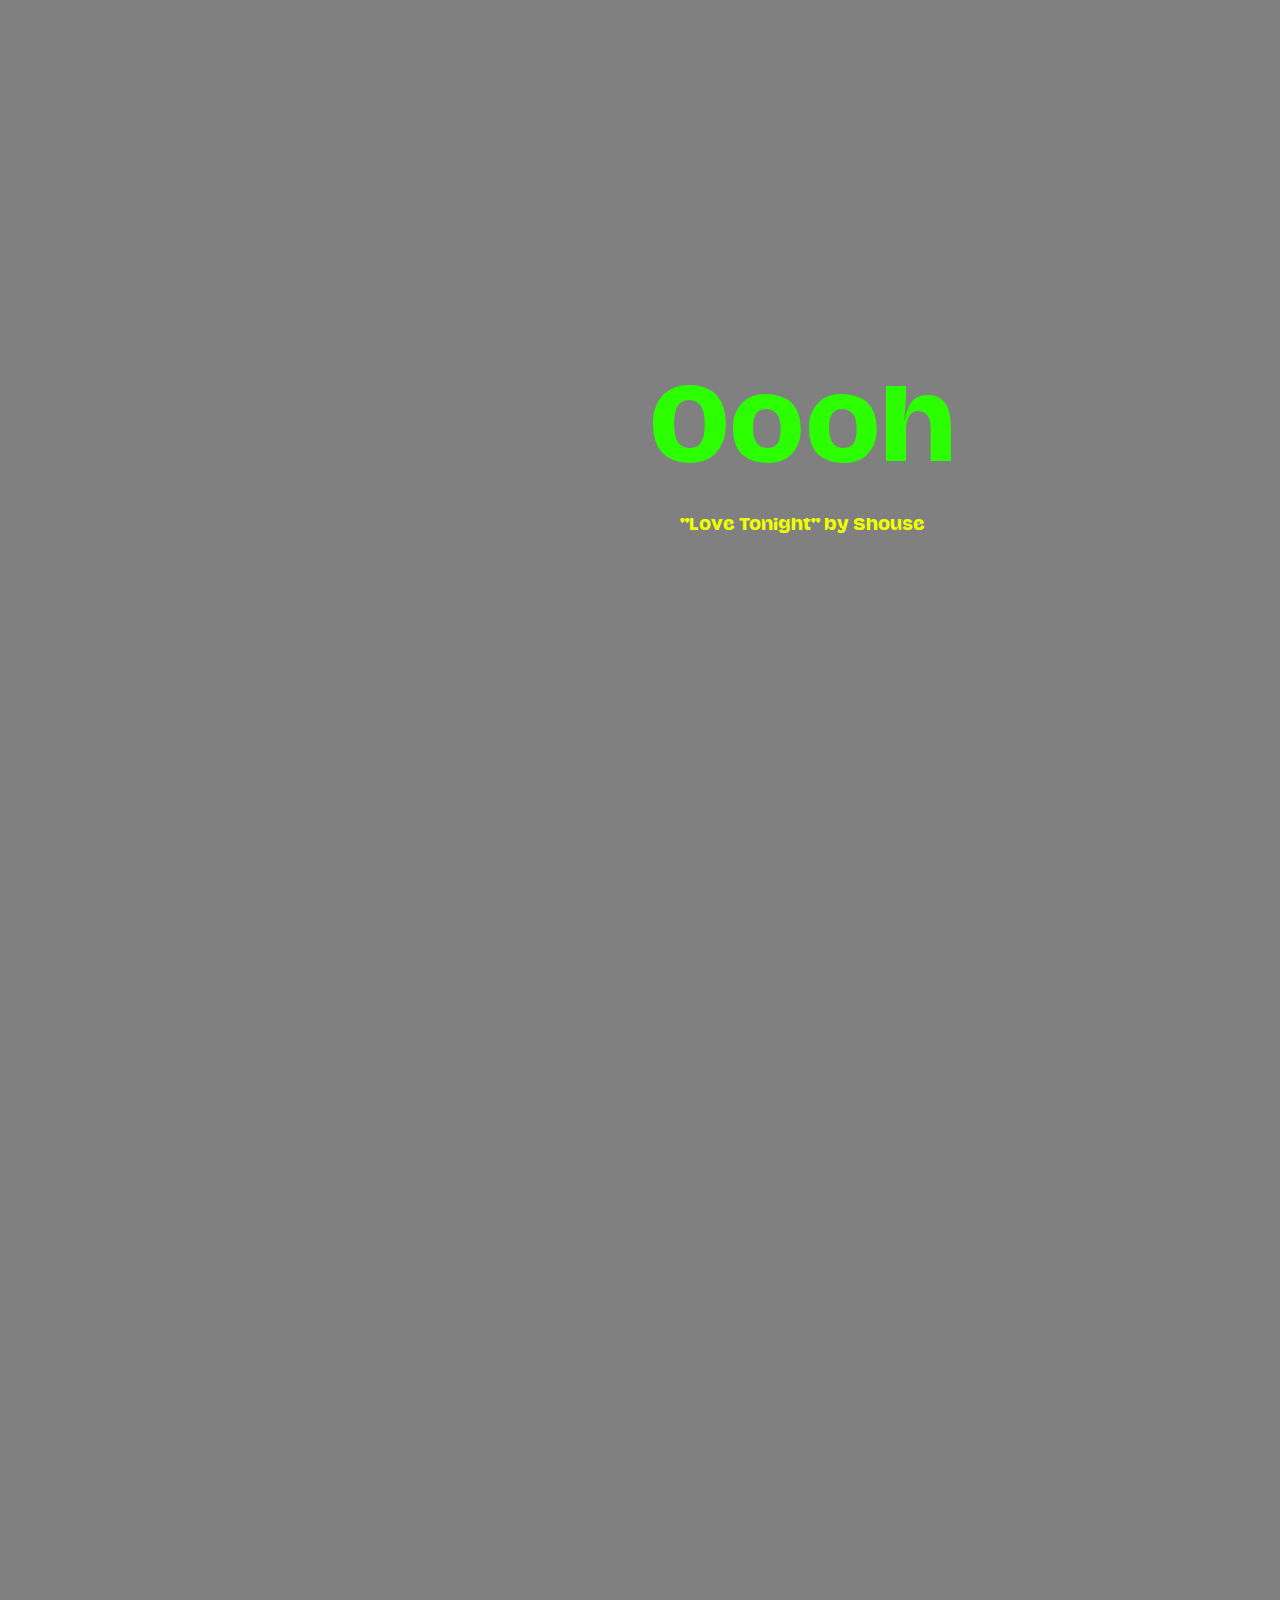
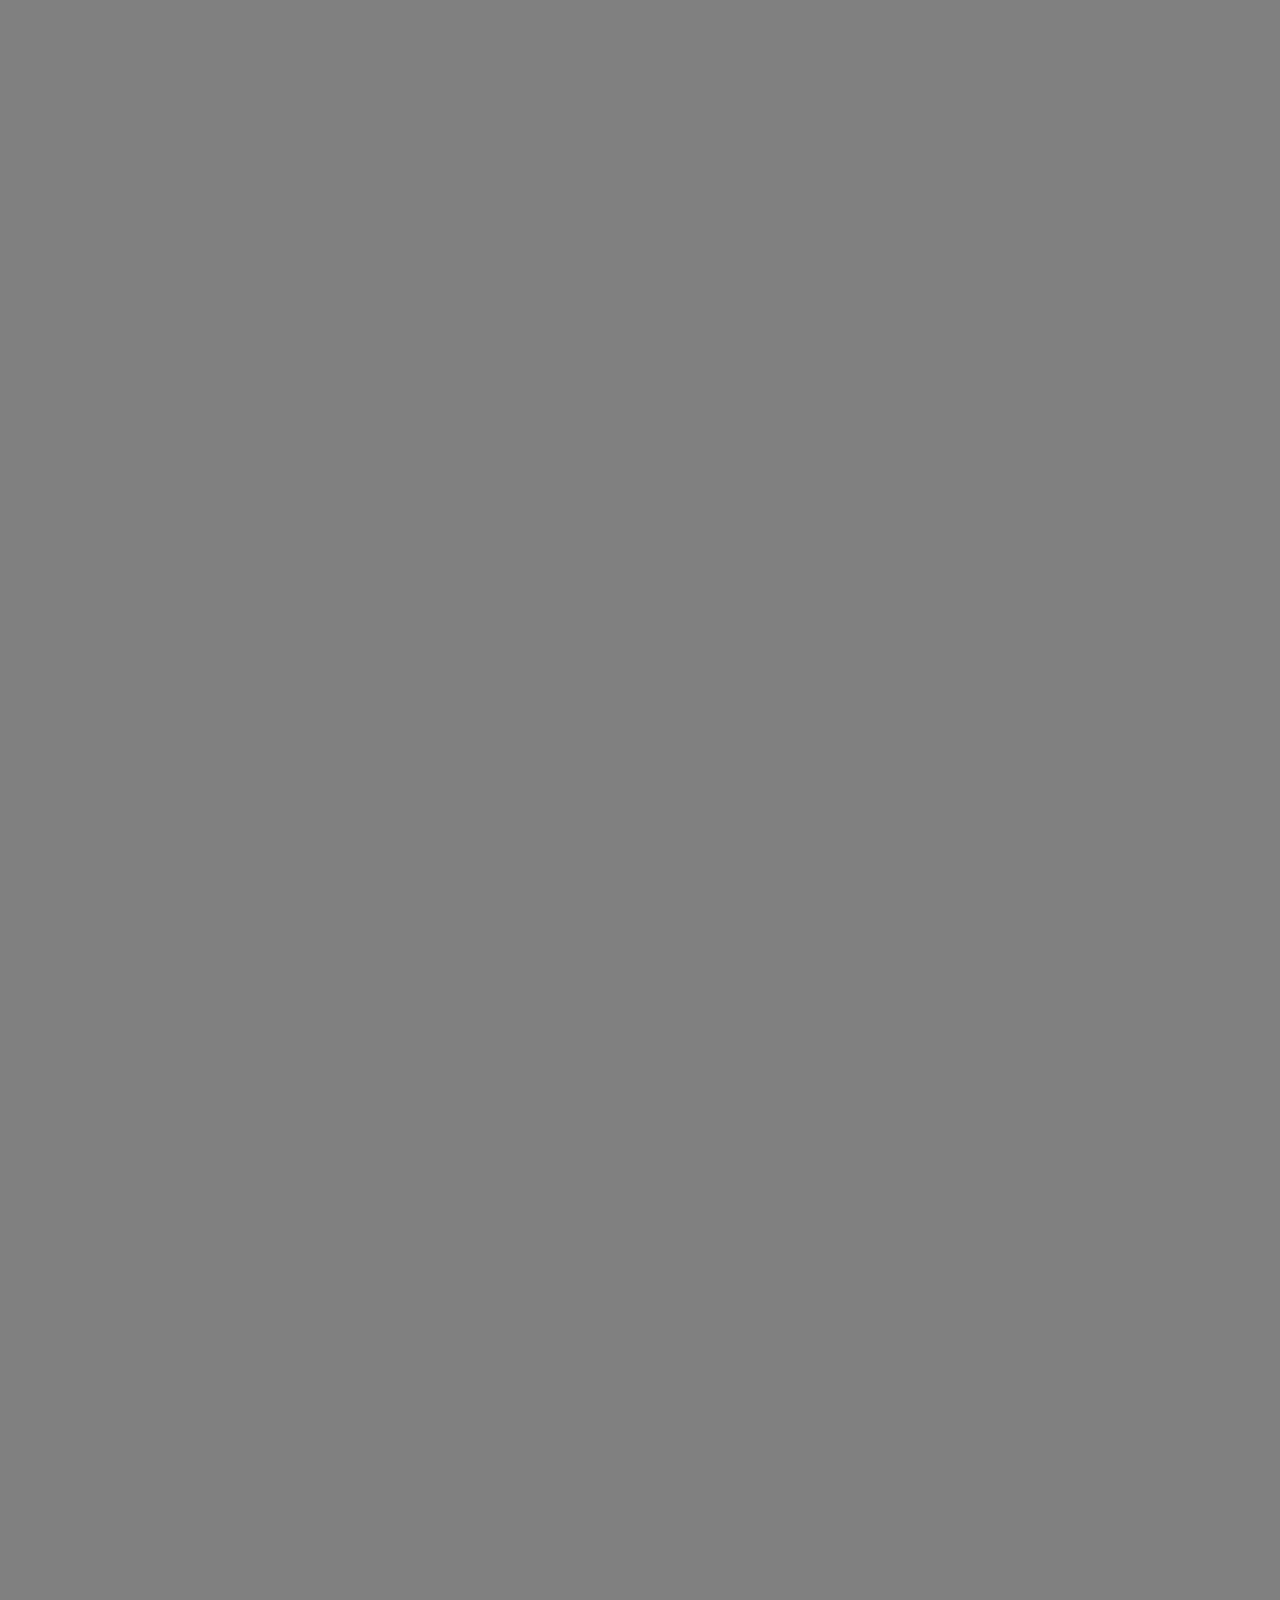
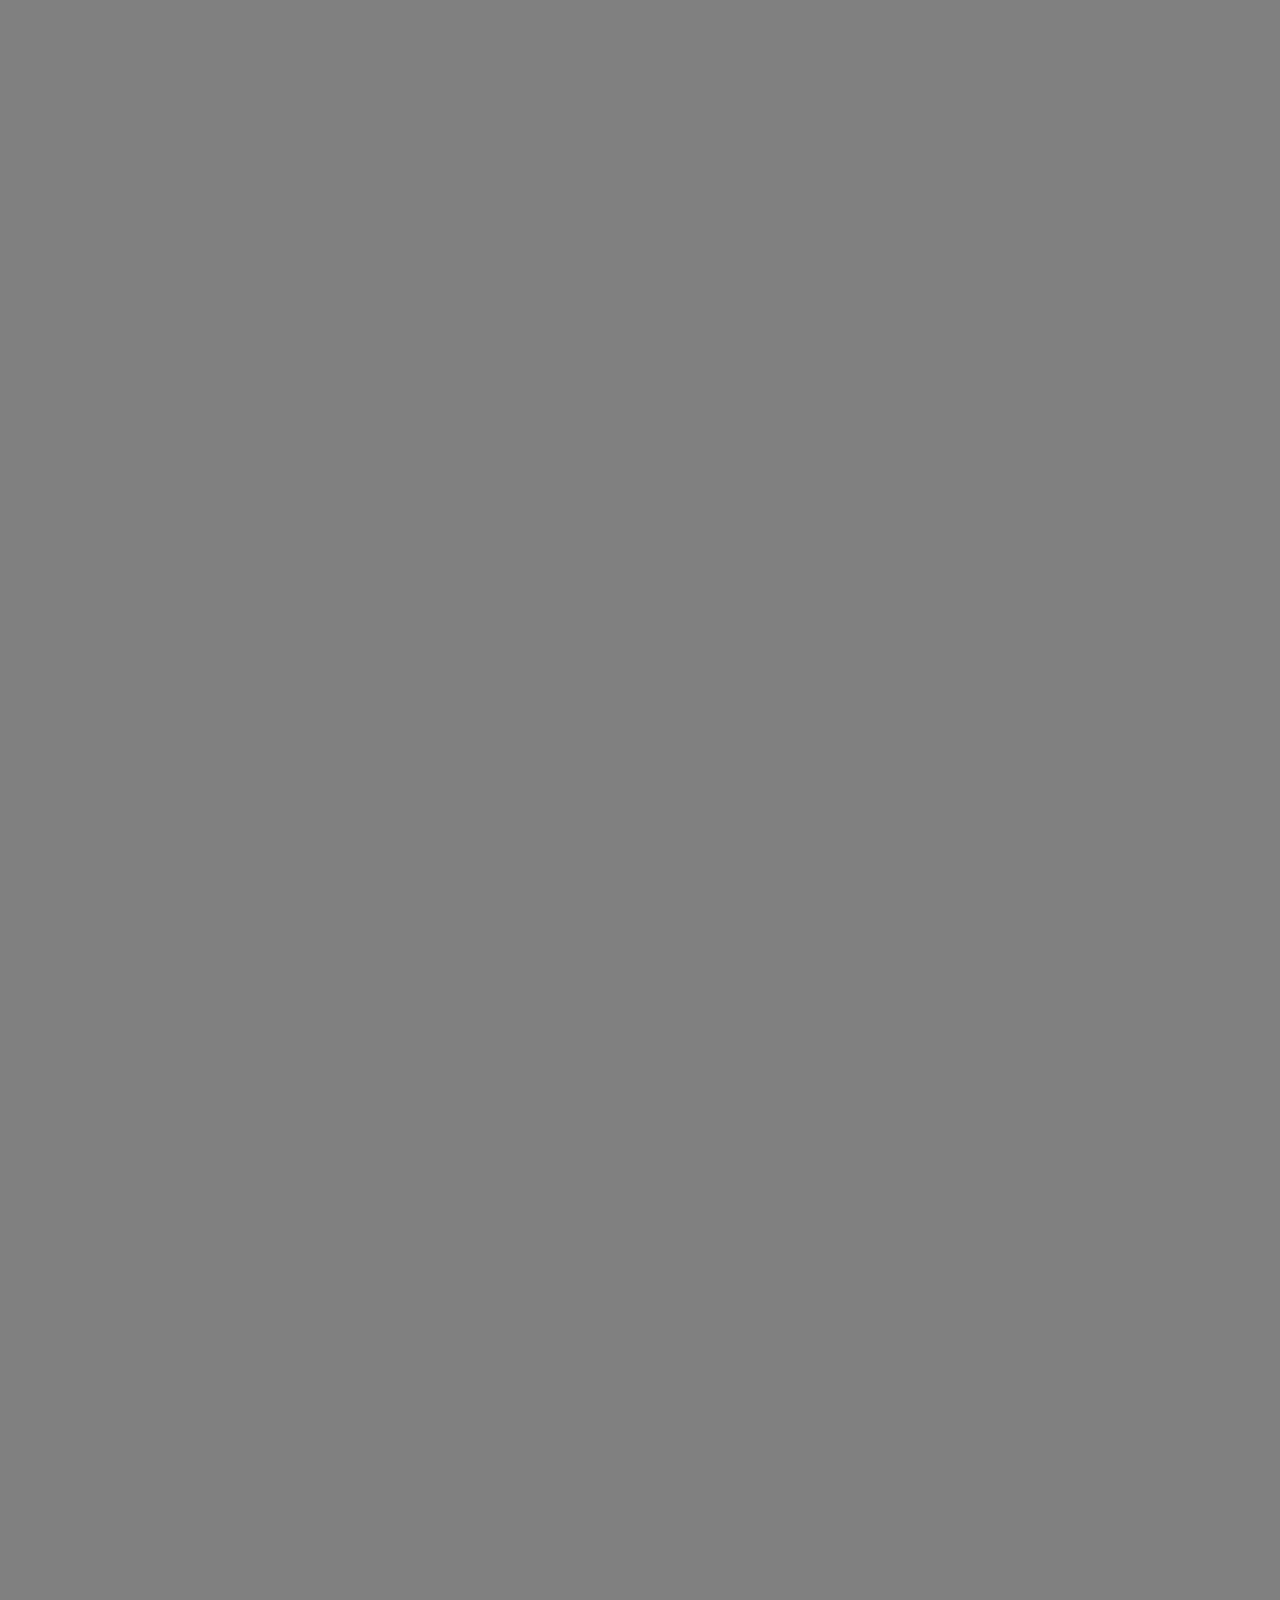
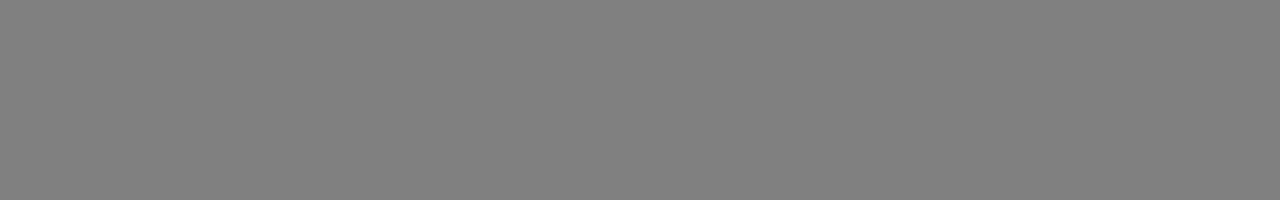
<file: index.html>
<!DOCTYPE html>
<html lang="en">
<head>
    <meta charset="UTF-8">
    <meta name="viewport" content="width=device-width, initial-scale=1.0">
    <title>Expression</title>
    <link rel="stylesheet" href="style.css">
    <script src="animate.js"></script>
</head>
<body>
  <p>"Love Tonight" by Shouse</p>
    <h1><a href="line2.html">Oooh</a></h1>


  

    
</body>

</html>
</file>
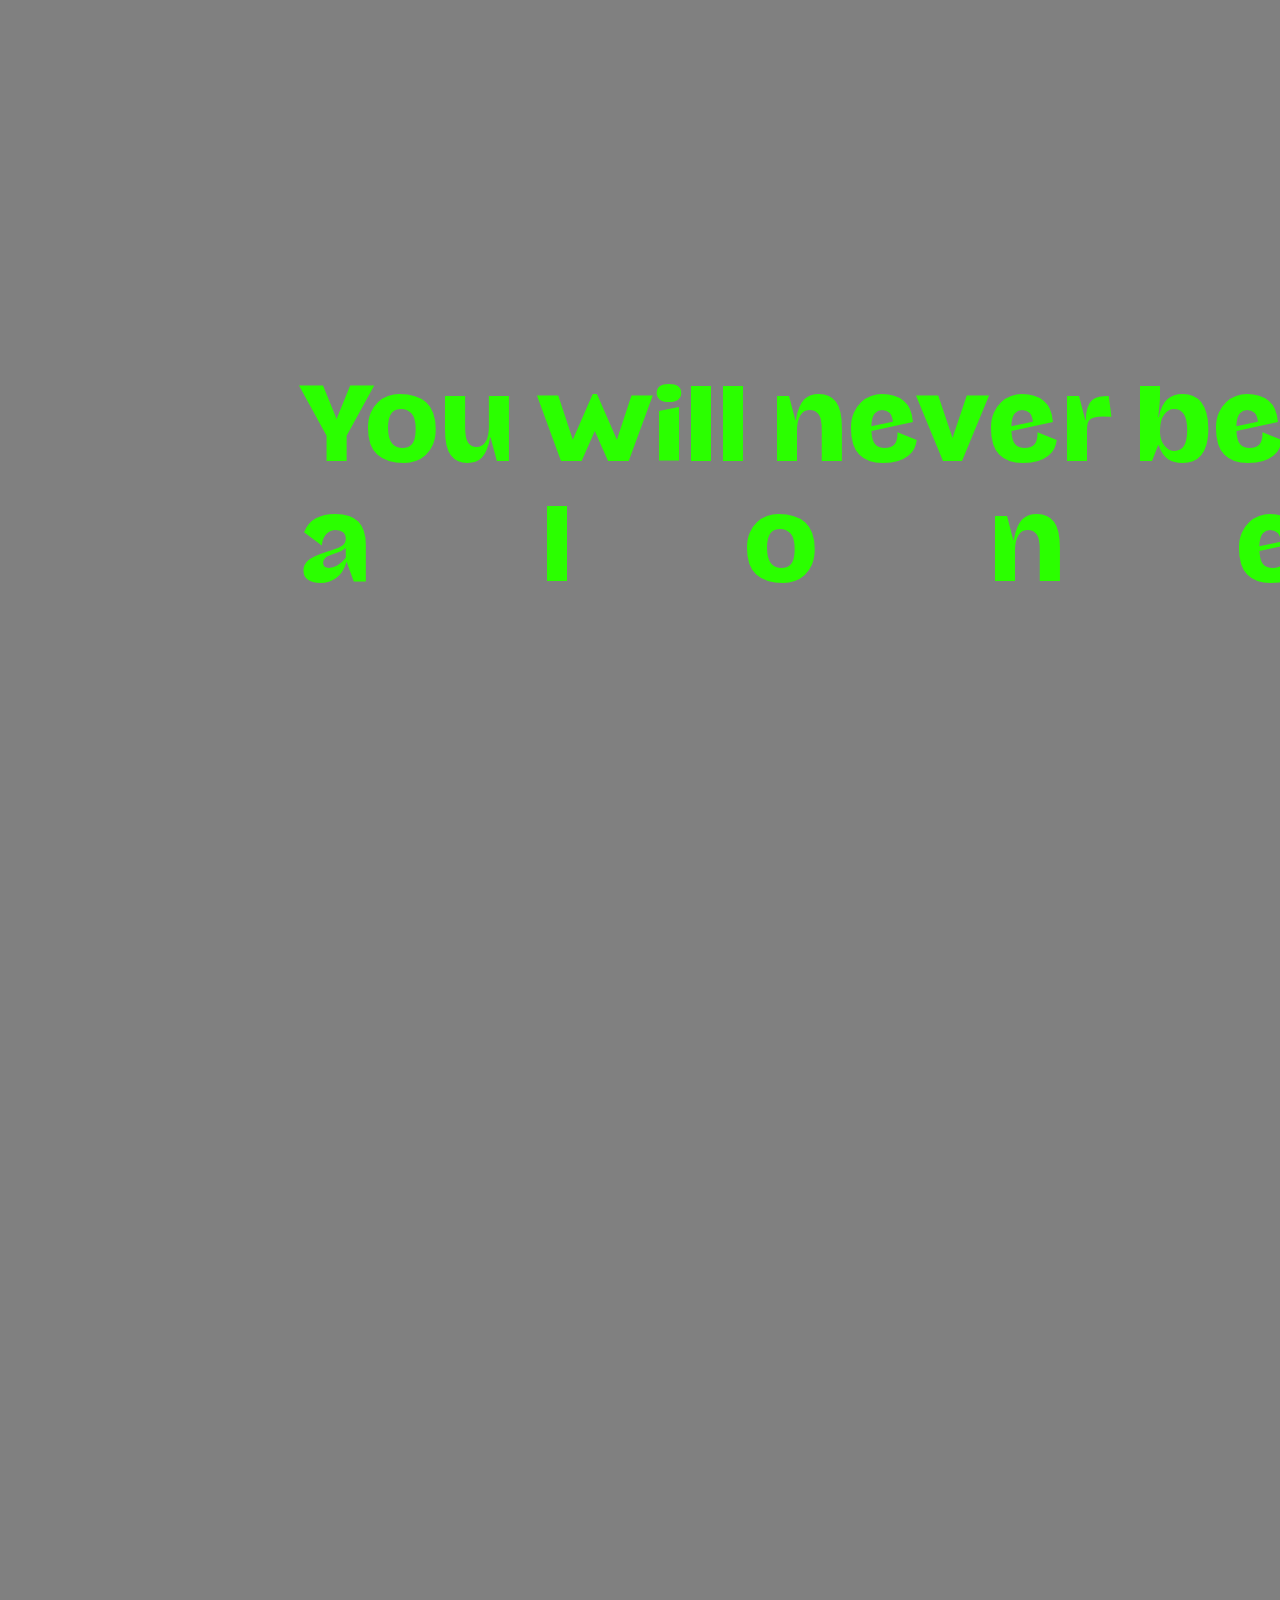
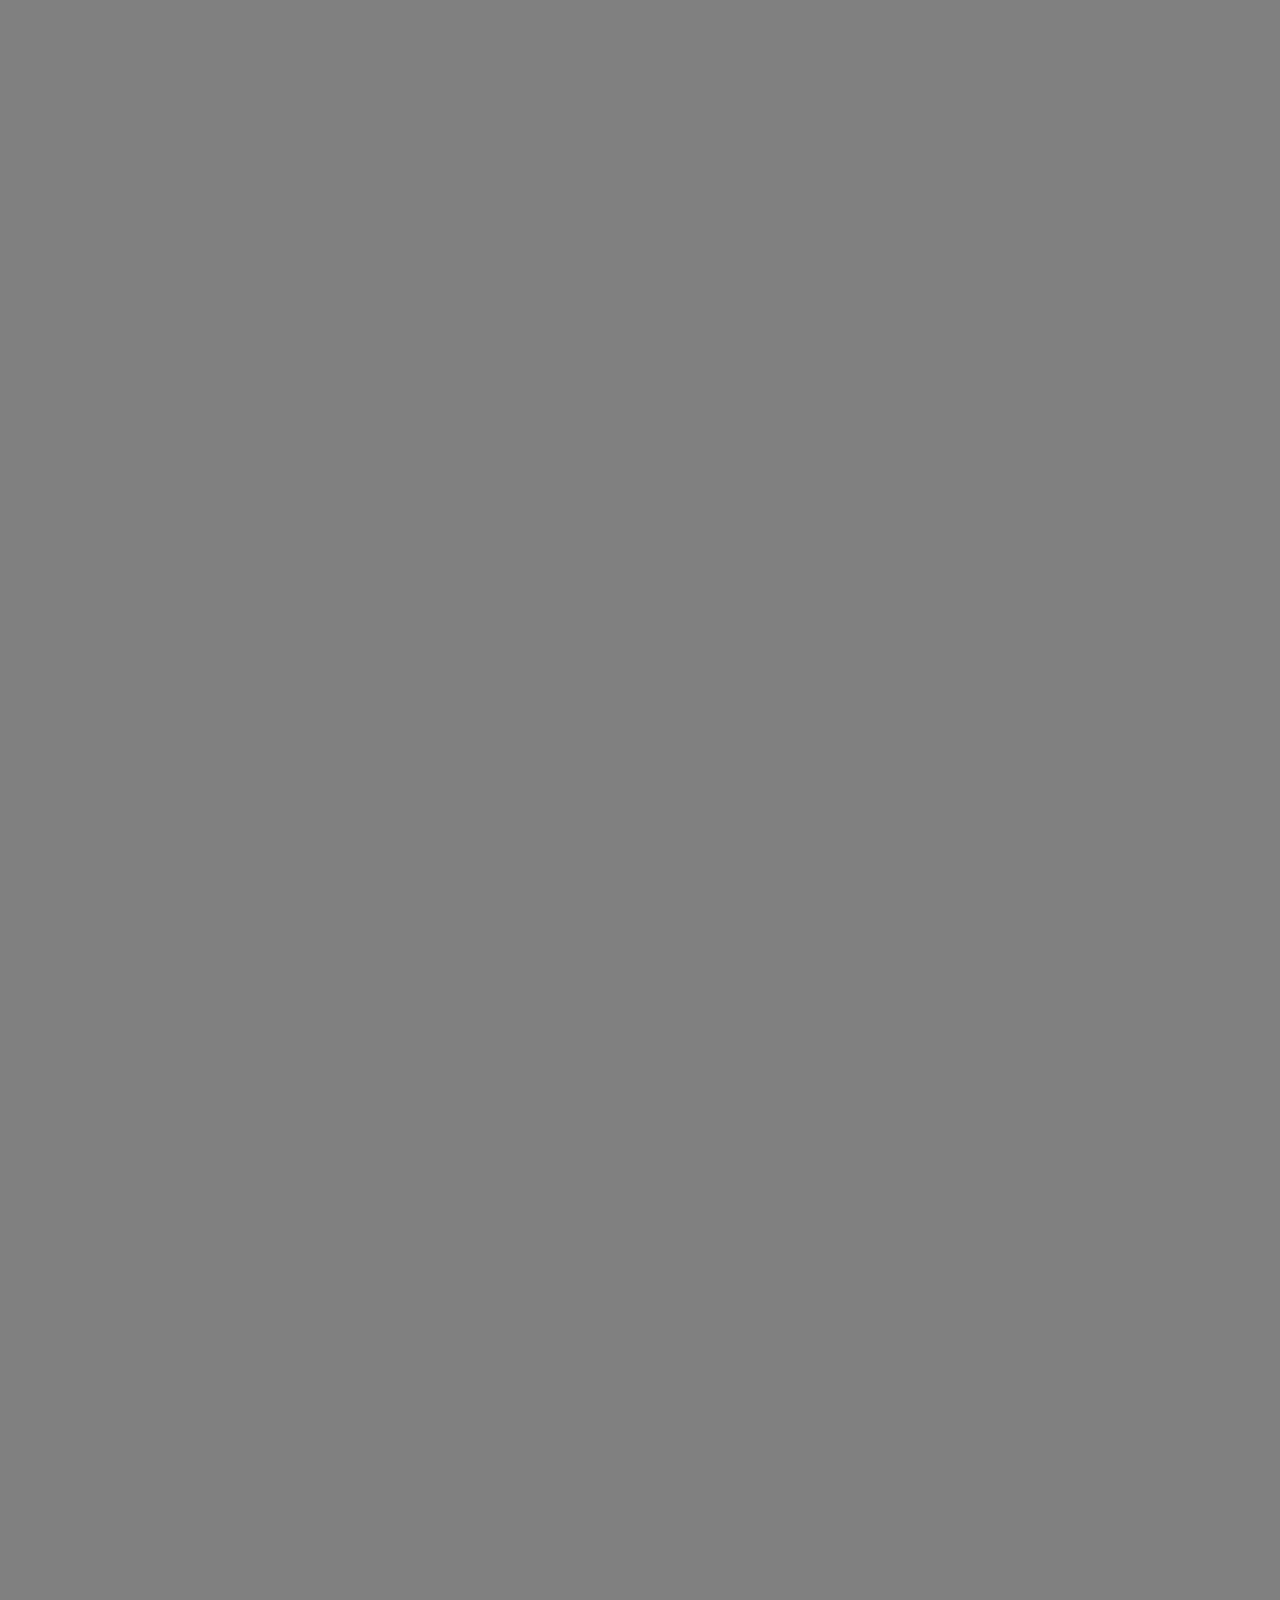
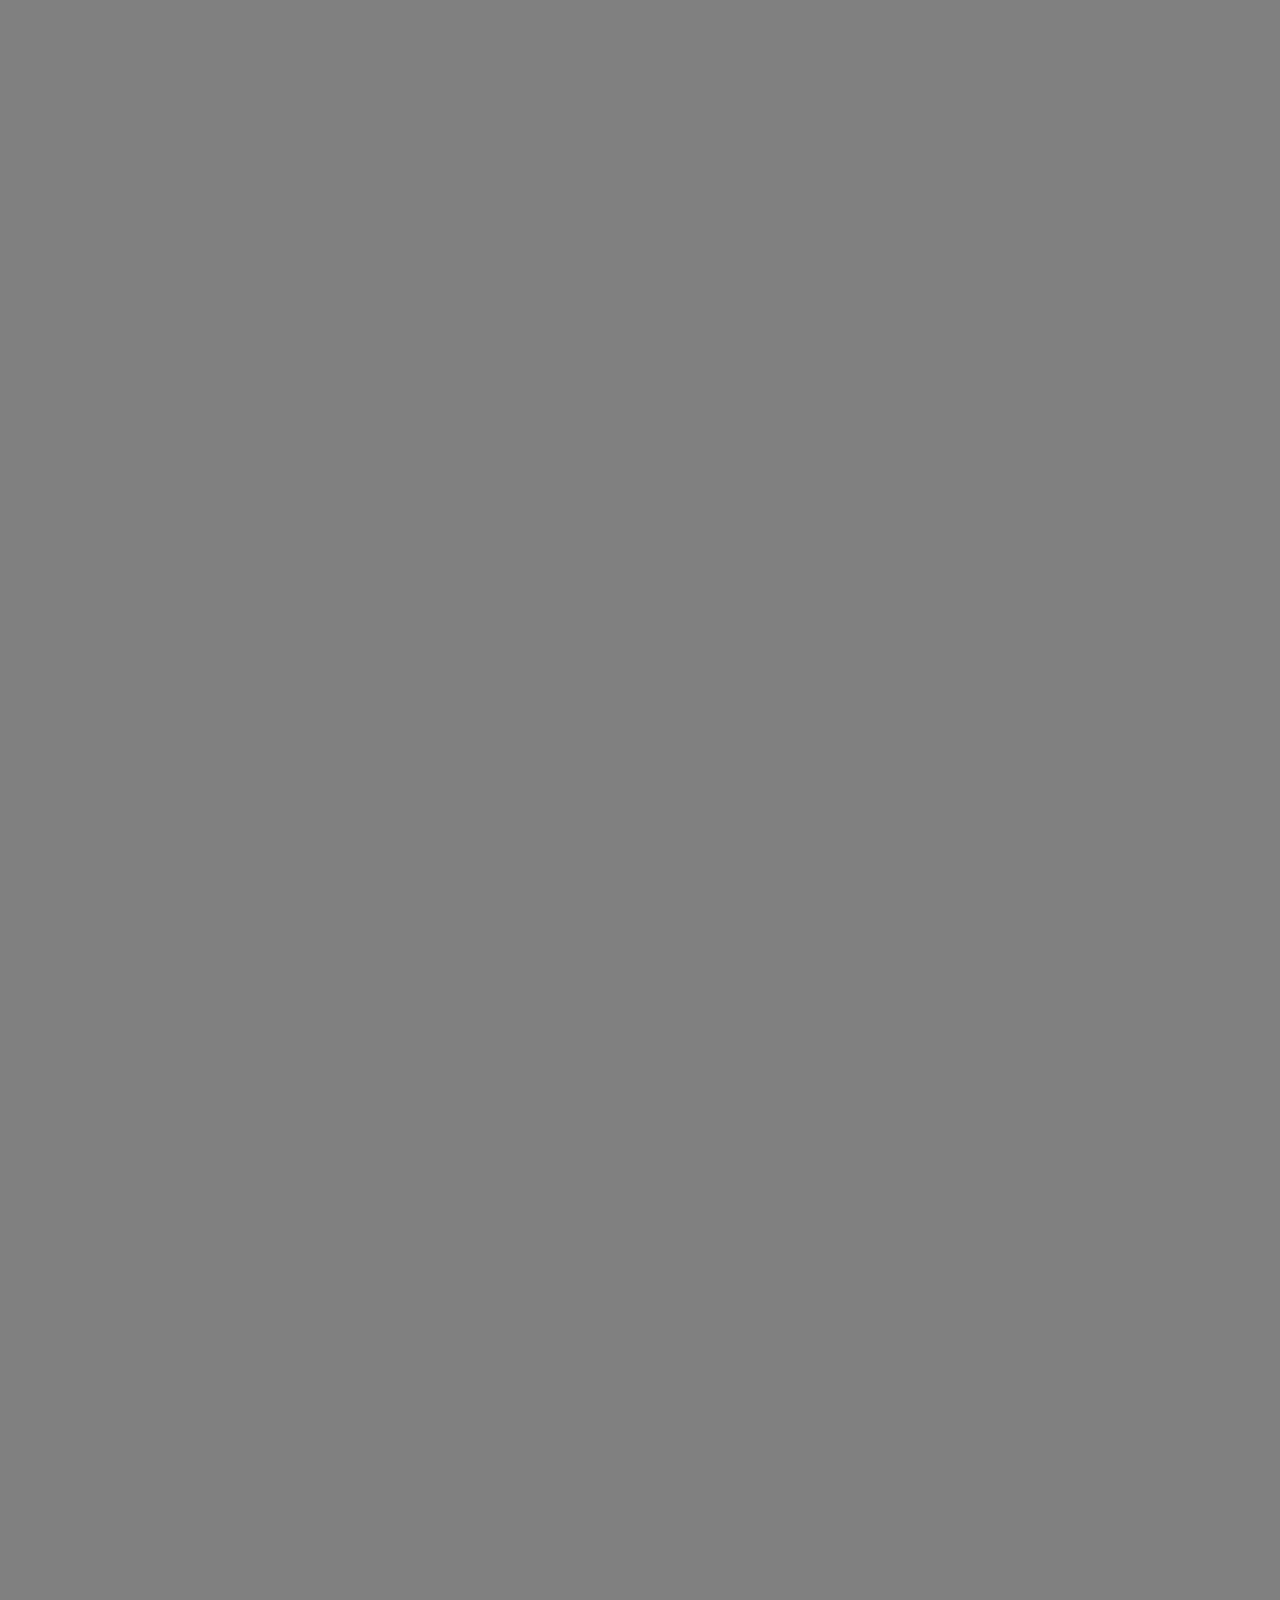
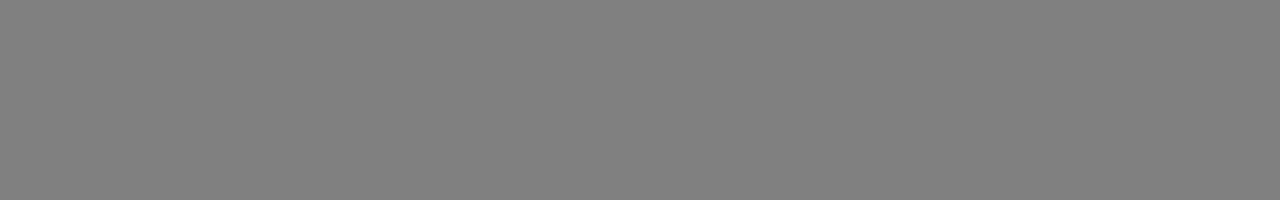
<file: line10.html>
<!DOCTYPE html>
<html lang="en">
<head>
    <meta charset="UTF-8">
    <meta name="viewport" content="width=device-width, initial-scale=1.0">
    <title>Expression</title>
    <link rel="stylesheet" href="style.css">
    <script src="animate.js"></script>
</head>
<style>
    h1{
        font-family: "Mayenne Sans Regular";
        color:rgb(43, 255, 0);
        font-size: 100px;
        left: 300px;
        
    }
    span{
        /* font-size: 150px; */
        text-decoration: none;
        color: rgb(0, 102, 255);
        /* color:rgb(0, 102, 255); */
    }
    a:hover{
        color:rgb(0, 102, 255);
        text-decoration: none;
    }
    a{
        color: rgb(43, 255, 0);
        text-decoration: none;
        letter-spacing: 170px;
    }
</style>
<body>
  <h1>You will never be <span><a href="line11.html">alone</a></span></h1>


  

    
</body>

</html>
</file>
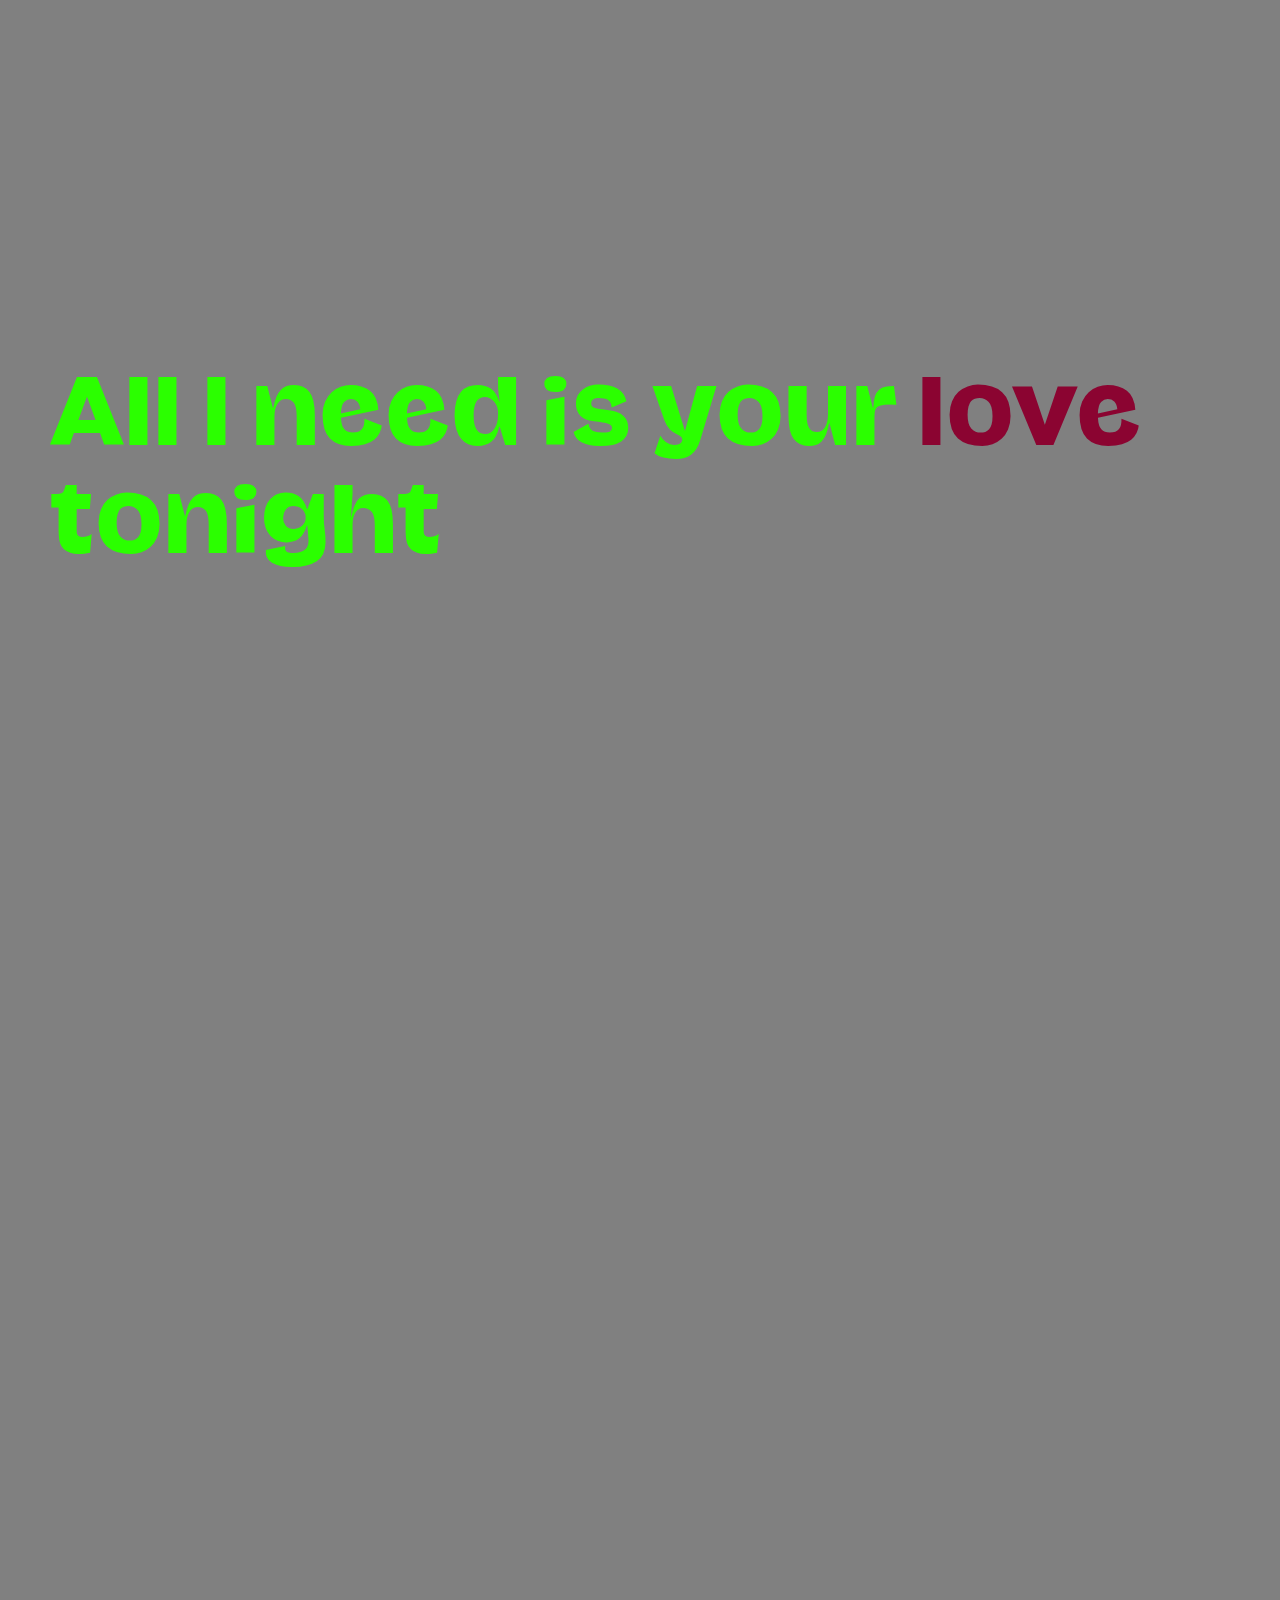
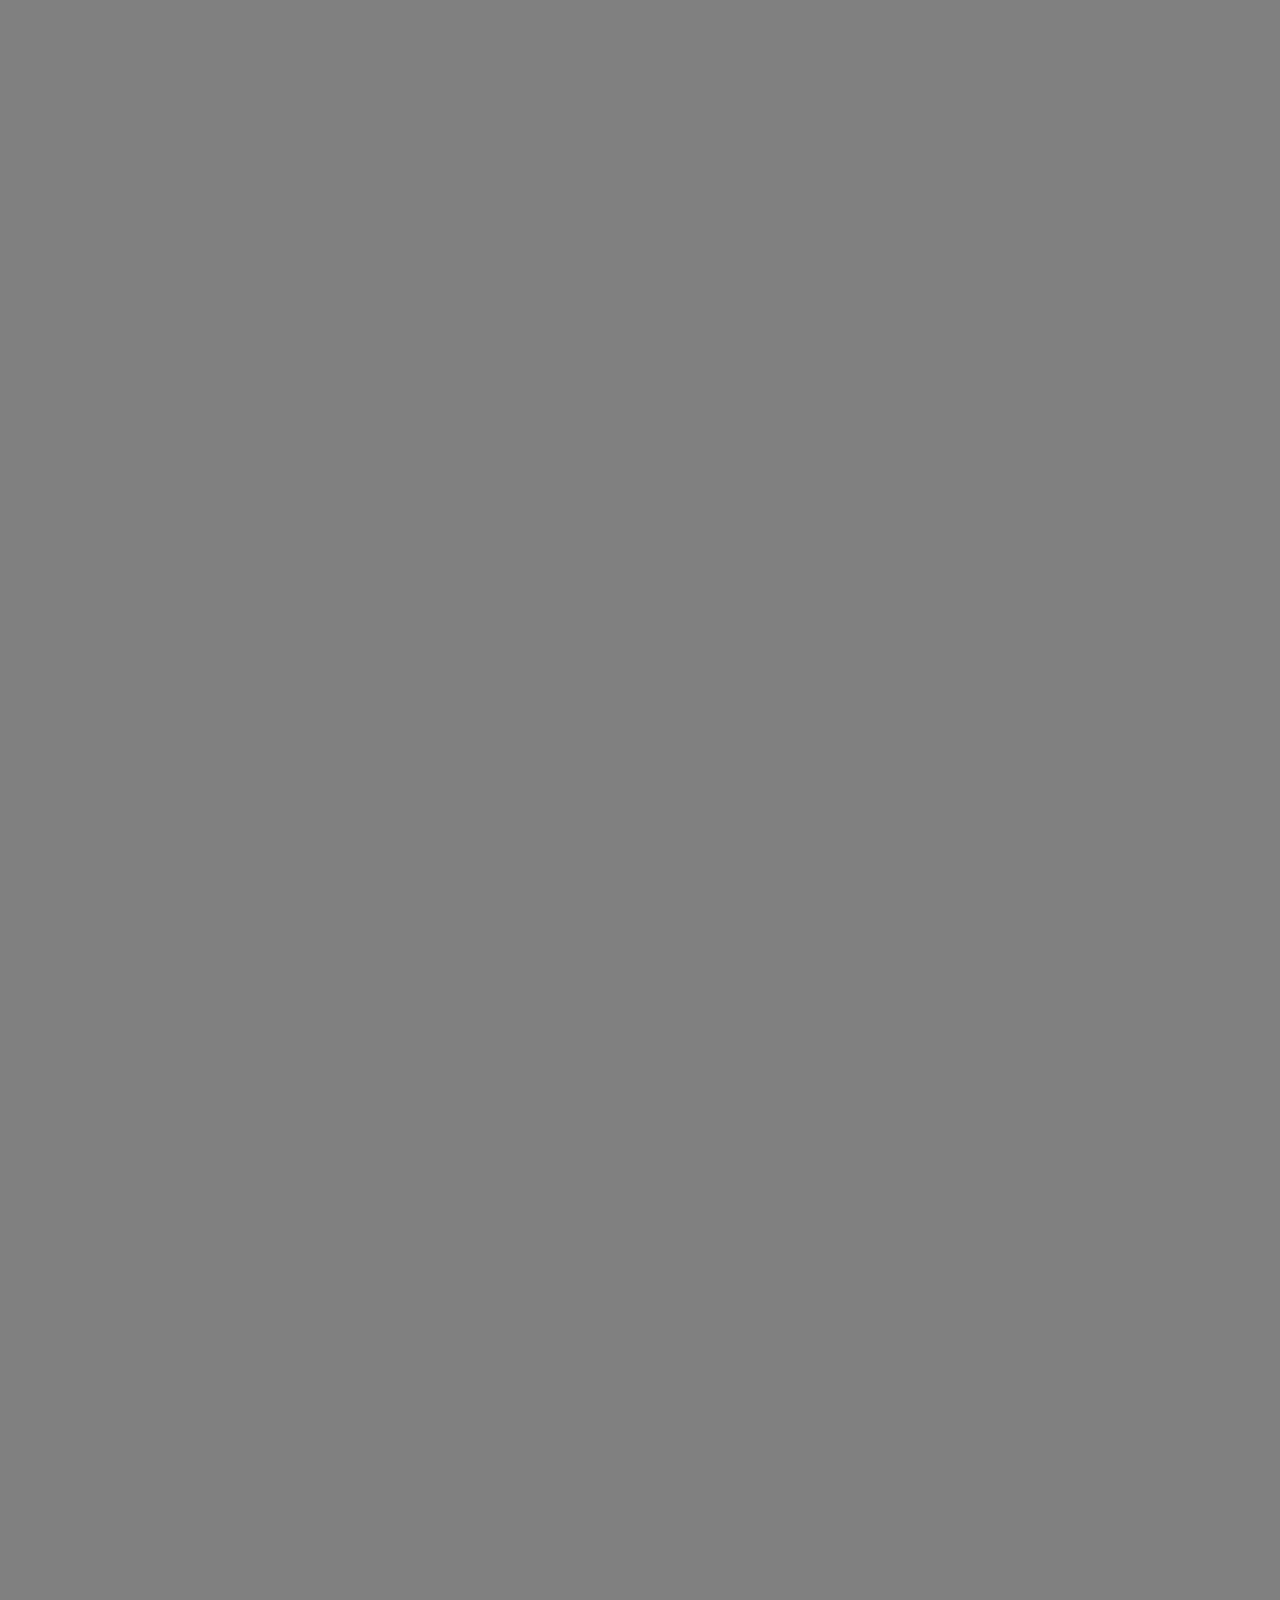
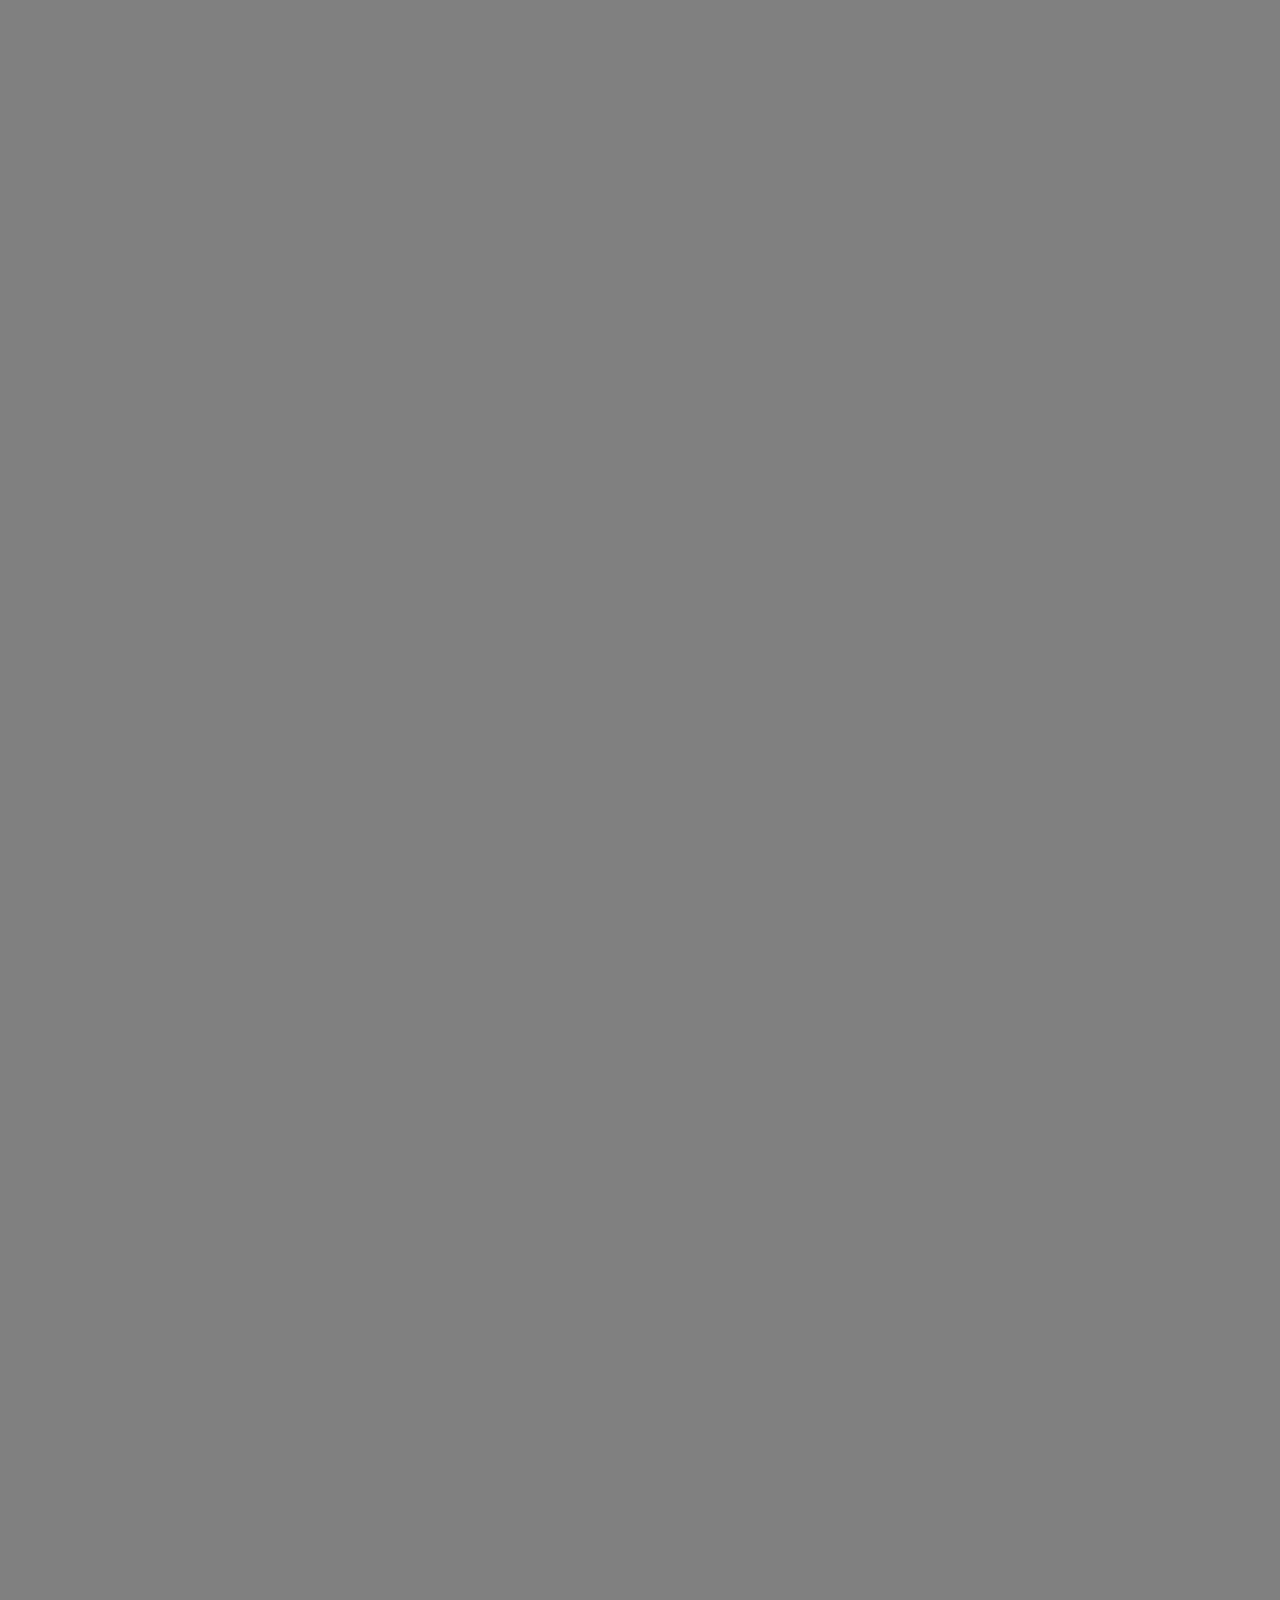
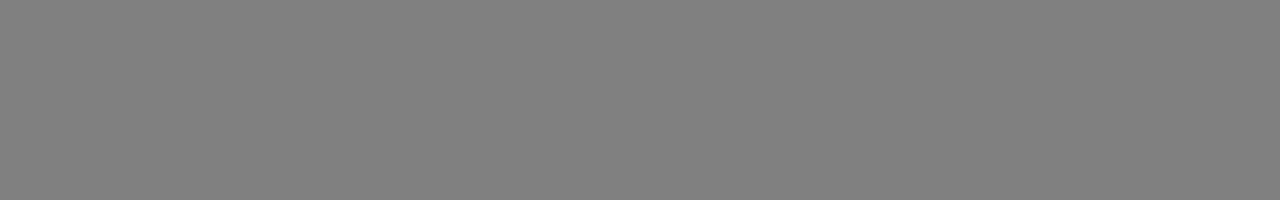
<file: line11.html>
<!DOCTYPE html>
<html lang="en">
<head>
    <meta charset="UTF-8">
    <meta name="viewport" content="width=device-width, initial-scale=1.0">
    <title>Expression</title>
    <link rel="stylesheet" href="style.css">
    <script src="animate.js"></script>
</head>
<style>
    h1{
        font-family: "Mayenne Sans Regular";
        color:rgb(43, 255, 0);
        font-size: 90px;
        left: 50px;
        
    }
    span{
        /* font-size: 150px; */
        text-decoration: none;
        color: rgb(0, 102, 255);
        /* color:rgb(0, 102, 255); */
    }
    a:hover{
        color: rgb(43, 255, 0);
        text-decoration: none;
    }
    a{
        color: rgb(139, 4, 49);
        text-decoration: none;
    }
</style>
<body>
  <h1>All I need is your <span><a href="line12.html">love</a></span> tonight</h1>


  

    
</body>

</html>
</file>
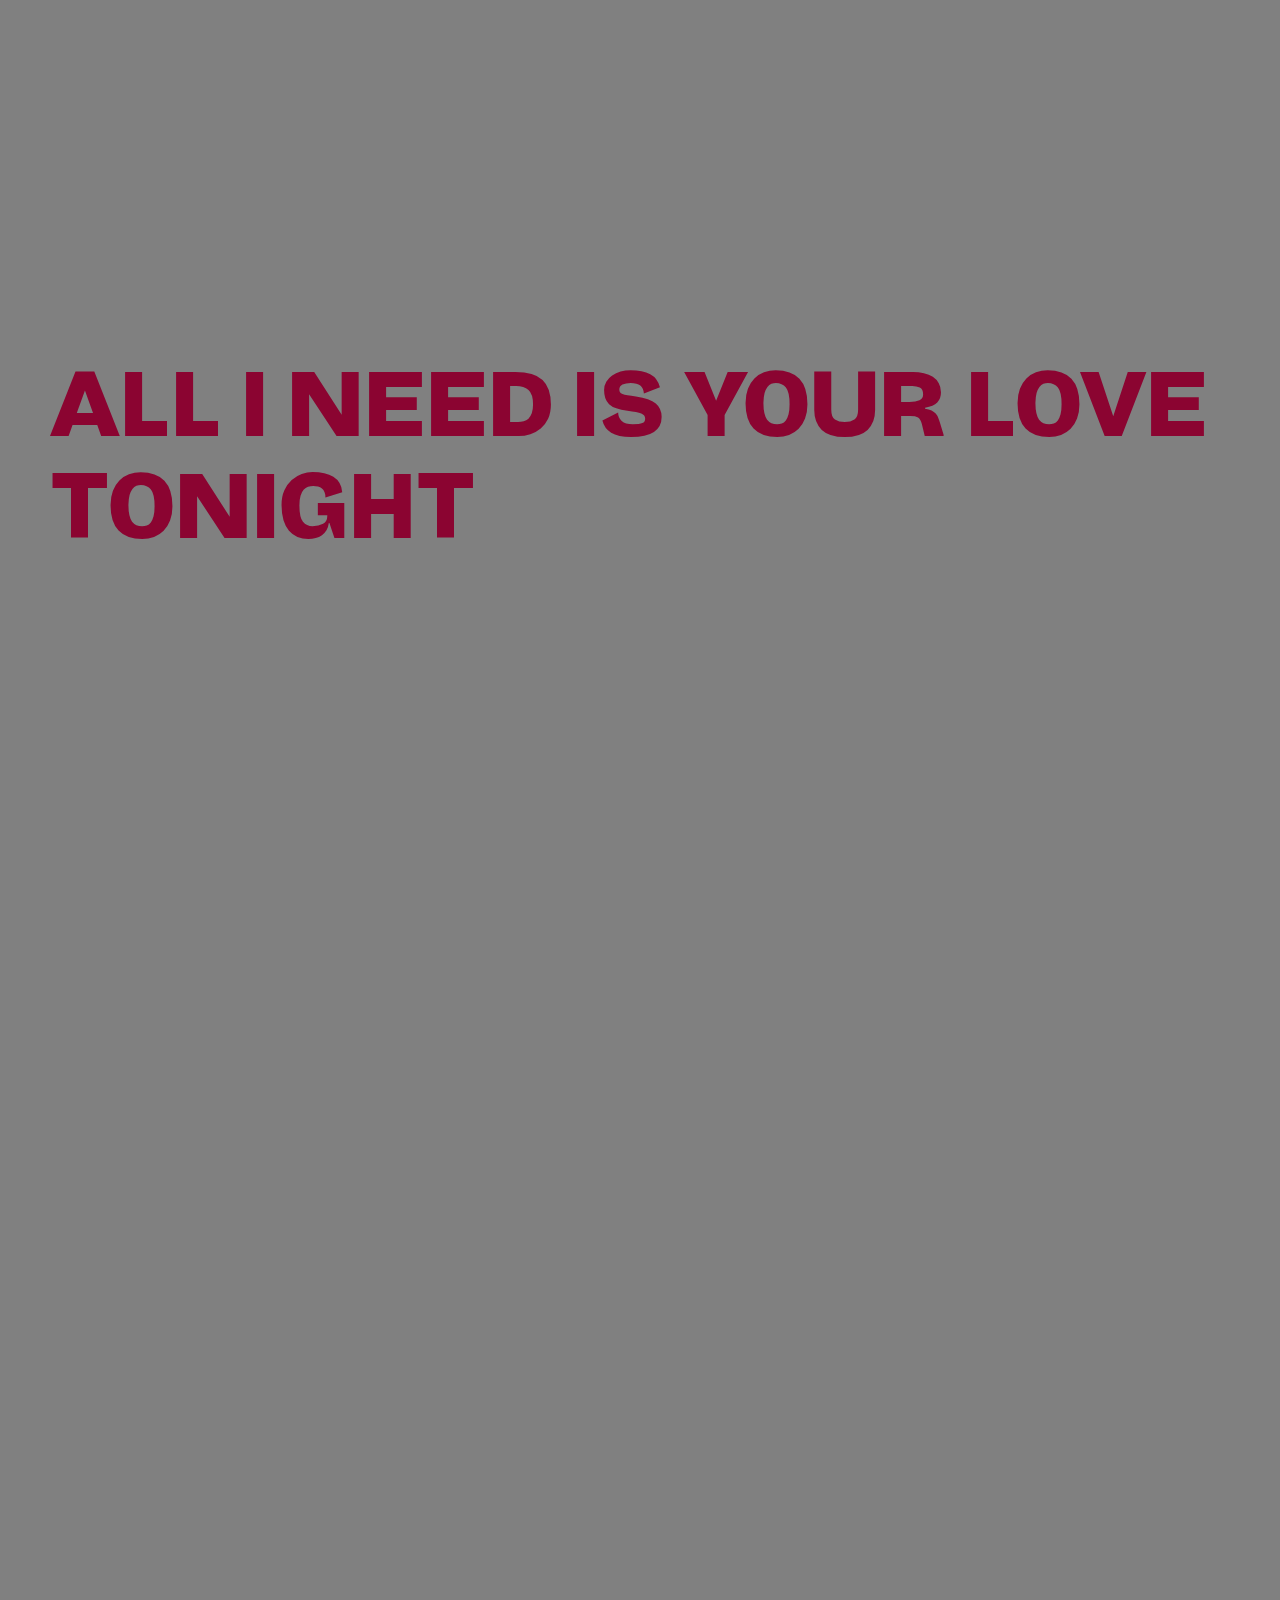
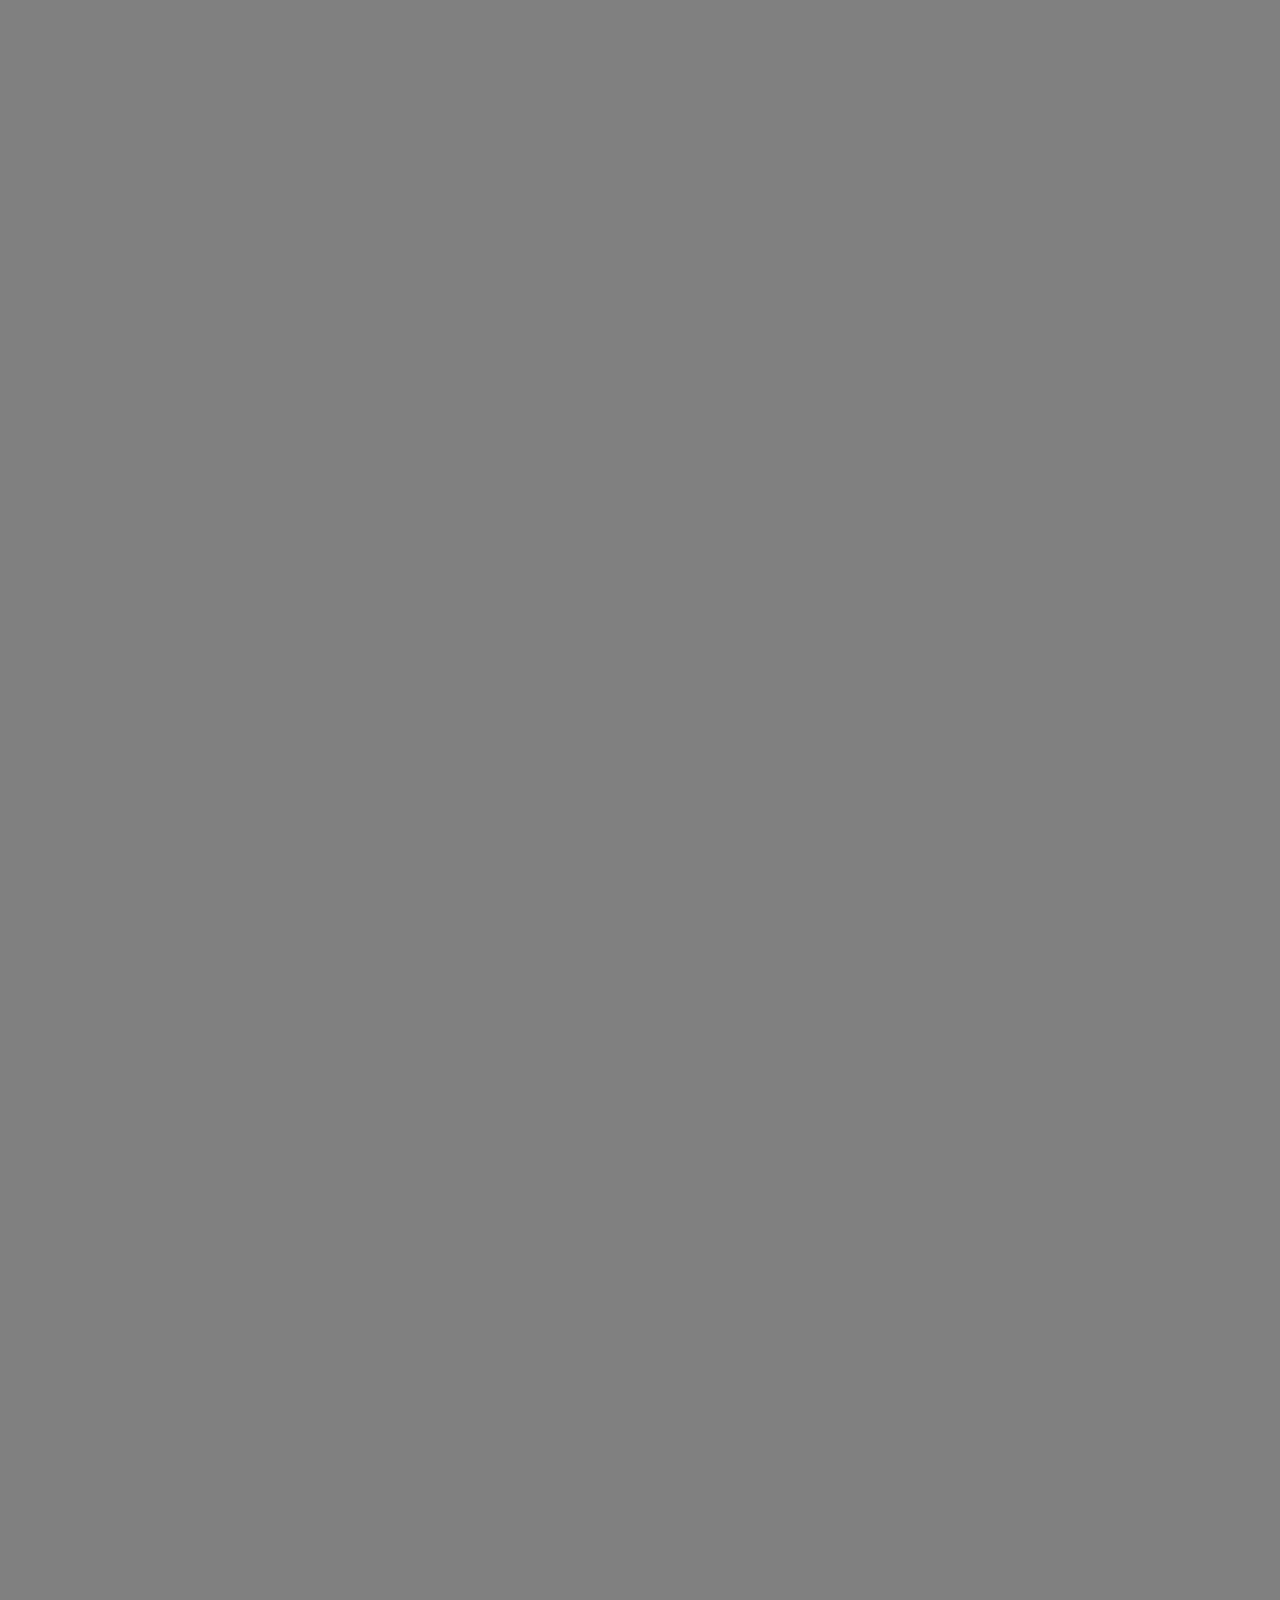
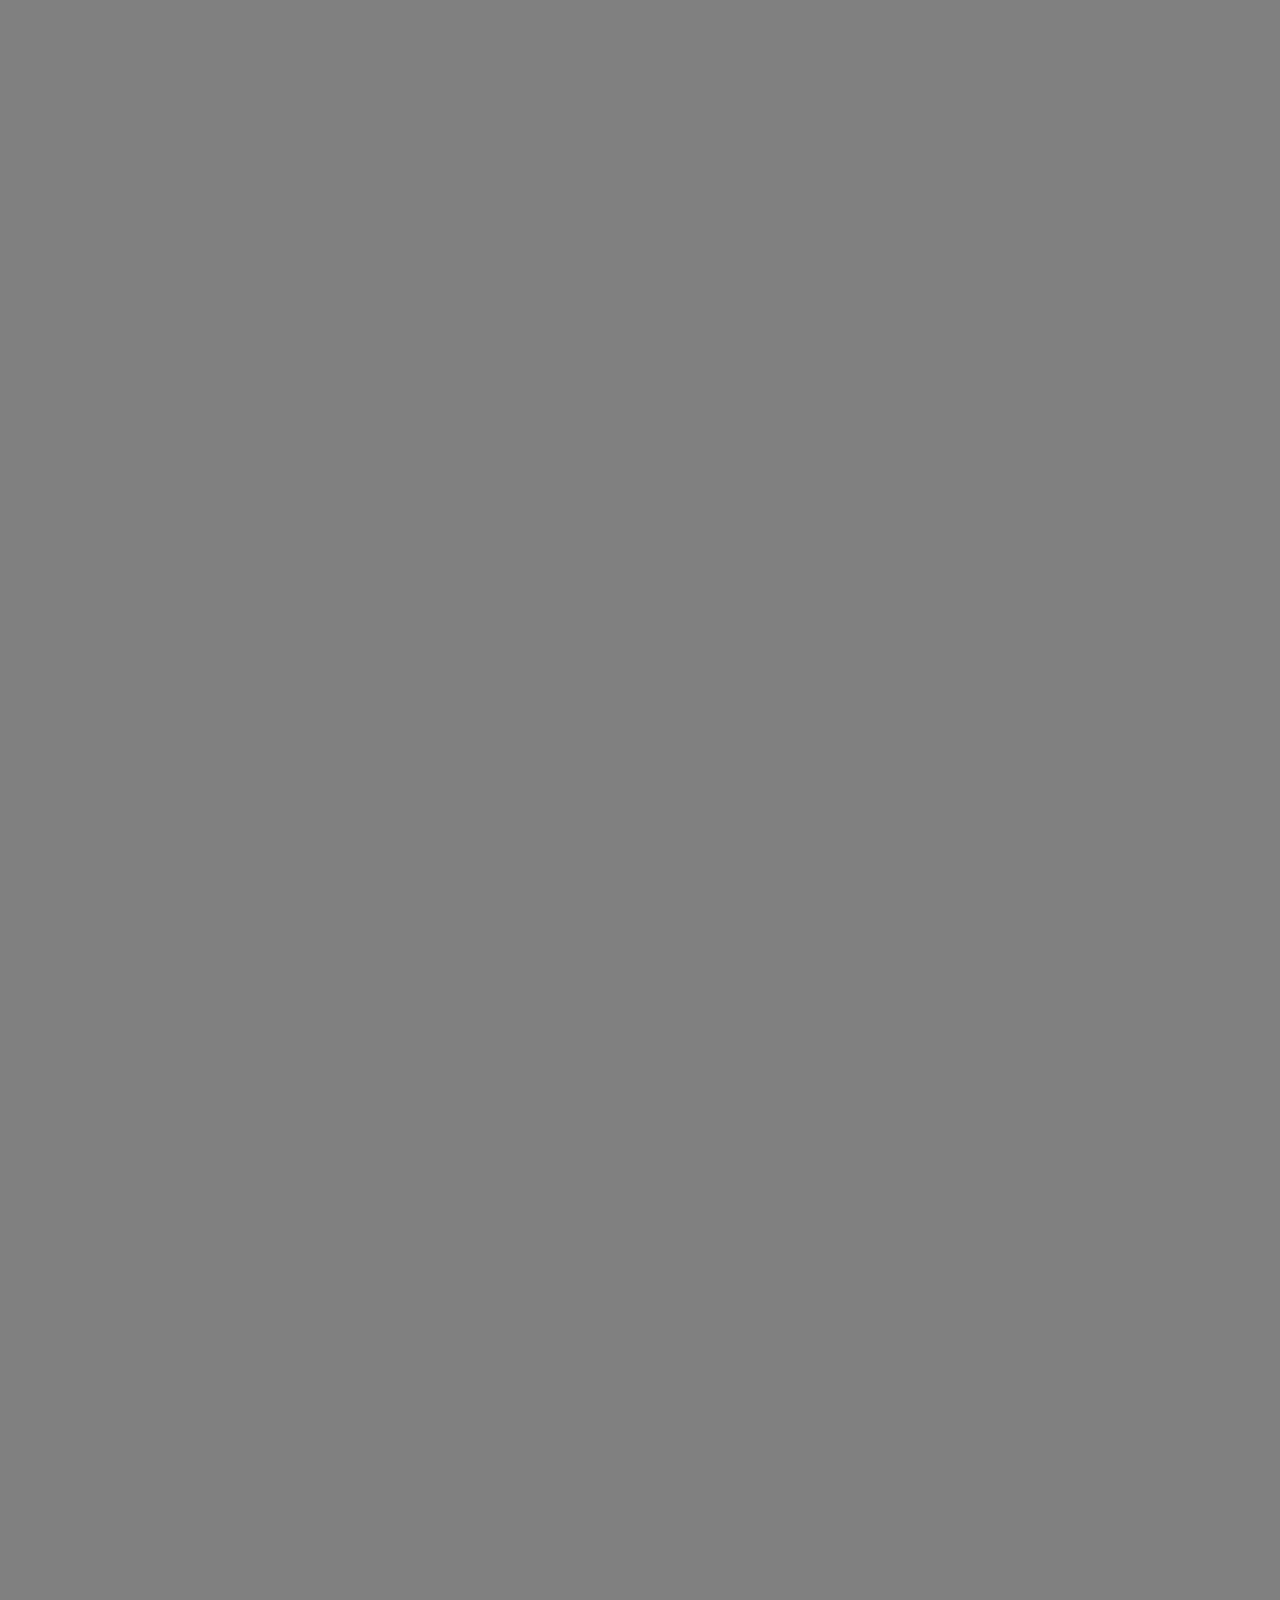
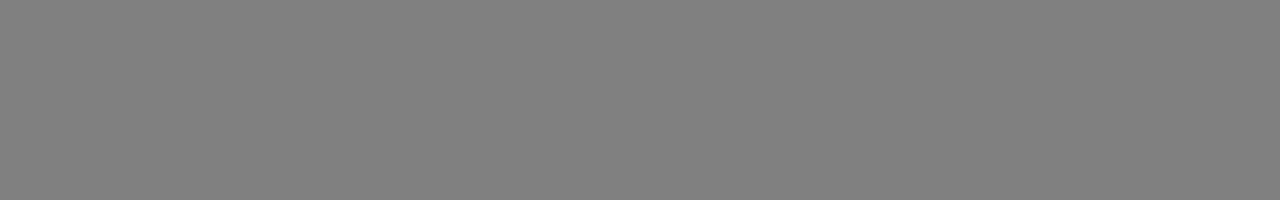
<file: line12.html>
<!DOCTYPE html>
<html lang="en">
<head>
    <meta charset="UTF-8">
    <meta name="viewport" content="width=device-width, initial-scale=1.0">
    <title>Expression</title>
    <link rel="stylesheet" href="style.css">
    <script src="animate.js"></script>
</head>
<style>
    h1{
        font-family: "Mayenne Sans Regular";
        color:rgb(139, 4, 49);
        font-size: 85px;
        left: 50px;
        
    }
    span{
        /* font-size: 150px; */
        text-decoration: none;
        color: rgb(0, 102, 255);
        /* color:rgb(0, 102, 255); */
    }
    a:hover{
        color: rgb(43, 255, 0);
        text-decoration: none;
    }
    a{
        color: rgb(139, 4, 49);
        text-decoration: none;
    }
</style>
<body>
  <h1>ALL I NEED IS YOUR <span><a href="index.html">LOVE</a></span> TONIGHT</h1>


  

    
</body>

</html>
</file>
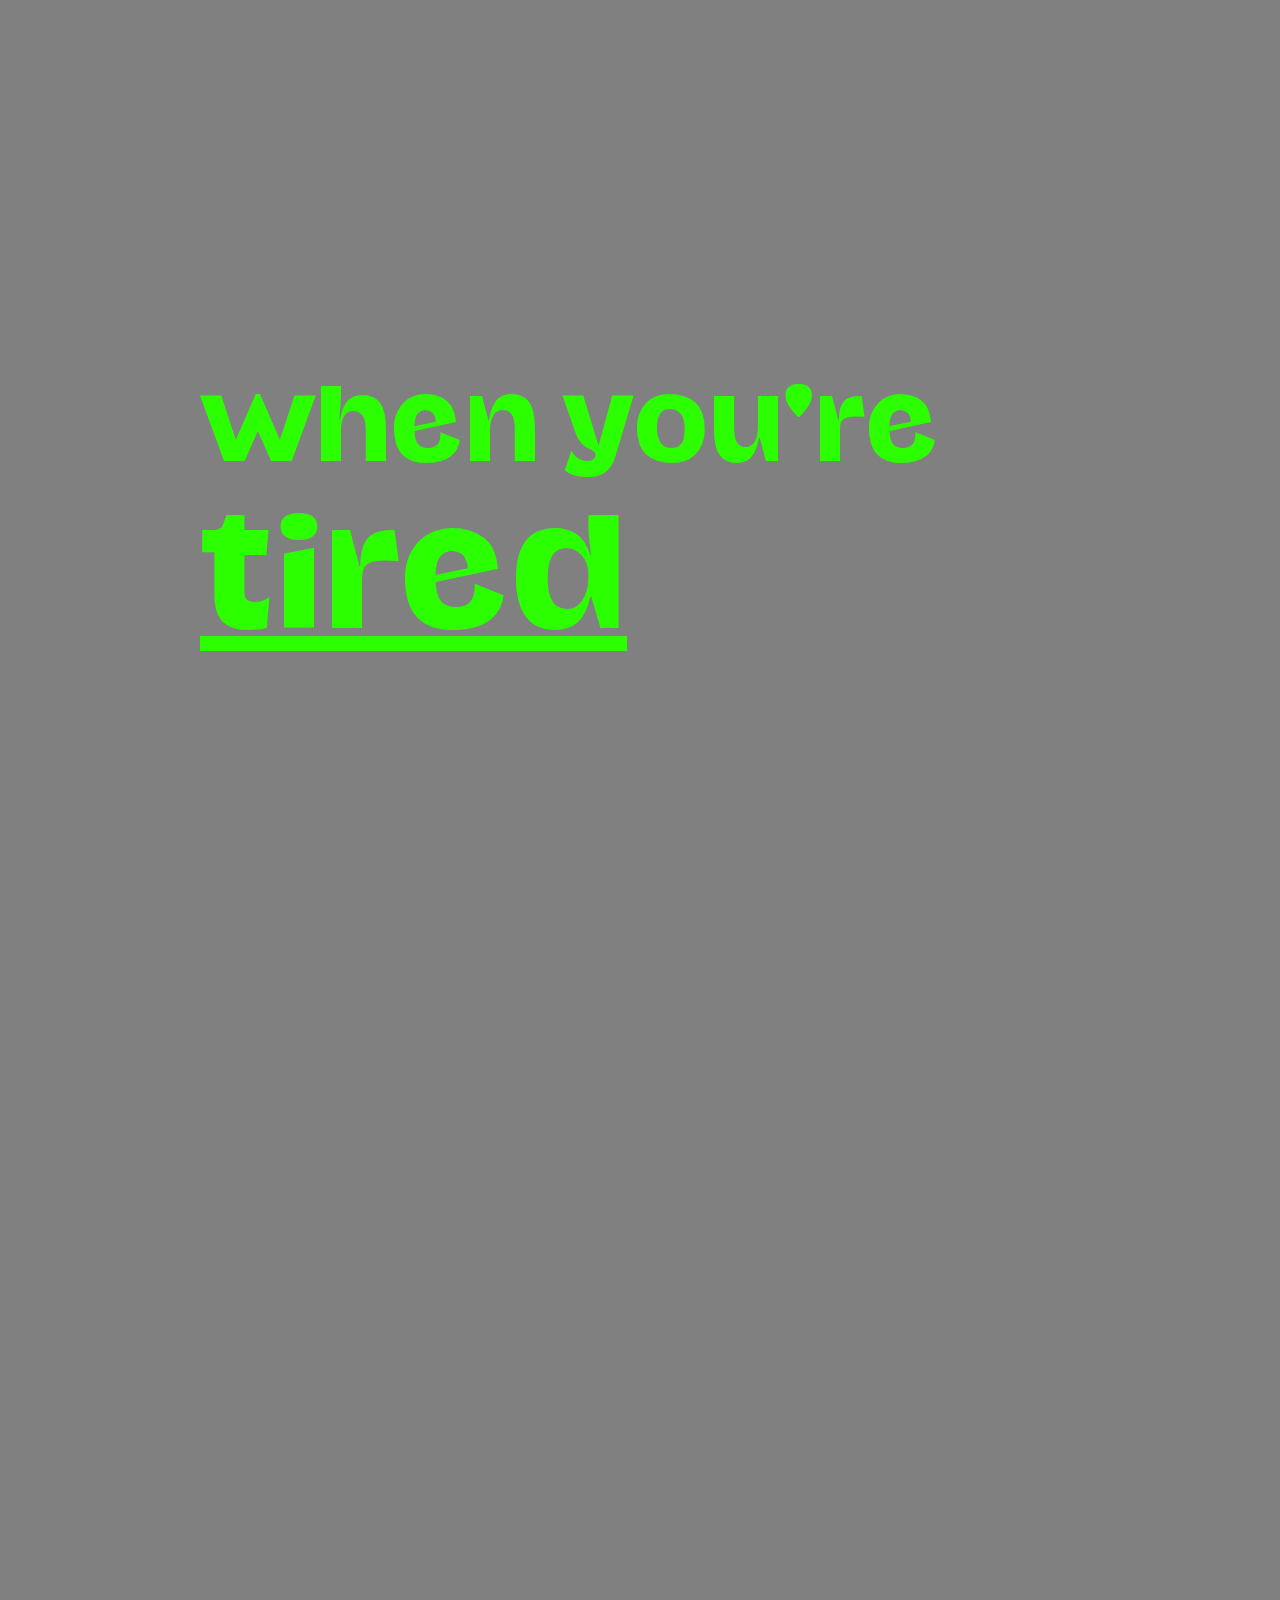
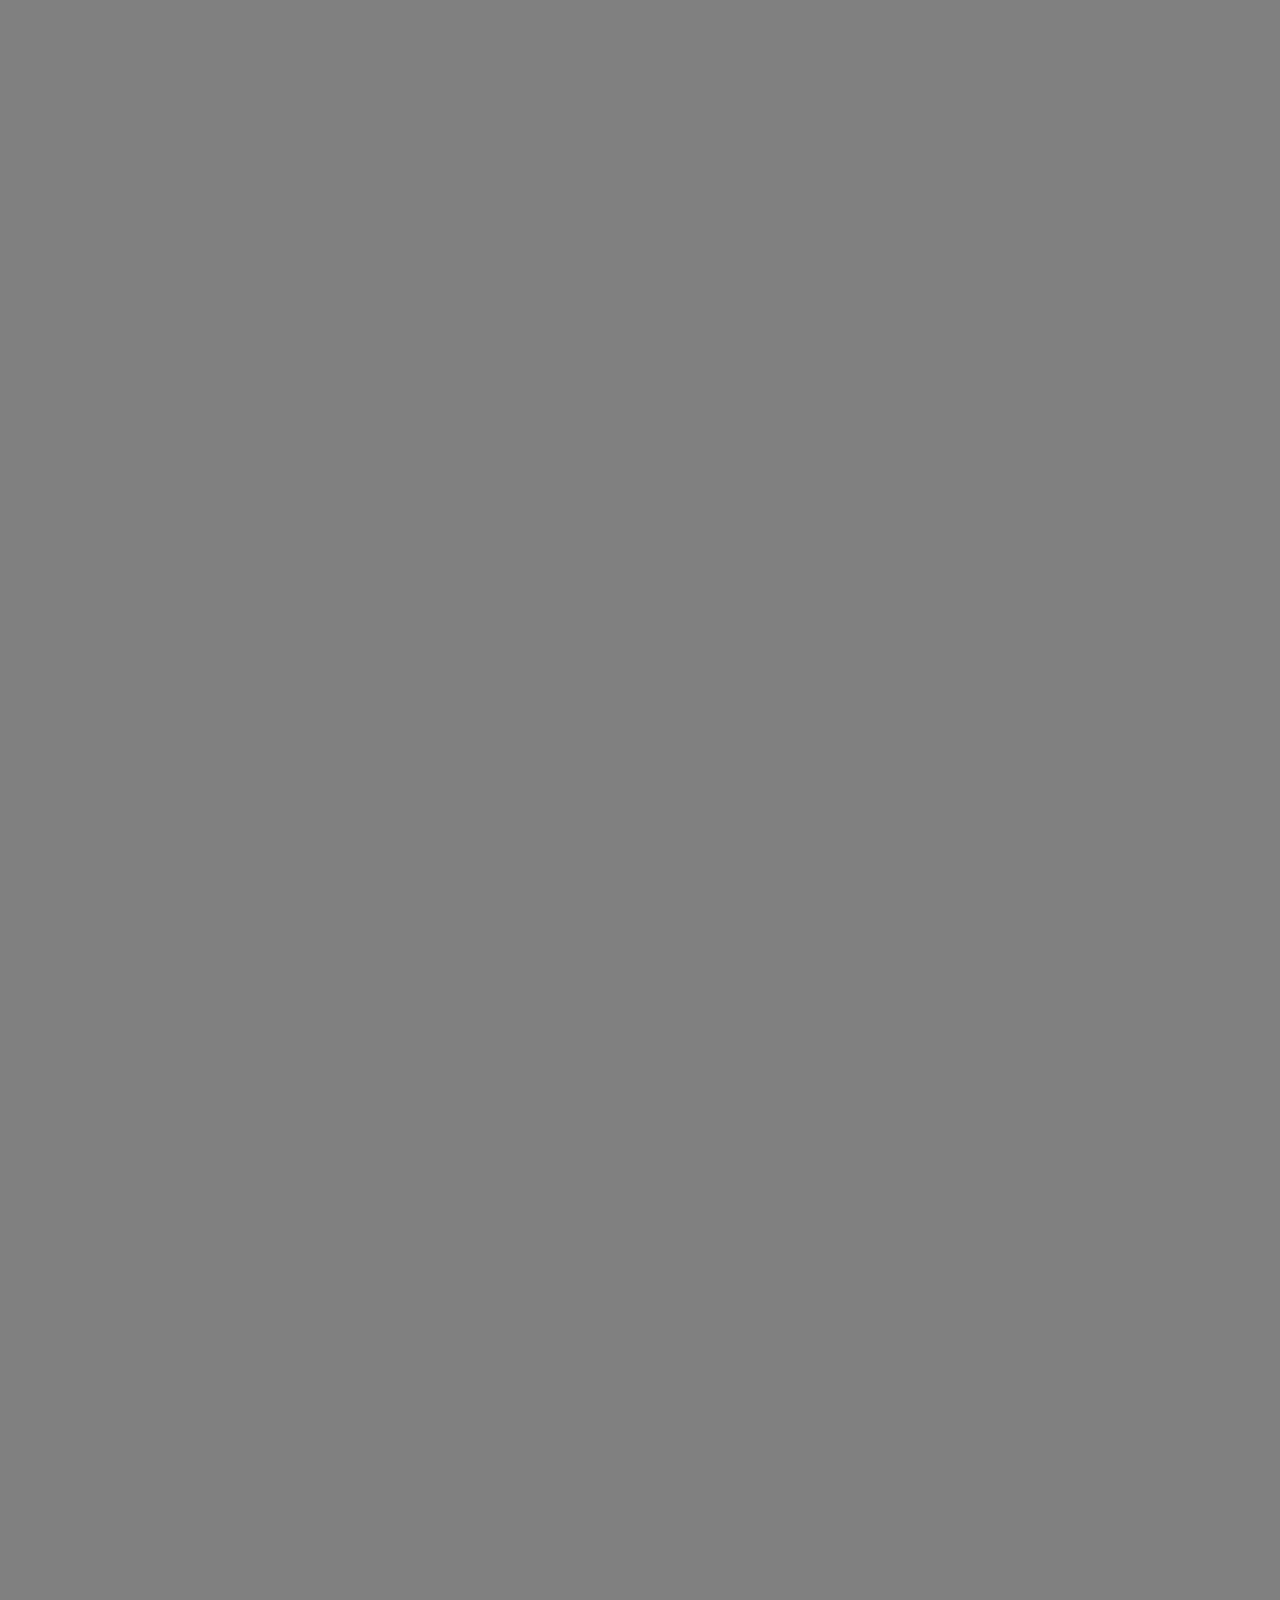
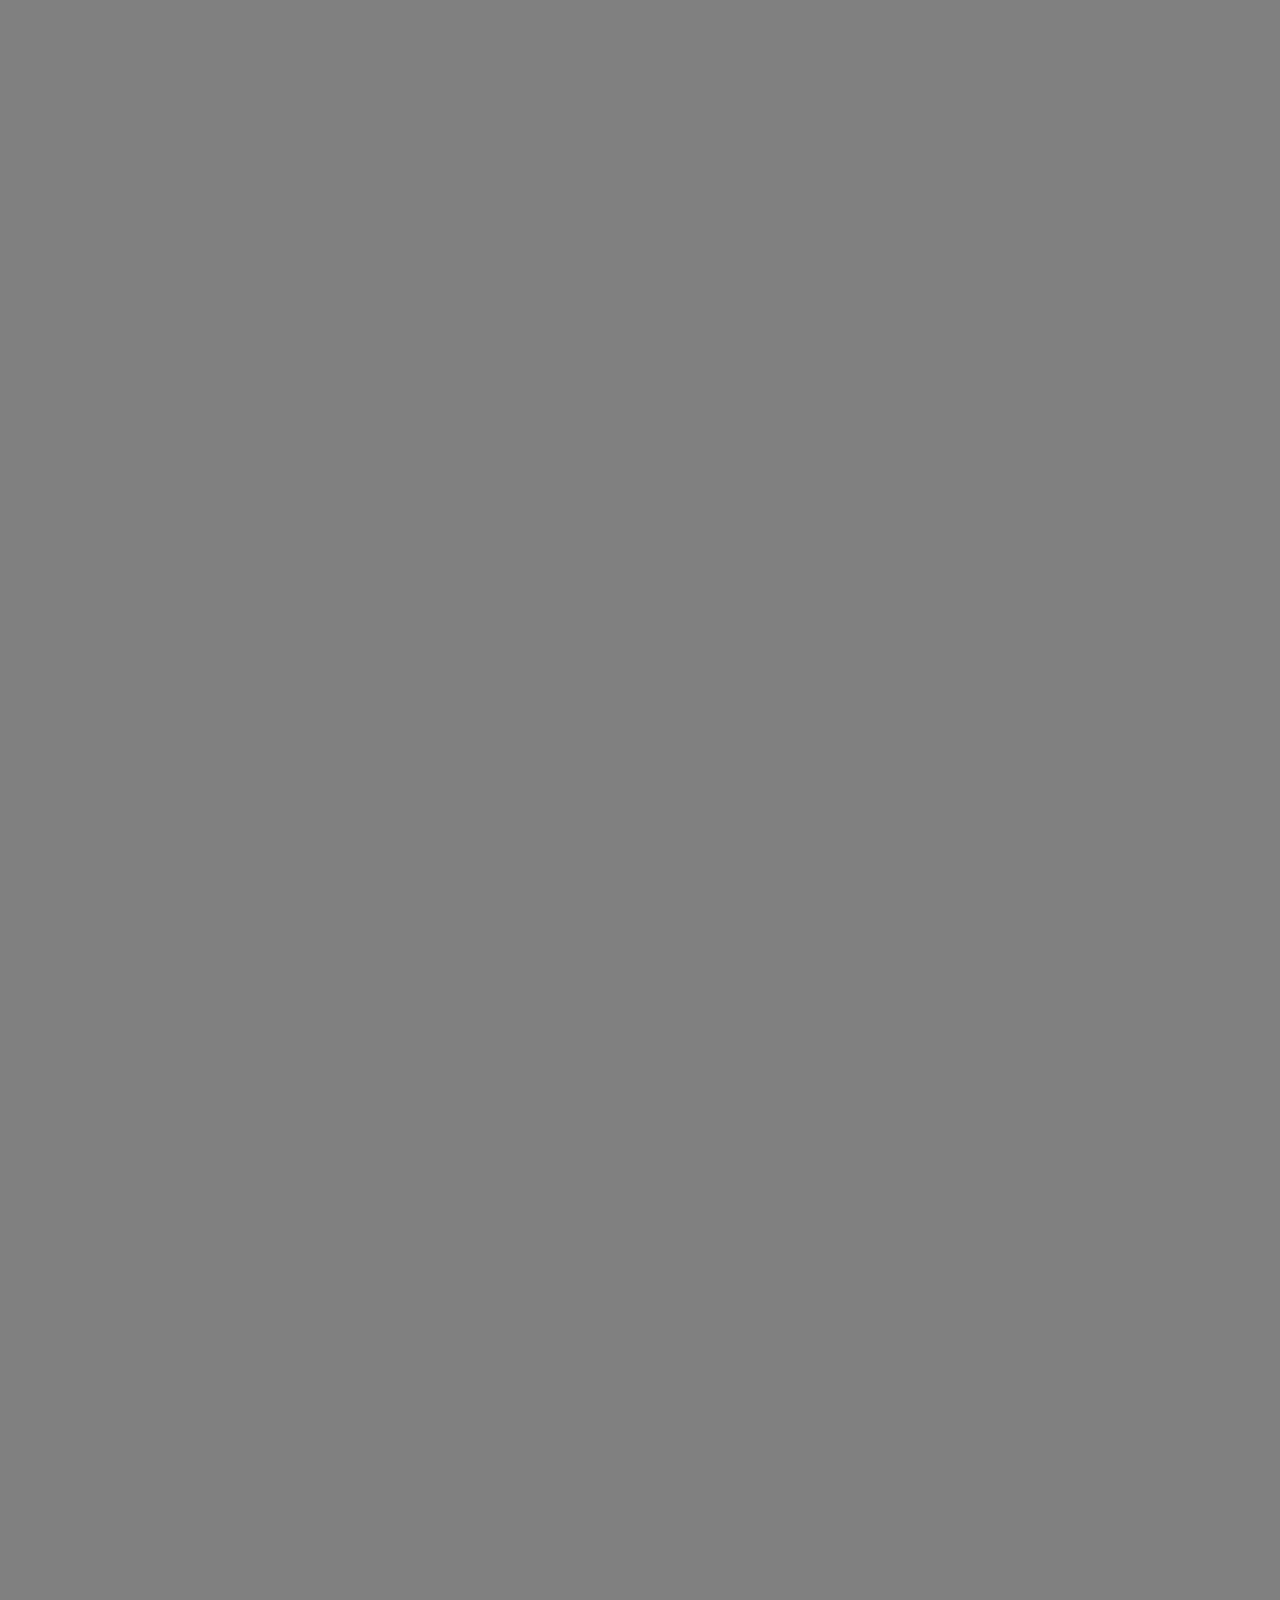
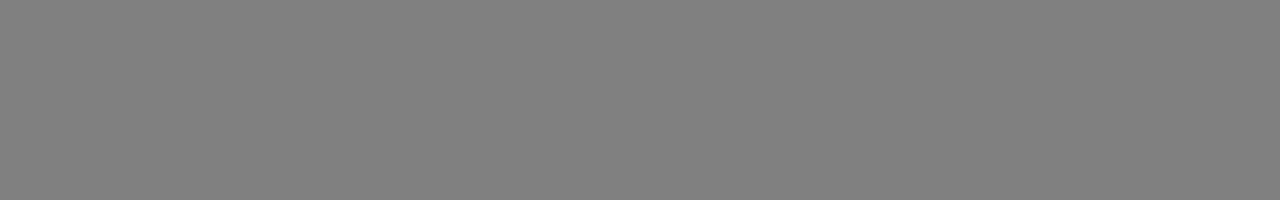
<file: line2.html>
<!DOCTYPE html>
<html lang="en">
<head>
    <meta charset="UTF-8">
    <meta name="viewport" content="width=device-width, initial-scale=1.0">
    <title>Expression</title>
    <link rel="stylesheet" href="style.css">
    <script src="animate.js"></script>
</head>
<style>
    h1{
        font-family: "Mayenne Sans Regular";
        color: rgb(43, 255, 0);
        font-size: 100px;
        left: 200px;
        
    }
    span{
        font-size: 150px;
        text-decoration: underline;
    }
    span:hover{
        color: rgb(0, 102, 255);
        text-decoration: none;
    }
</style>
<body>
  <h1><a href="line3.html">when you're <span>tired</span></h1></a></h1>


  

    
</body>

</html>
</file>
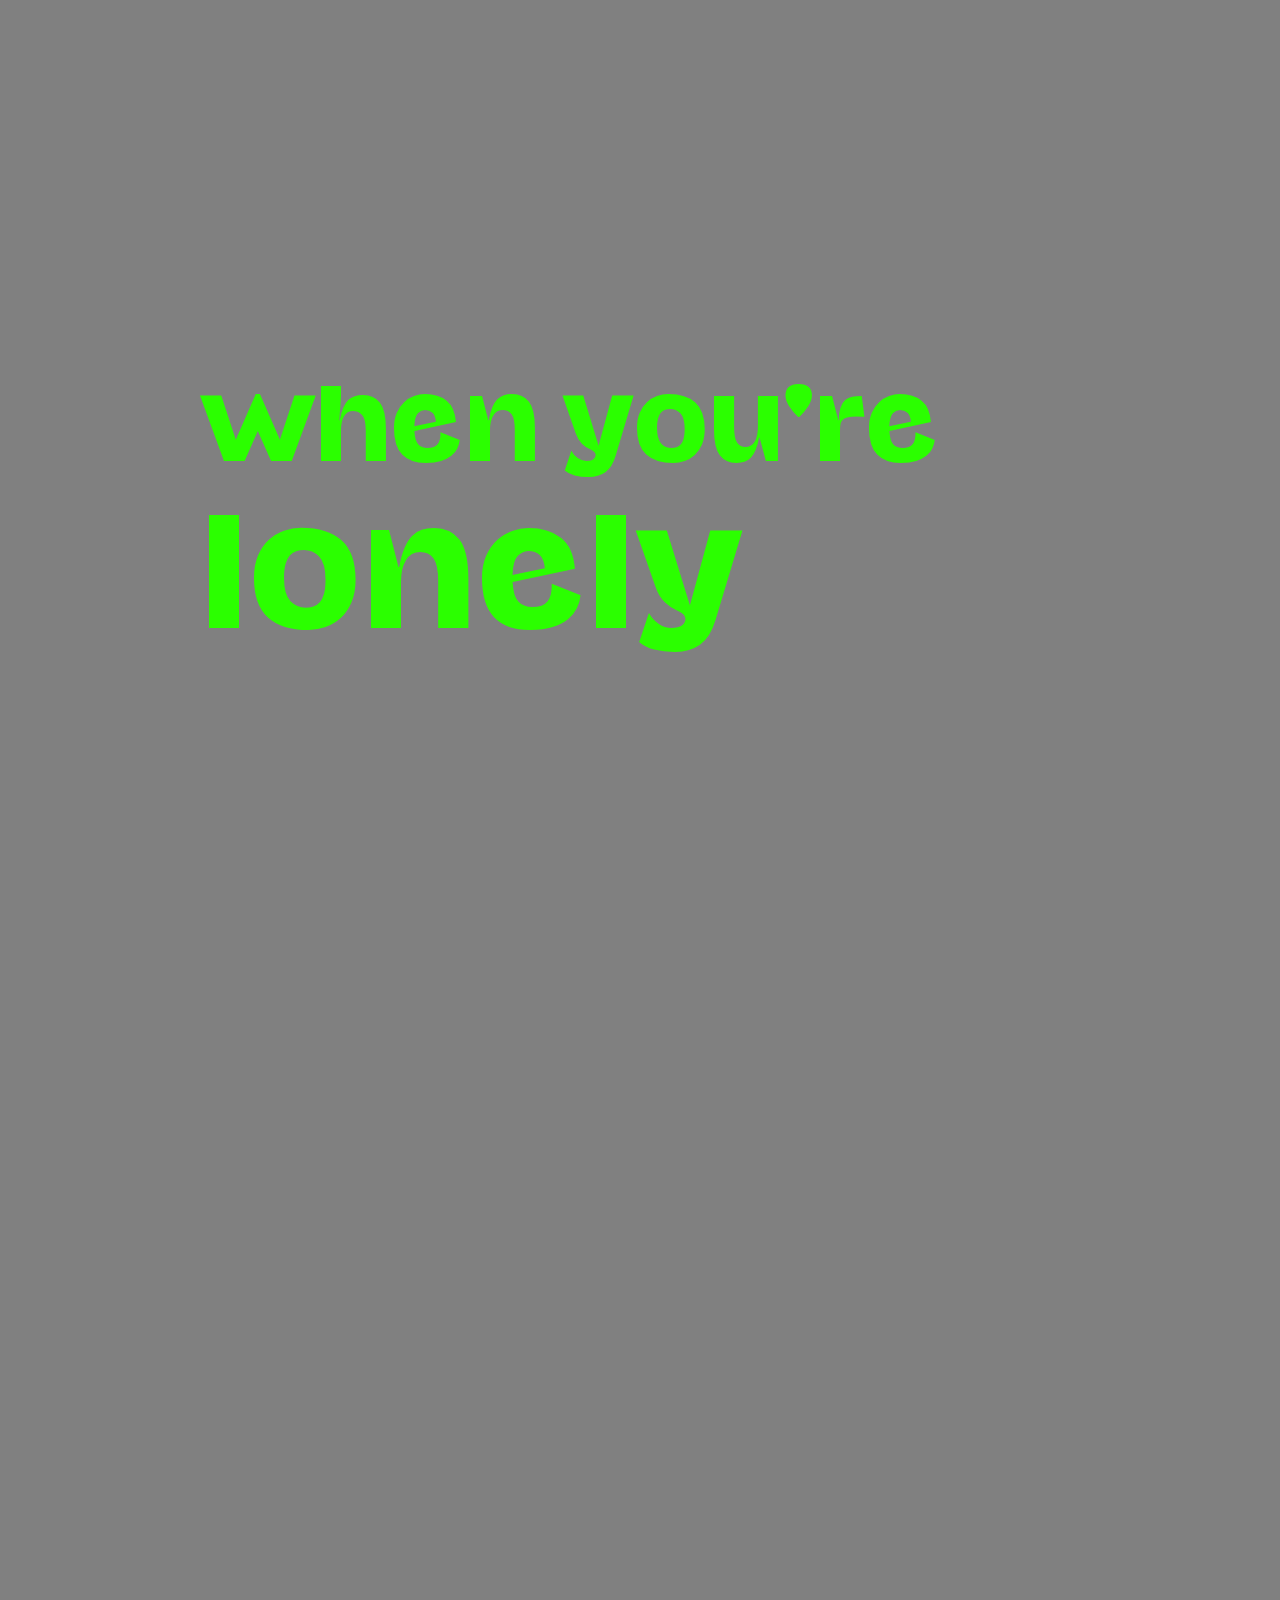
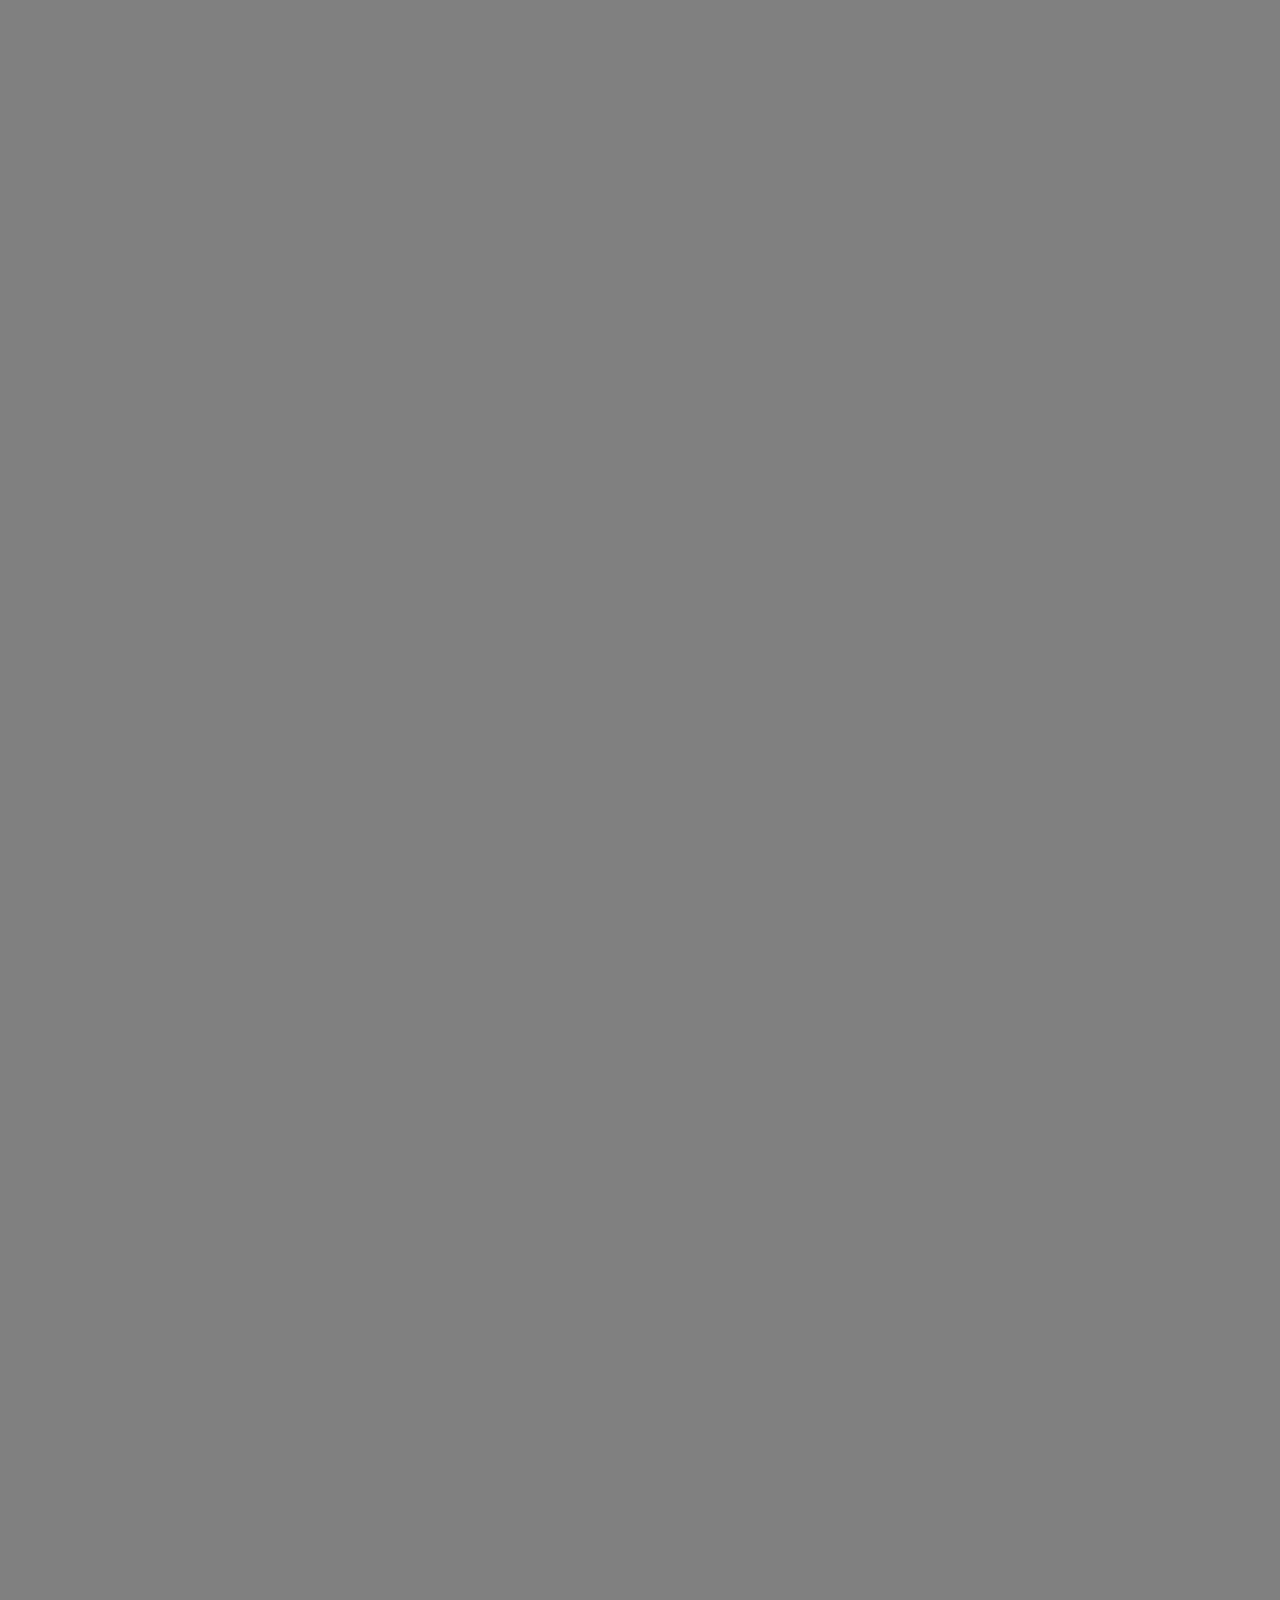
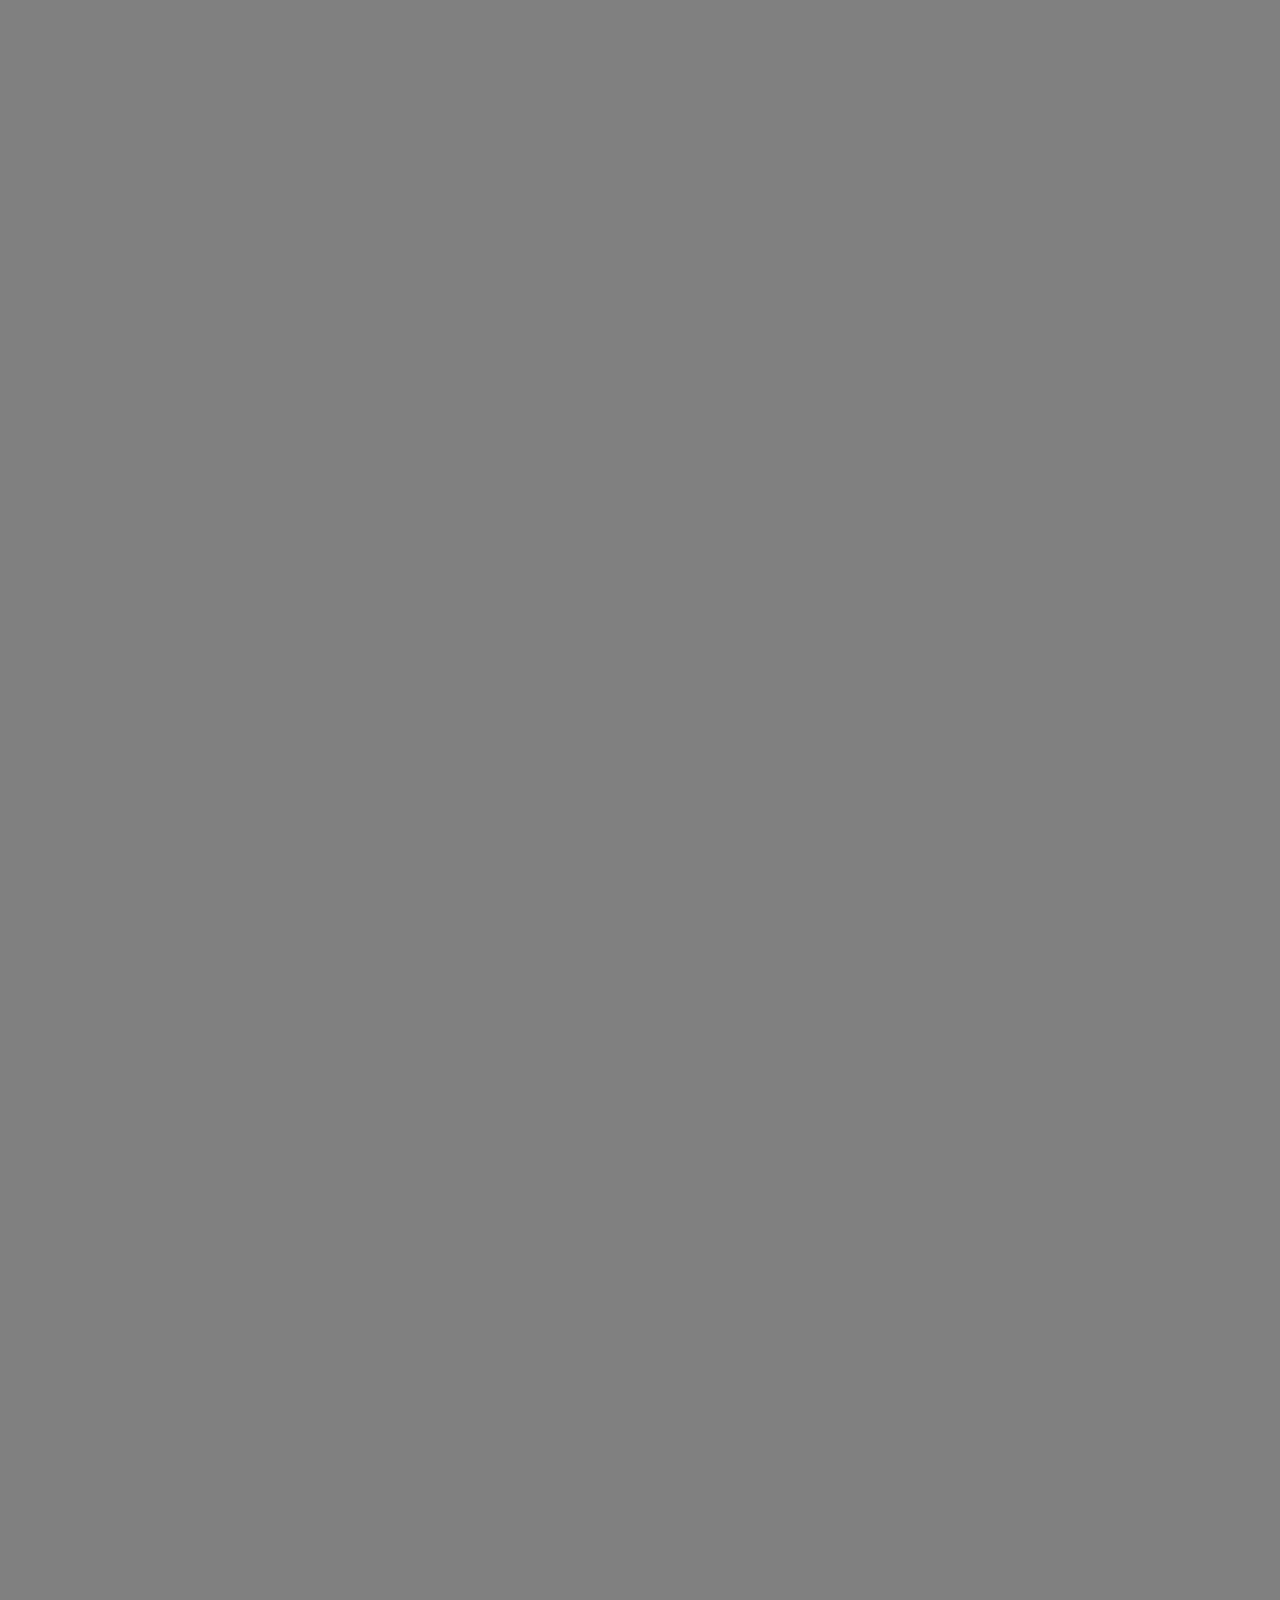
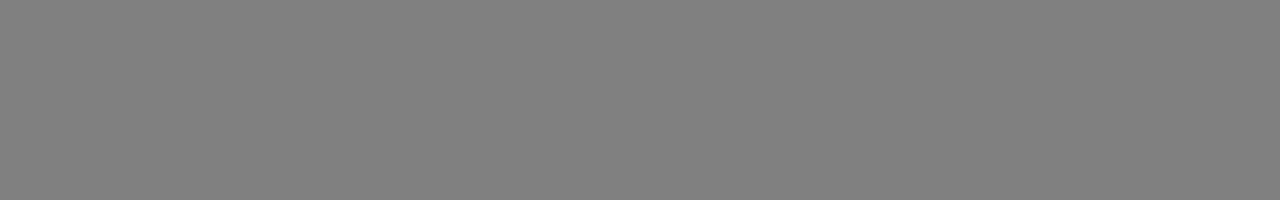
<file: line3.html>
<!DOCTYPE html>
<html lang="en">
<head>
    <meta charset="UTF-8">
    <meta name="viewport" content="width=device-width, initial-scale=1.0">
    <title>Expression</title>
    <link rel="stylesheet" href="style.css">
    <script src="animate.js"></script>
</head>
<style>
    h1{
        font-family: "Mayenne Sans Regular";
        color: rgb(0, 102, 255);
        font-size: 100px;
        left: 200px;
        
    }
    span{
        font-size: 150px;
        text-decoration: none;
        /* color:rgb(0, 102, 255); */
    }
    span:hover{
        color: rgb(0, 102, 255);
        text-decoration: none;
    }
</style>
<body>
  <h1><a href="line4.html">when you're <span>lonely</span></h1></a></h1>


  

    
</body>

</html>
</file>
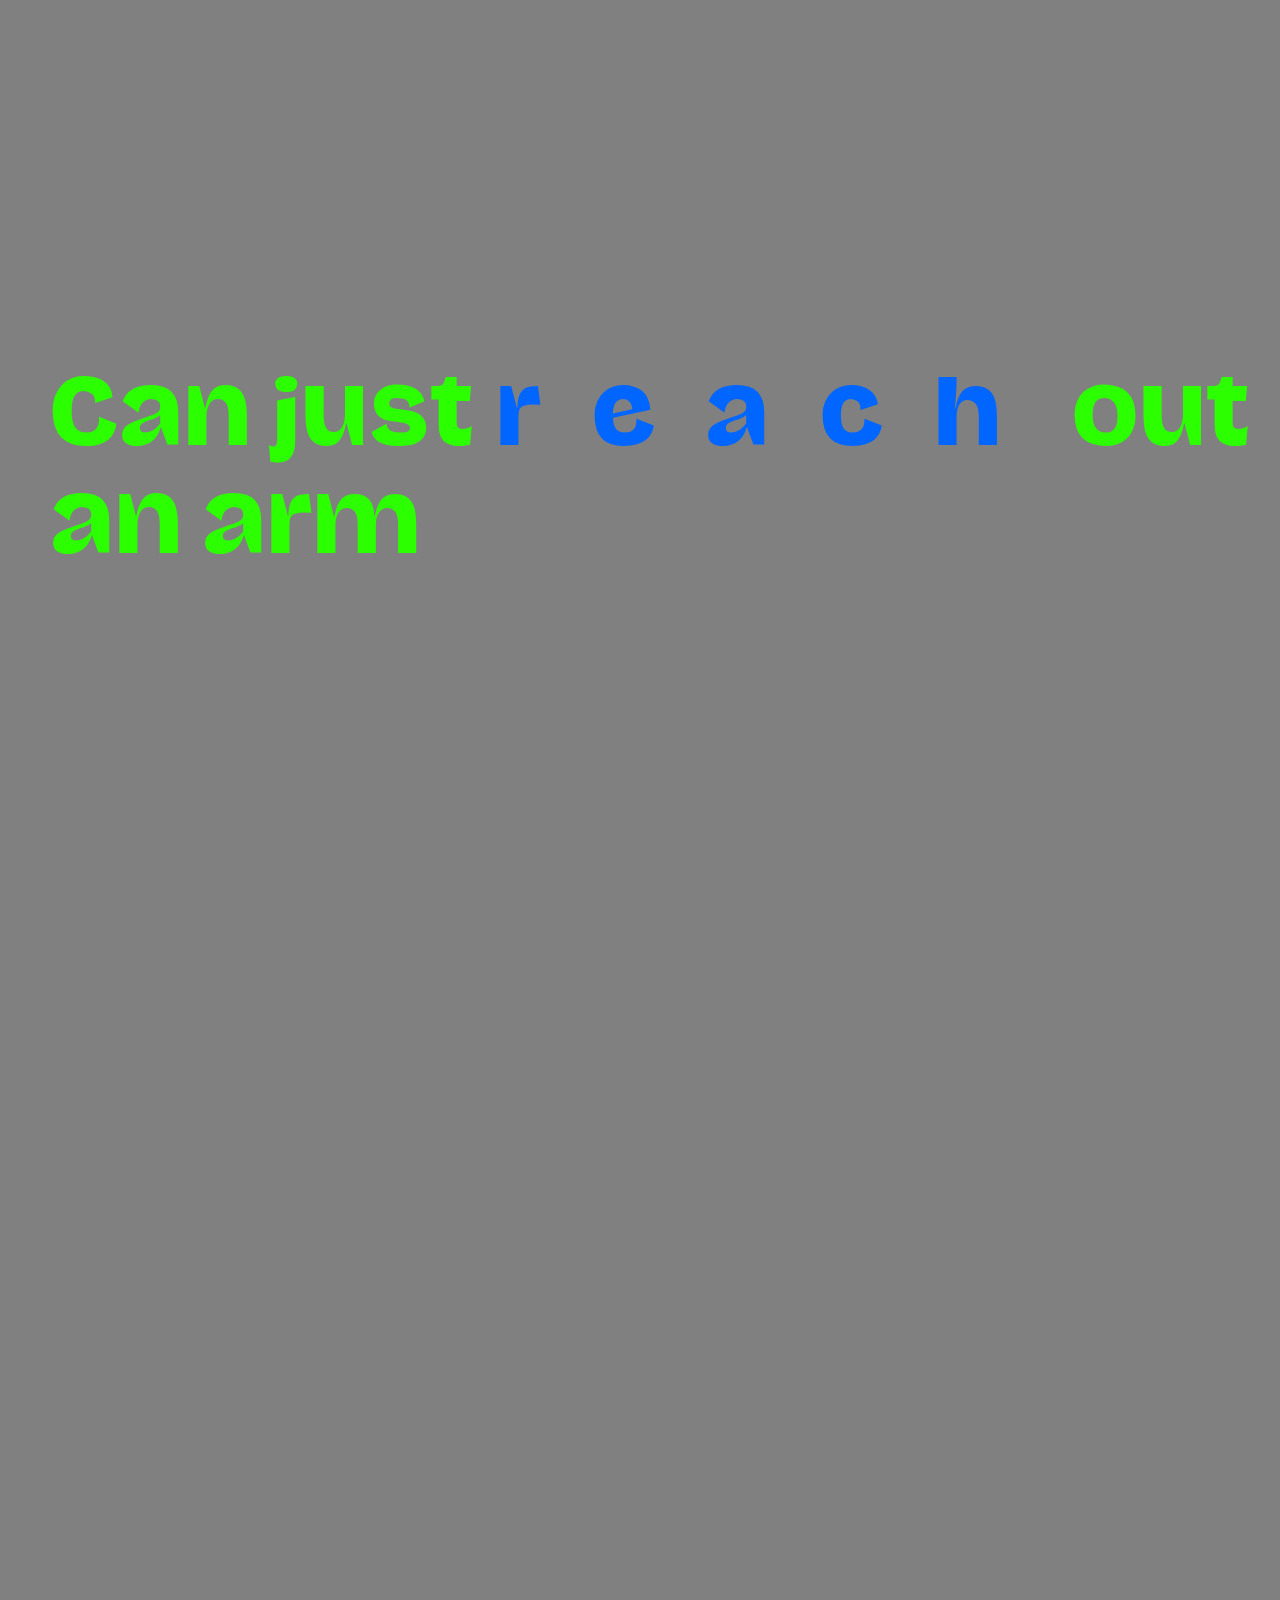
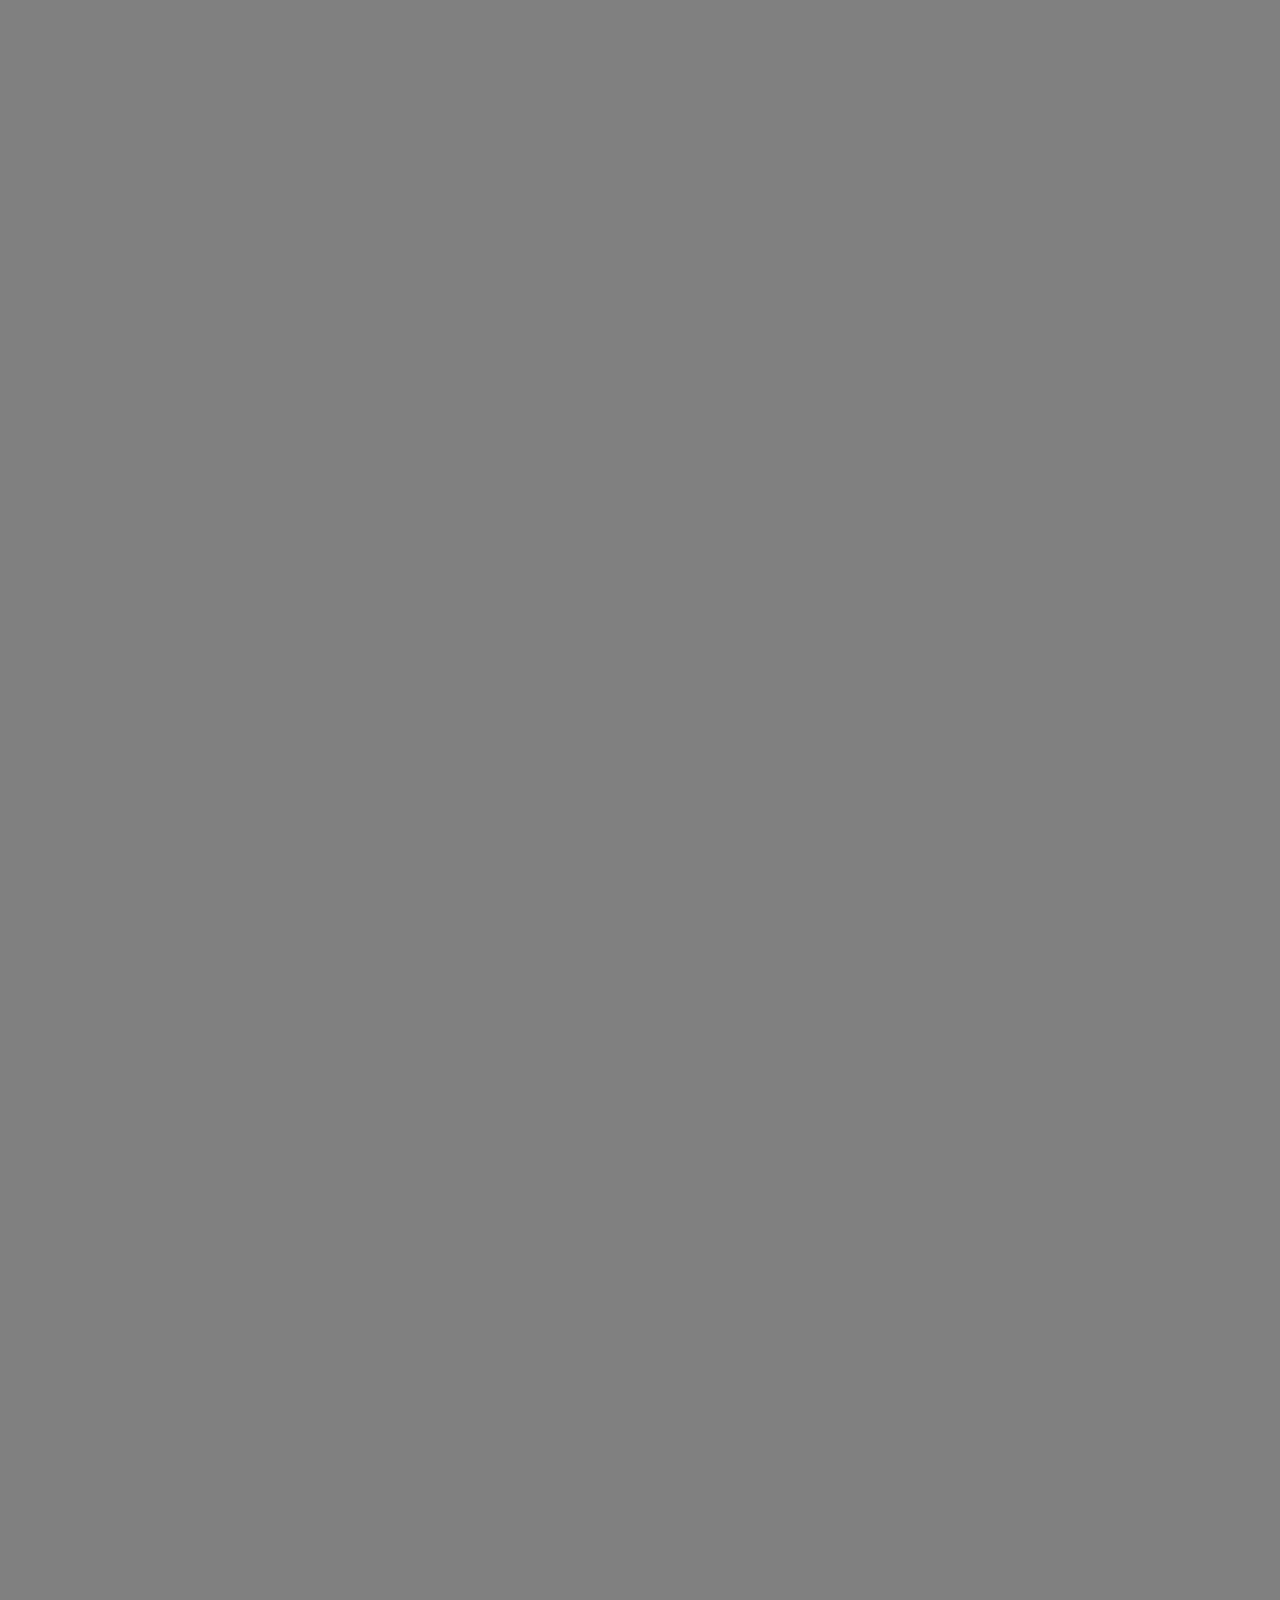
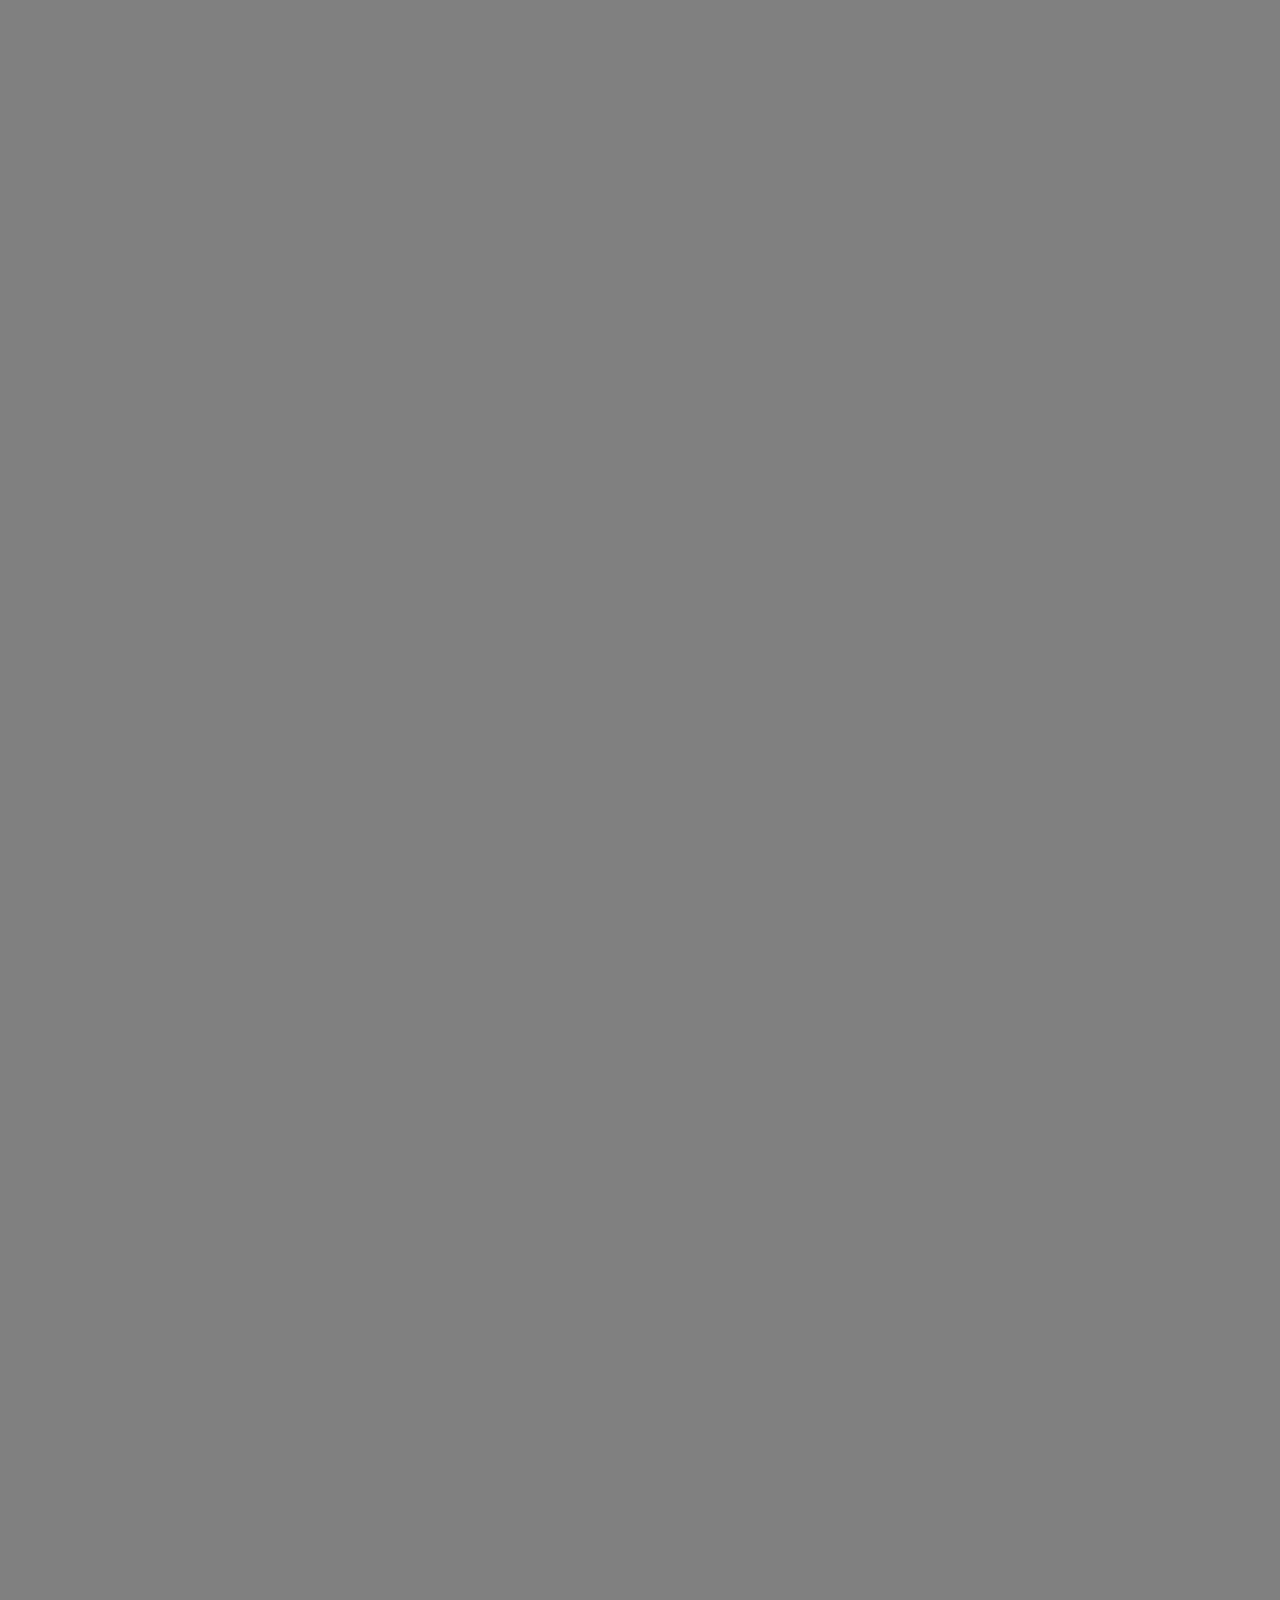
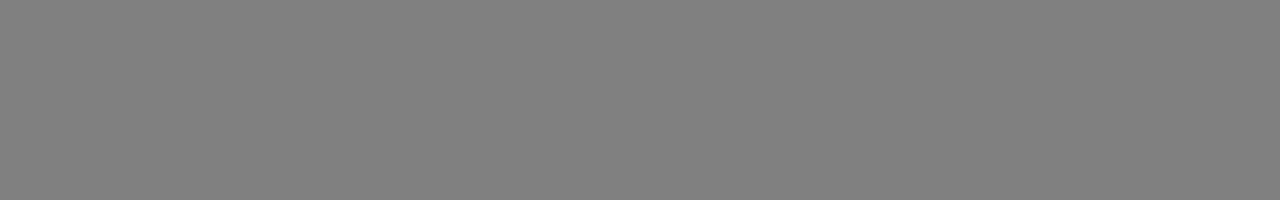
<file: line4.html>
<!DOCTYPE html>
<html lang="en">
<head>
    <meta charset="UTF-8">
    <meta name="viewport" content="width=device-width, initial-scale=1.0">
    <title>Expression</title>
    <link rel="stylesheet" href="style.css">
    <script src="animate.js"></script>
</head>
<style>
    h1{
        font-family: "Mayenne Sans Regular";
        color:rgb(43, 255, 0);
        font-size: 90px;
        left: 50px;
        
    }
    span{
        /* font-size: 150px; */
        text-decoration: none;
        color: rgb(0, 102, 255);
        letter-spacing: 50px;
        /* color:rgb(0, 102, 255); */
    }
    a:hover{
        color: rgb(255, 230, 0);
        text-decoration: underline;
    }
    a{
        color: rgb(0, 102, 255);
    }
</style>
<body>
  <h1>Can just <span><a href="line5.html">reach</a></span> out an arm</h1>


  

    
</body>

</html>
</file>
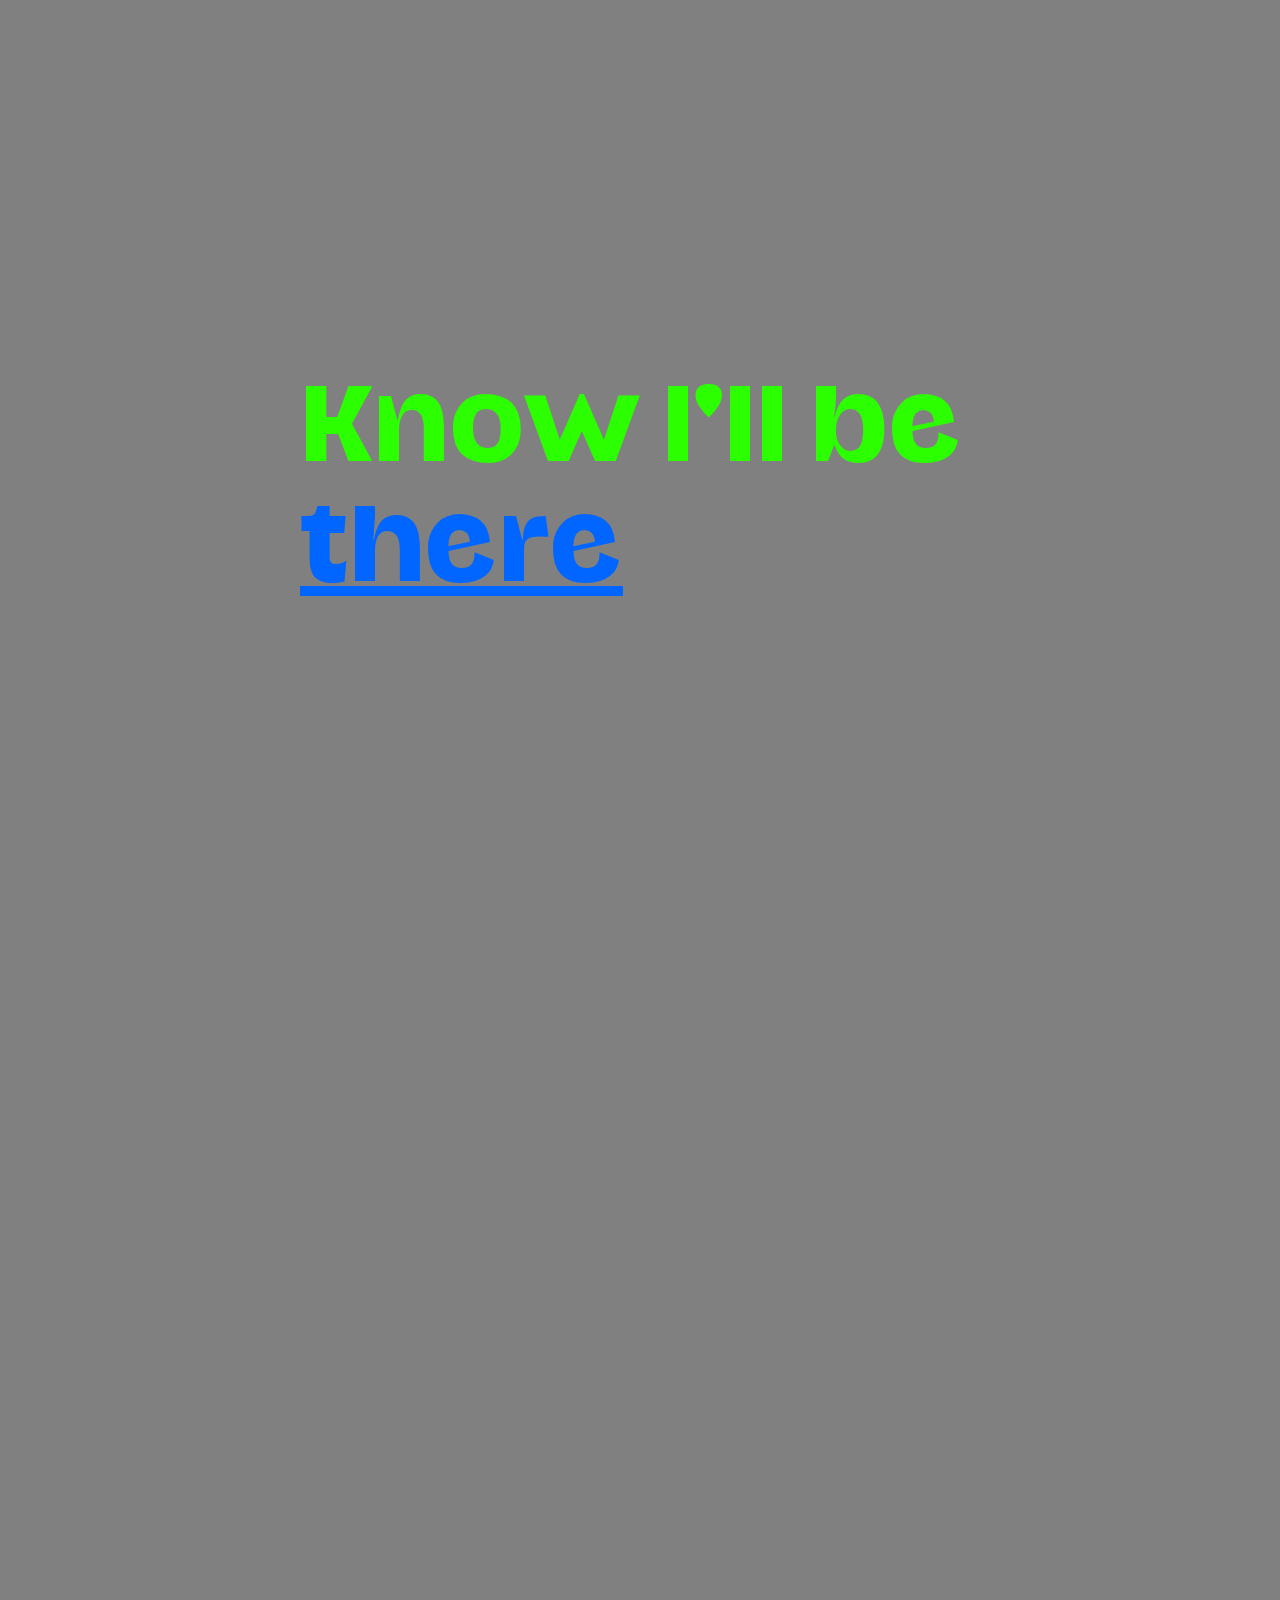
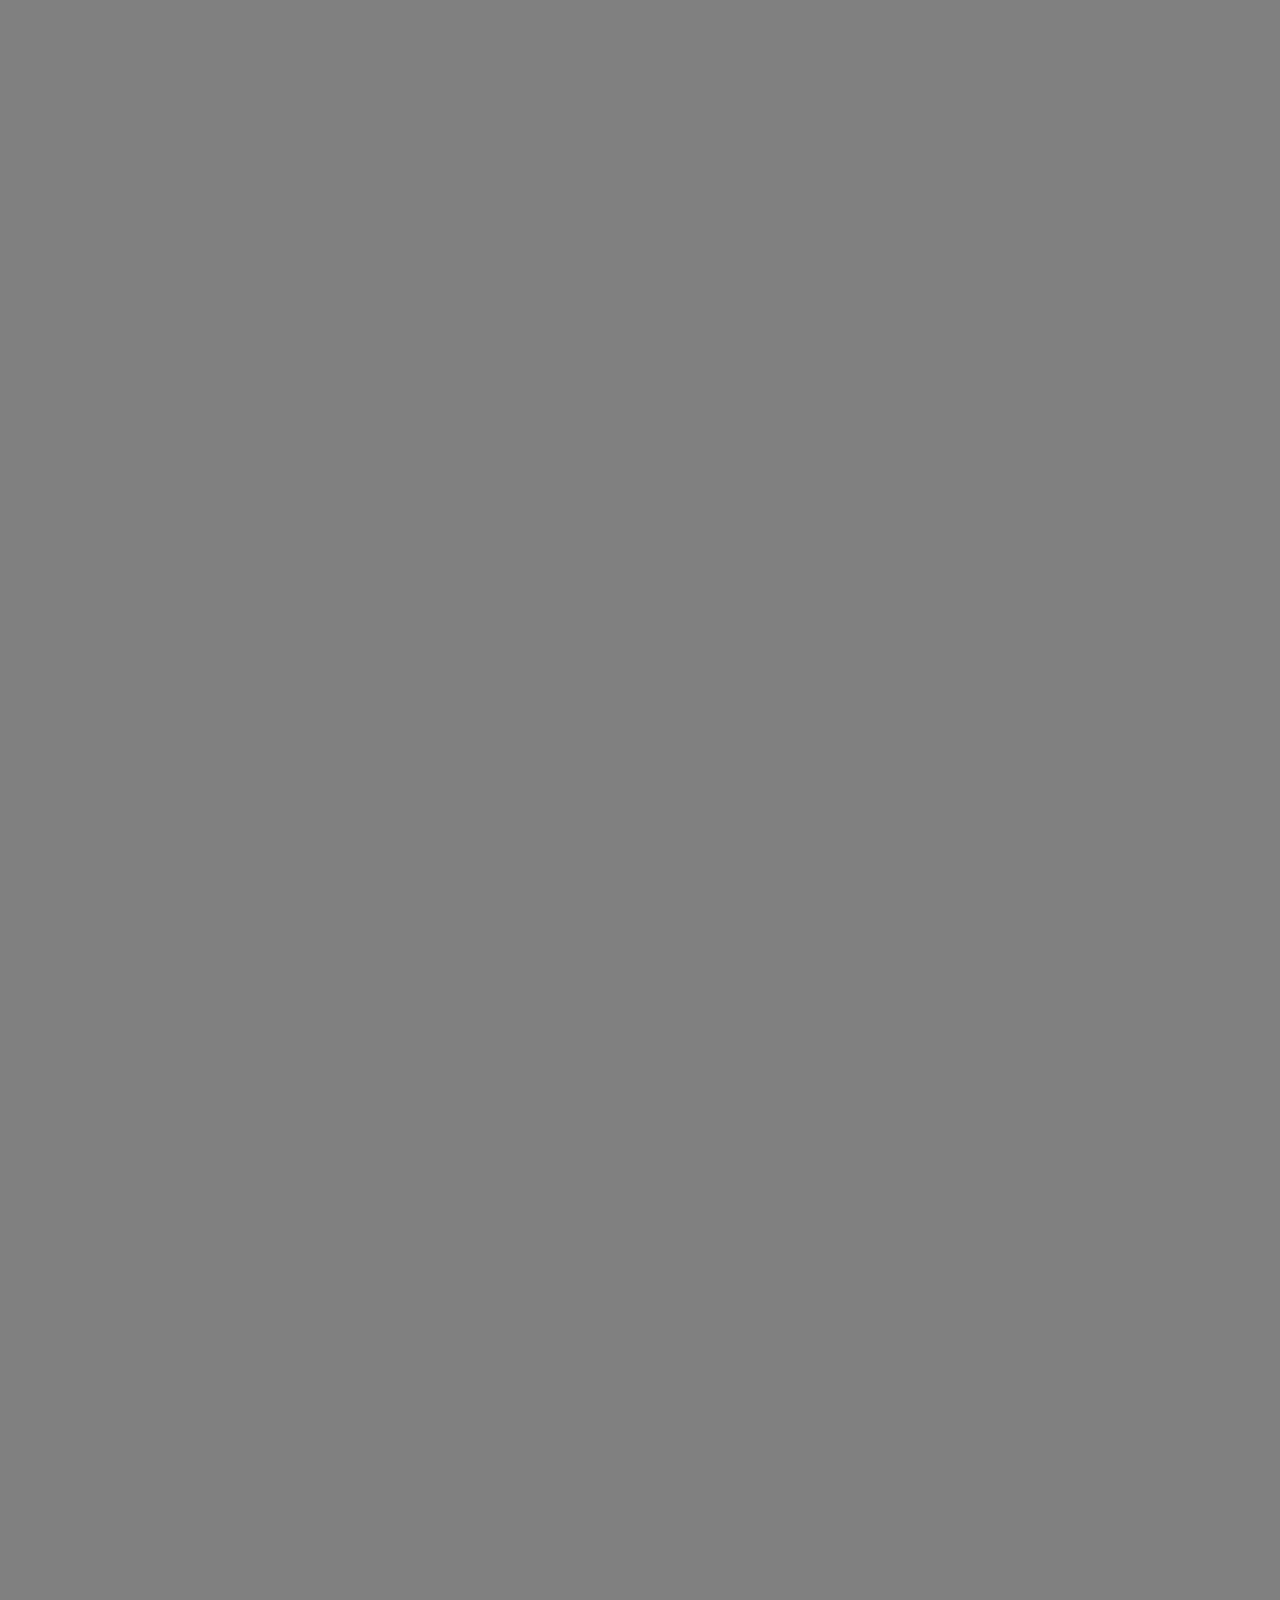
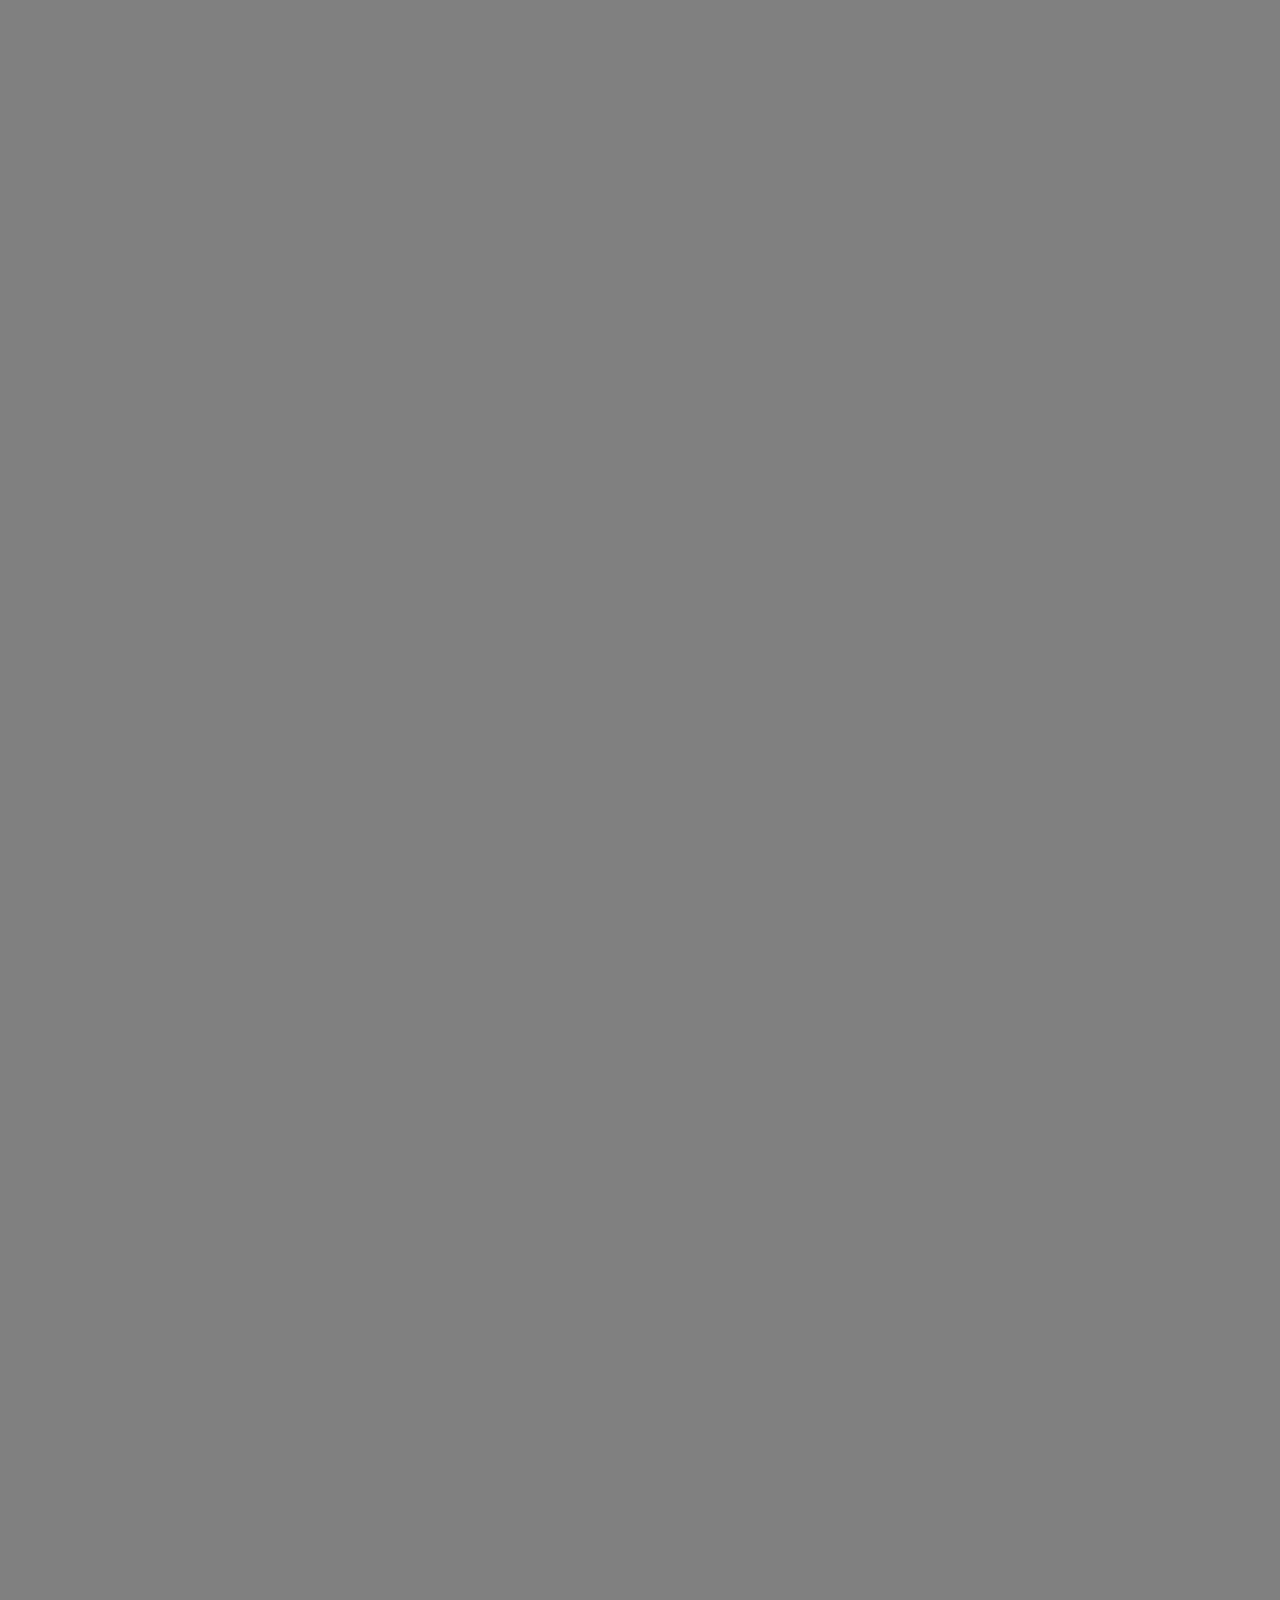
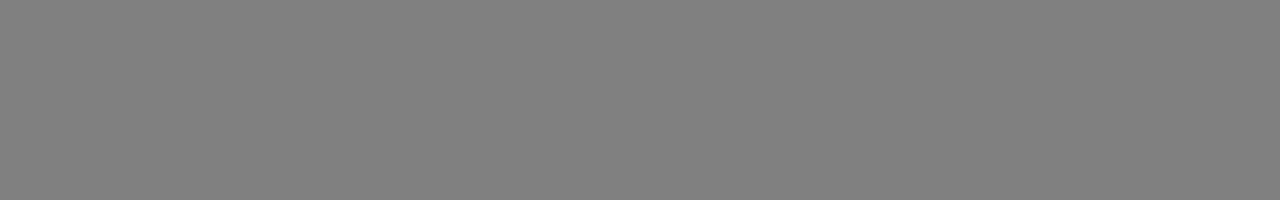
<file: line5.html>
<!DOCTYPE html>
<html lang="en">
<head>
    <meta charset="UTF-8">
    <meta name="viewport" content="width=device-width, initial-scale=1.0">
    <title>Expression</title>
    <link rel="stylesheet" href="style.css">
    <script src="animate.js"></script>
</head>
<style>
    h1{
        font-family: "Mayenne Sans Regular";
        color:rgb(43, 255, 0);
        font-size: 100px;
        left: 300px;
        
    }
    span{
        /* font-size: 150px; */
        text-decoration: none;
        color: rgb(0, 102, 255);
        /* color:rgb(0, 102, 255); */
    }
    a:hover{
        color:rgb(43, 255, 0);
        text-decoration: none;
    }
    a{
        color: rgb(0, 102, 255);
        text-decoration: underline;
    }
</style>
<body>
  <h1>Know I'll be <span><a href="line6.html">there</a></span></h1>


  

    
</body>

</html>
</file>
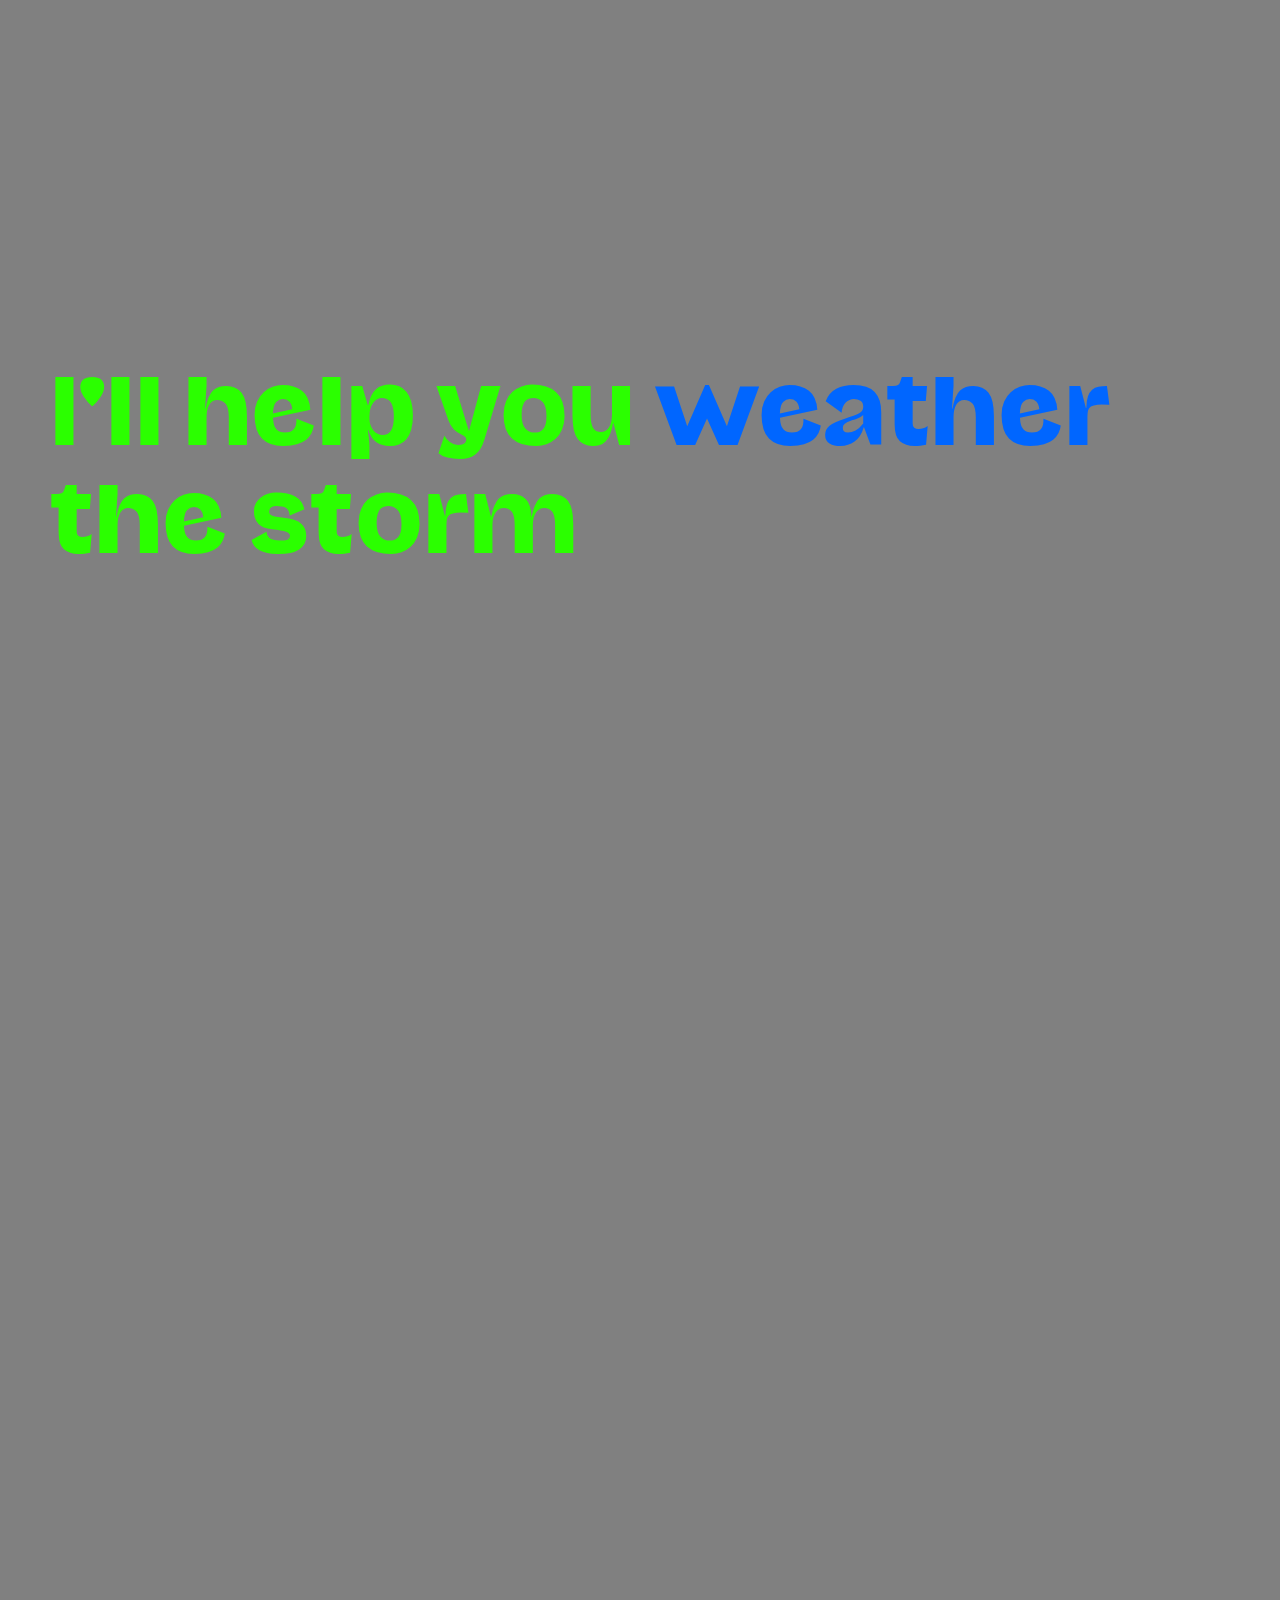
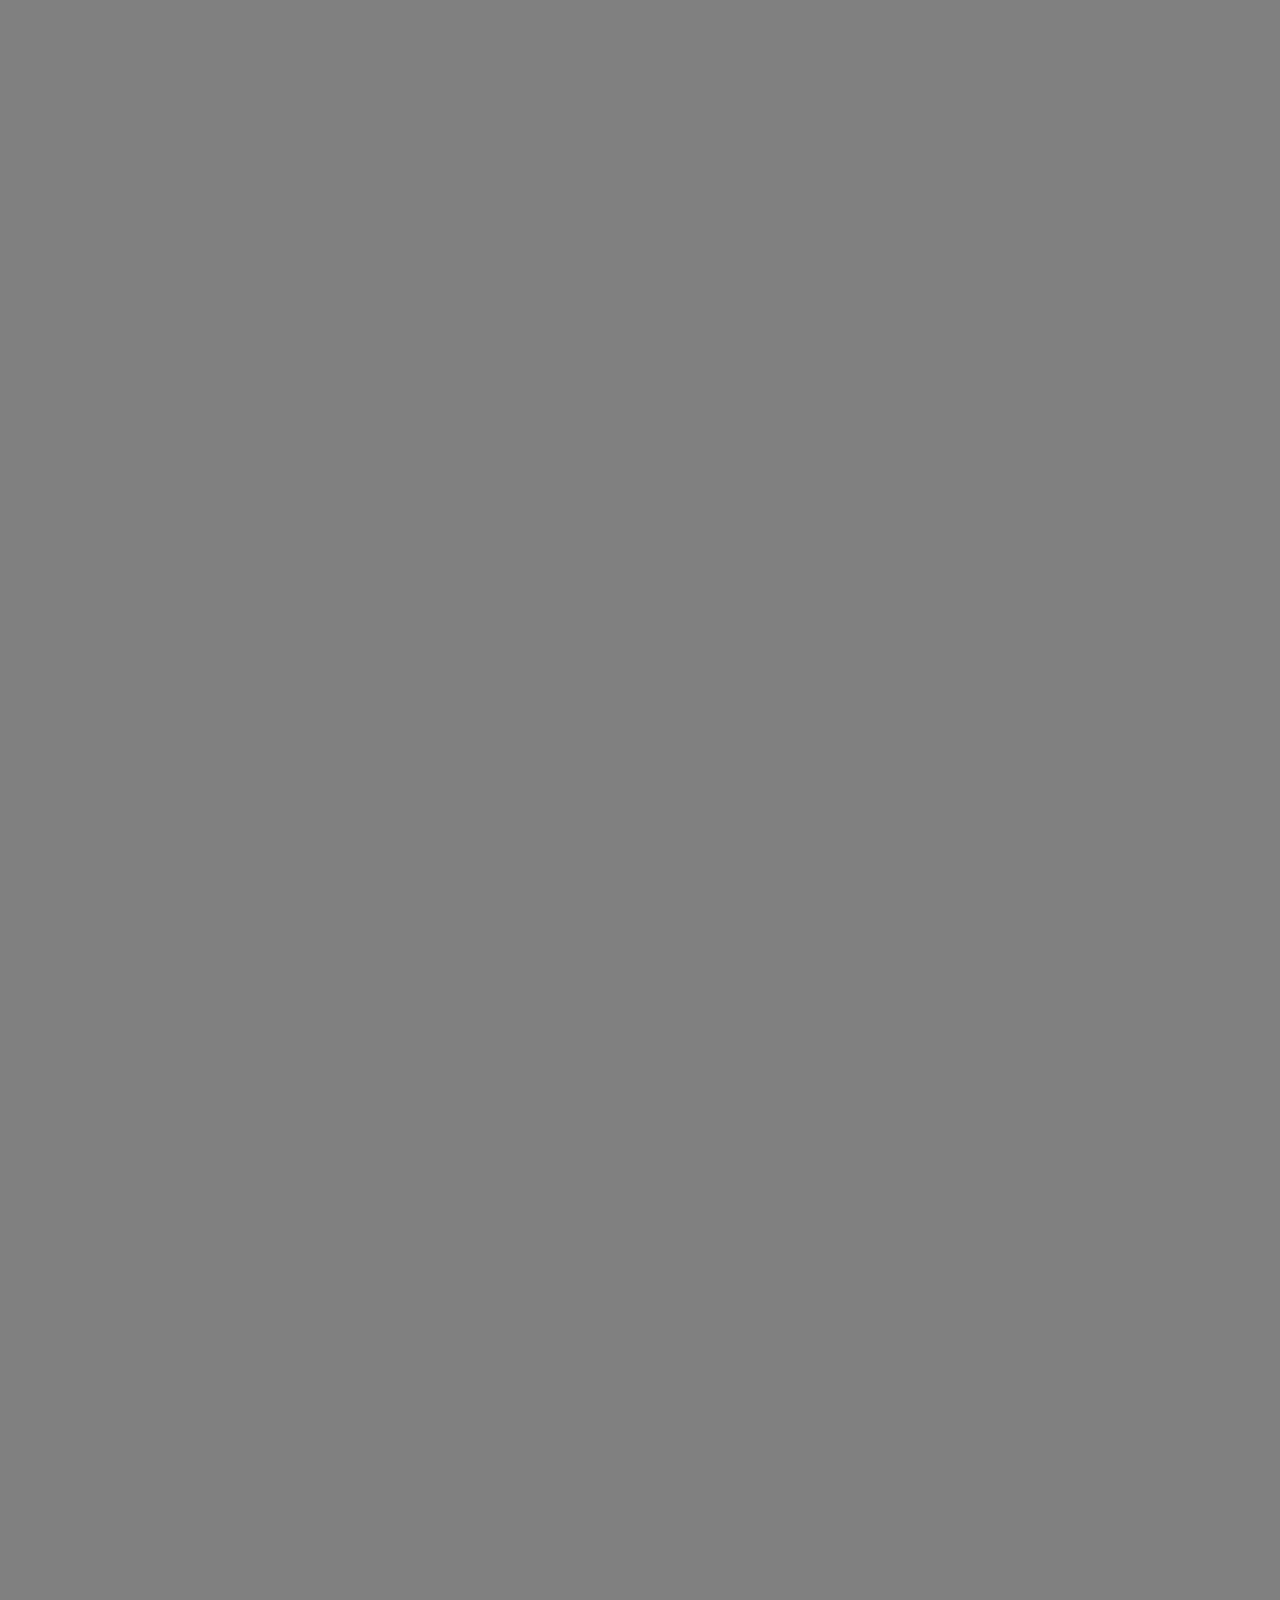
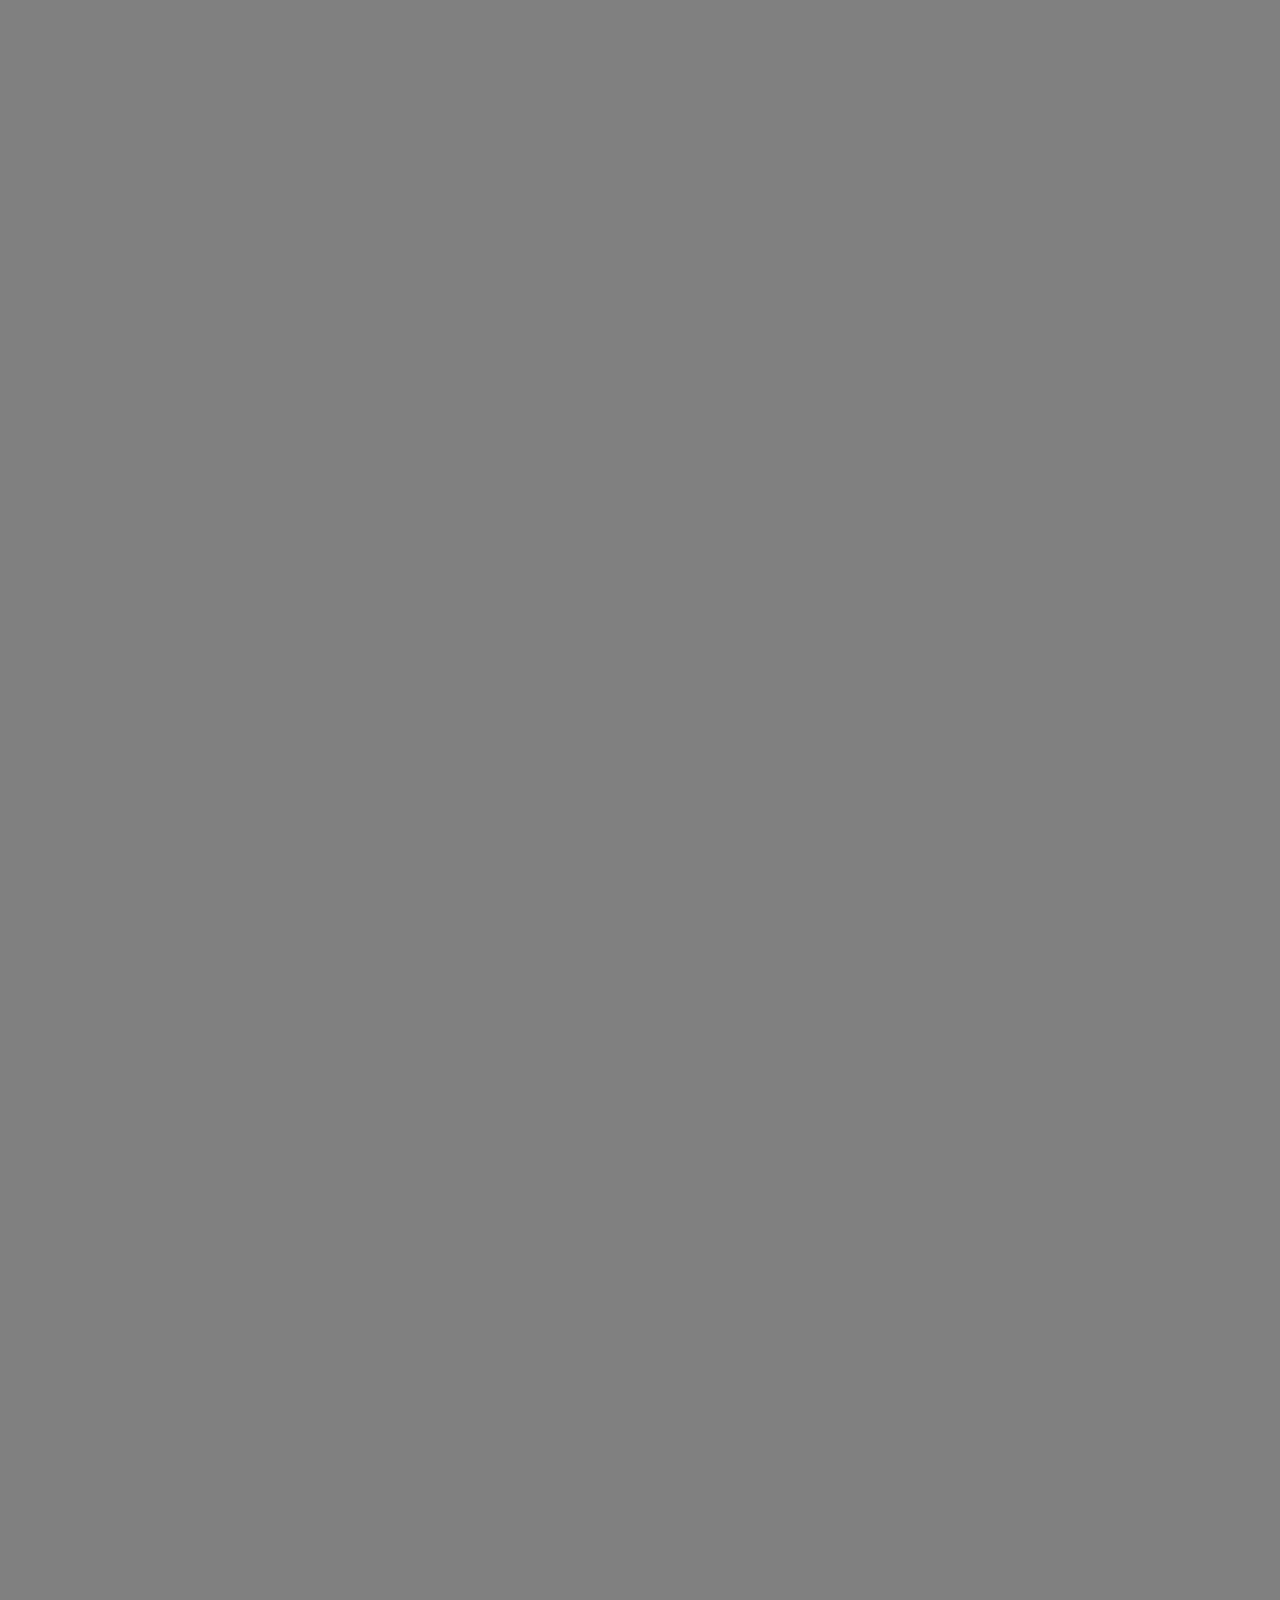
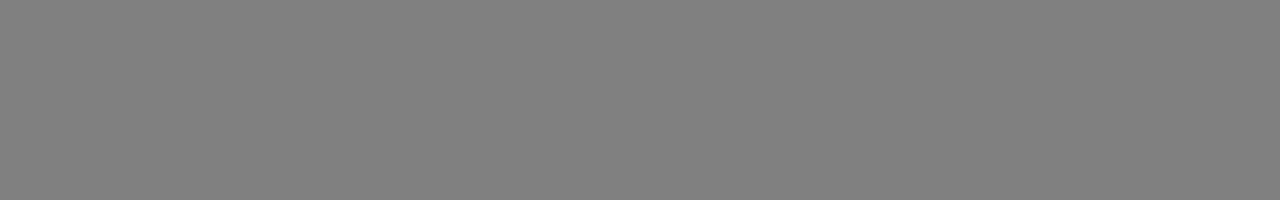
<file: line6.html>
<!DOCTYPE html>
<html lang="en">
<head>
    <meta charset="UTF-8">
    <meta name="viewport" content="width=device-width, initial-scale=1.0">
    <title>Expression</title>
    <link rel="stylesheet" href="style.css">
    <script src="animate.js"></script>
</head>
<style>
    h1{
        font-family: "Mayenne Sans Regular";
        color:rgb(43, 255, 0);
        font-size: 90px;
        left: 50px;
        
    }
    span{
        /* font-size: 150px; */
        text-decoration: none;
        color: rgb(0, 102, 255);
        /* color:rgb(0, 102, 255); */
    }
    a:hover{
        color:rgb(0, 247, 255);
        text-decoration: underline;
    }
    a{
        color: rgb(0, 102, 255);
        text-decoration: none;
    }
</style>
<body>
  <h1>I'll help you <span><a href="line7.html">weather</a></span> the storm</h1>


  

    
</body>

</html>
</file>
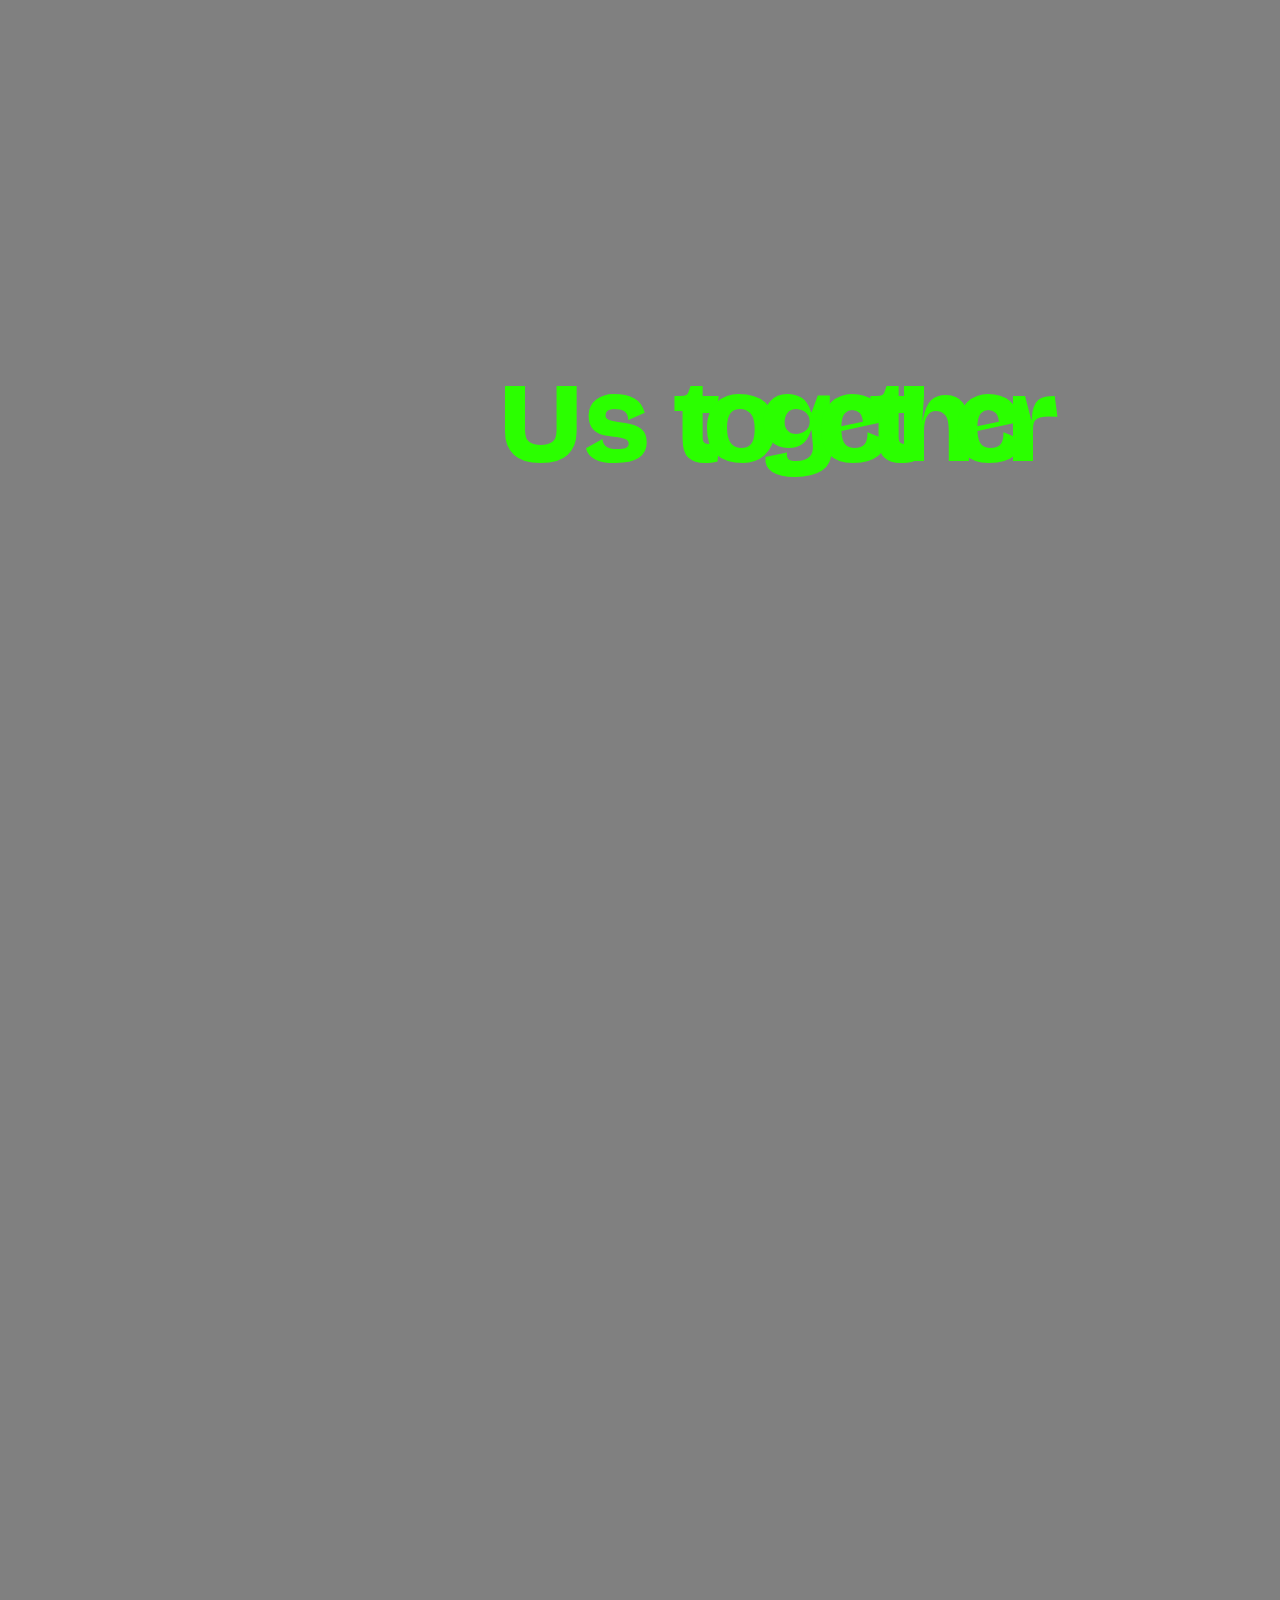
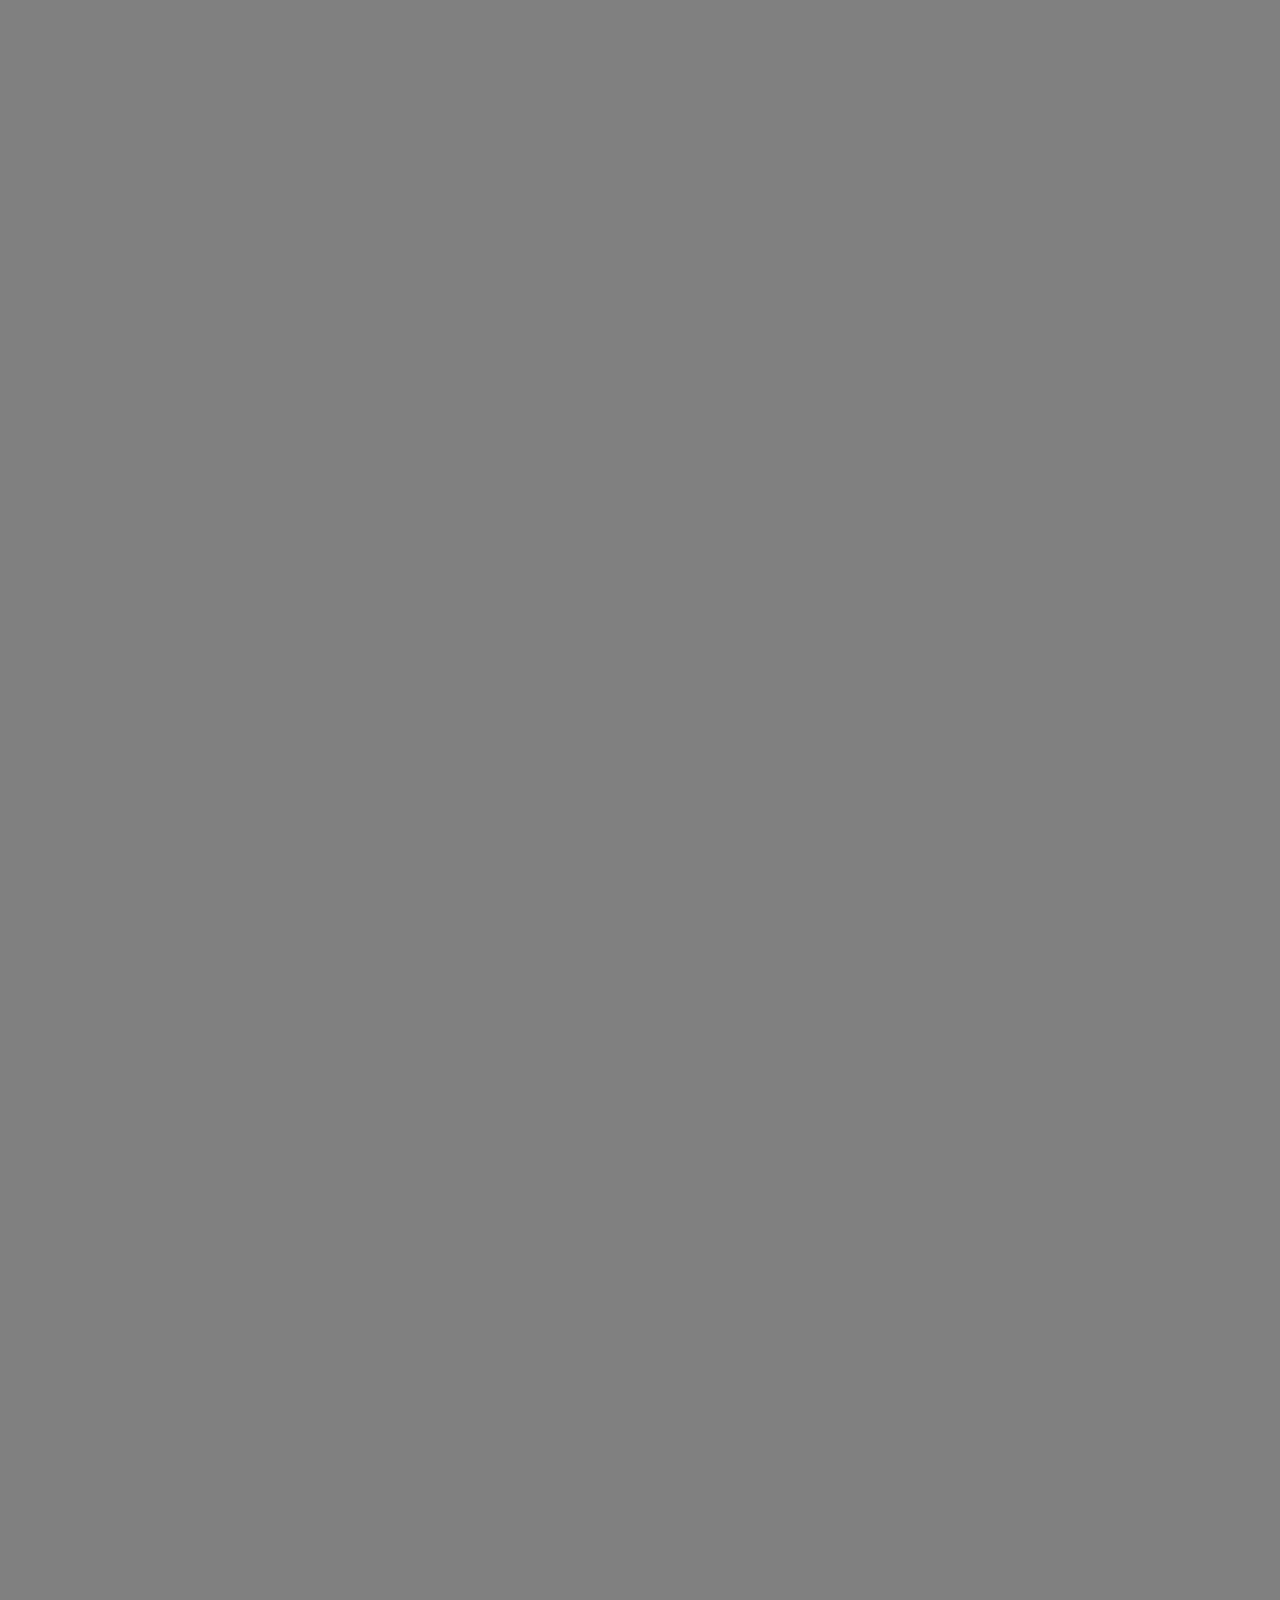
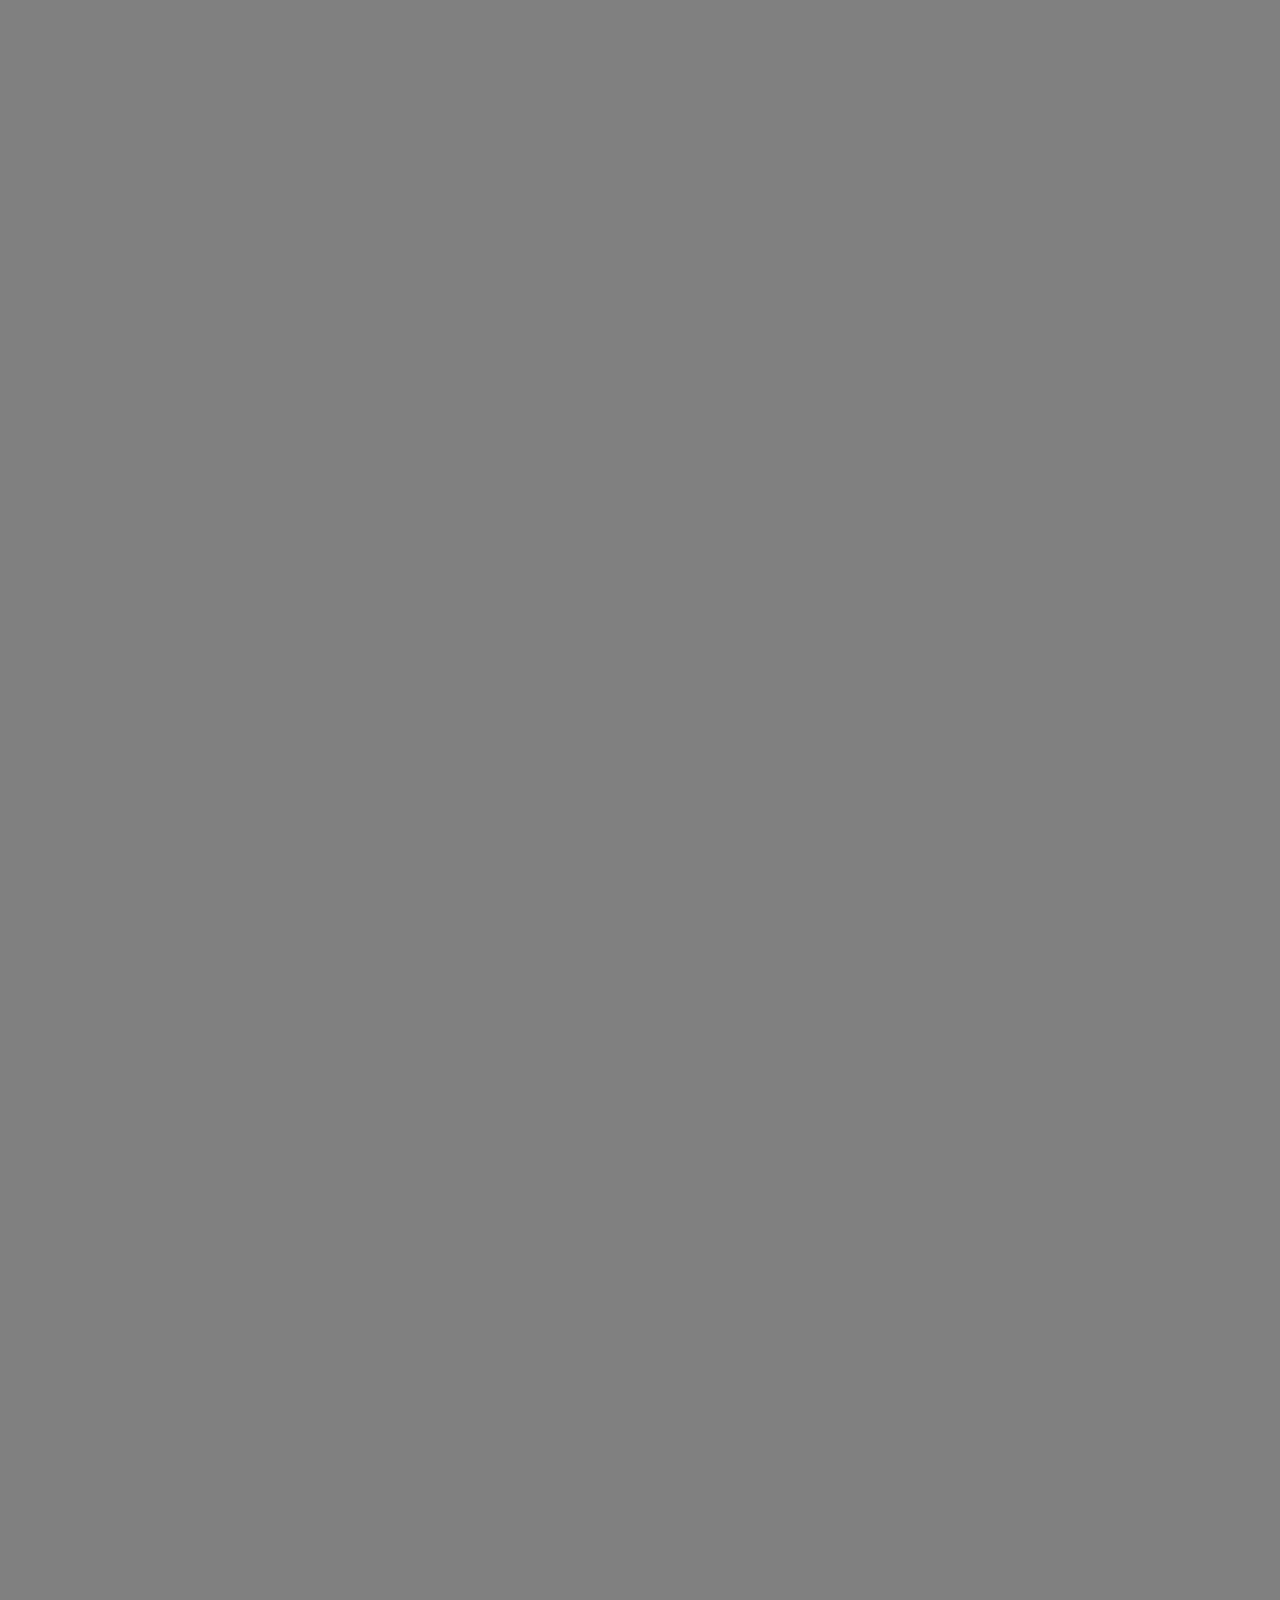
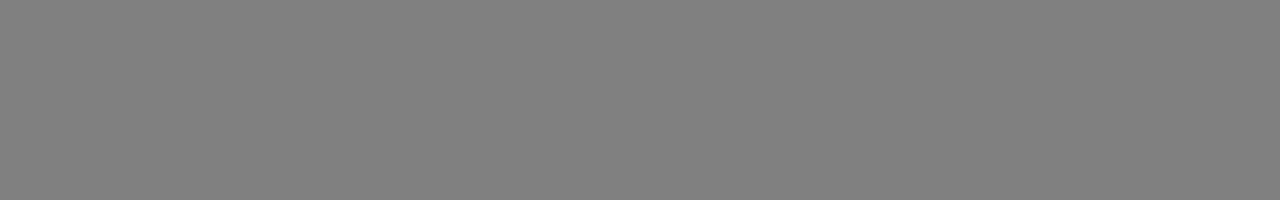
<file: line7.html>
<!DOCTYPE html>
<html lang="en">
<head>
    <meta charset="UTF-8">
    <meta name="viewport" content="width=device-width, initial-scale=1.0">
    <title>Expression</title>
    <link rel="stylesheet" href="style.css">
    <script src="animate.js"></script>
</head>
<style>
    h1{
        font-family: "Mayenne Sans Regular";
        color:rgb(43, 255, 0);
        font-size: 100px;
        left: 500px;
        
    }
    span{
        /* font-size: 150px; */
        text-decoration: none;
        color:rgb(43, 255, 0);
        /* color:rgb(0, 102, 255); */
    }
    a:hover{
        color:rgb(0, 102, 255);
        text-decoration: underline;
        letter-spacing: 20px;
    }
    a{
        color:rgb(43, 255, 0);
        text-decoration: none;
        letter-spacing: -20px;
    }
</style>
<body>
  <h1>Us <span><a href="line8.html">together</a></span></h1>


  

    
</body>

</html>
</file>
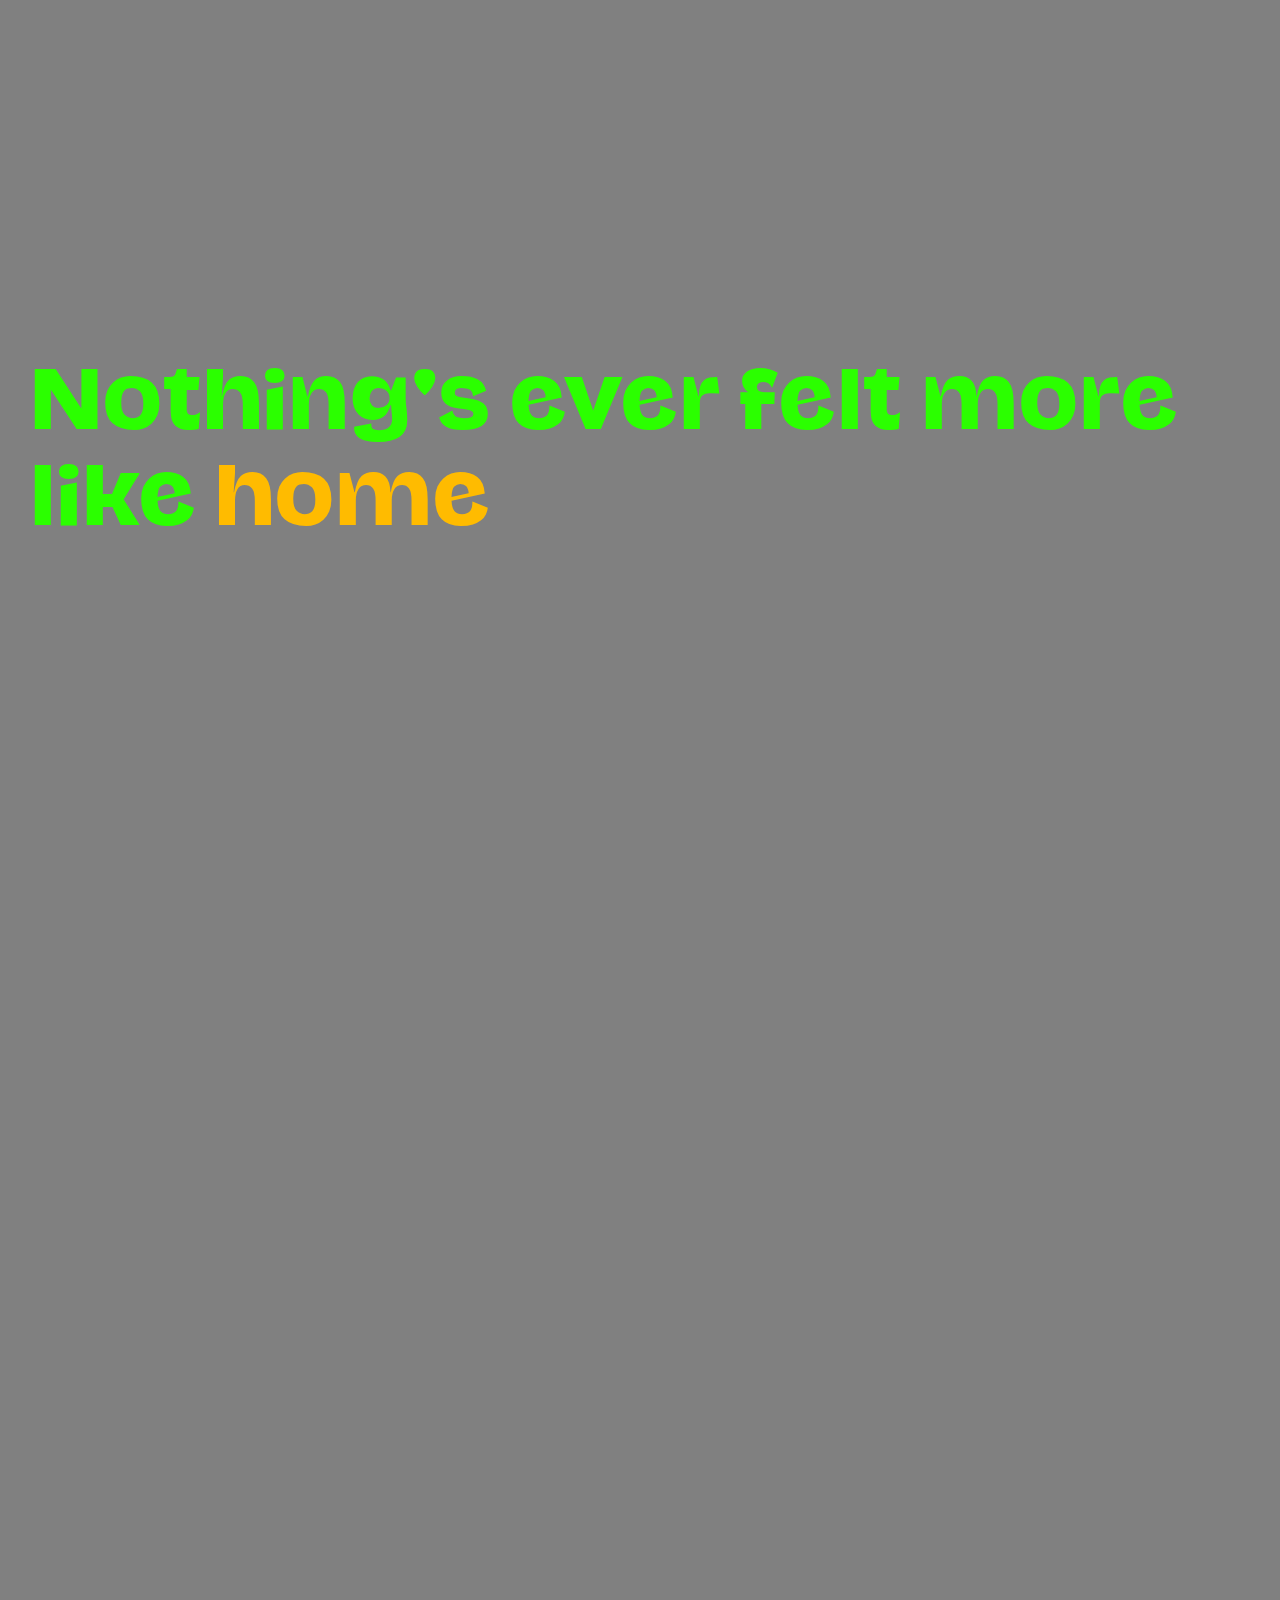
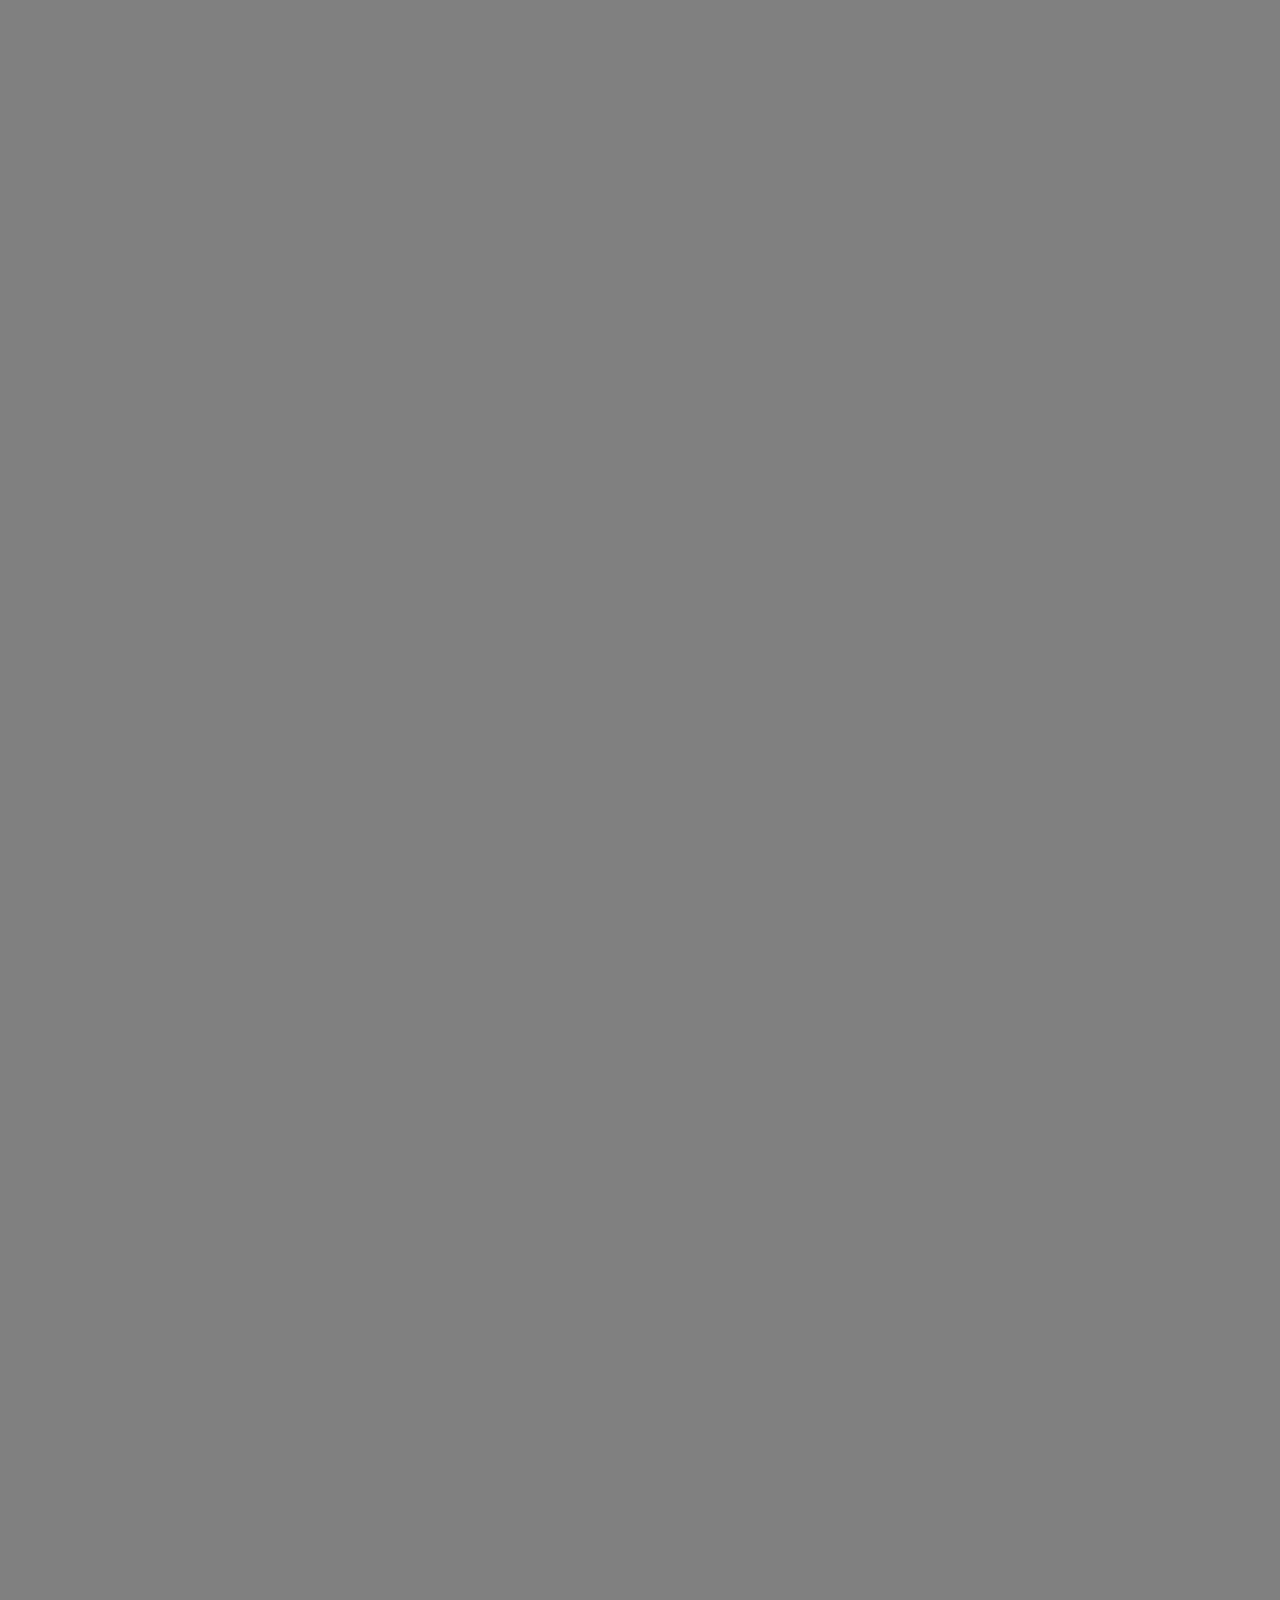
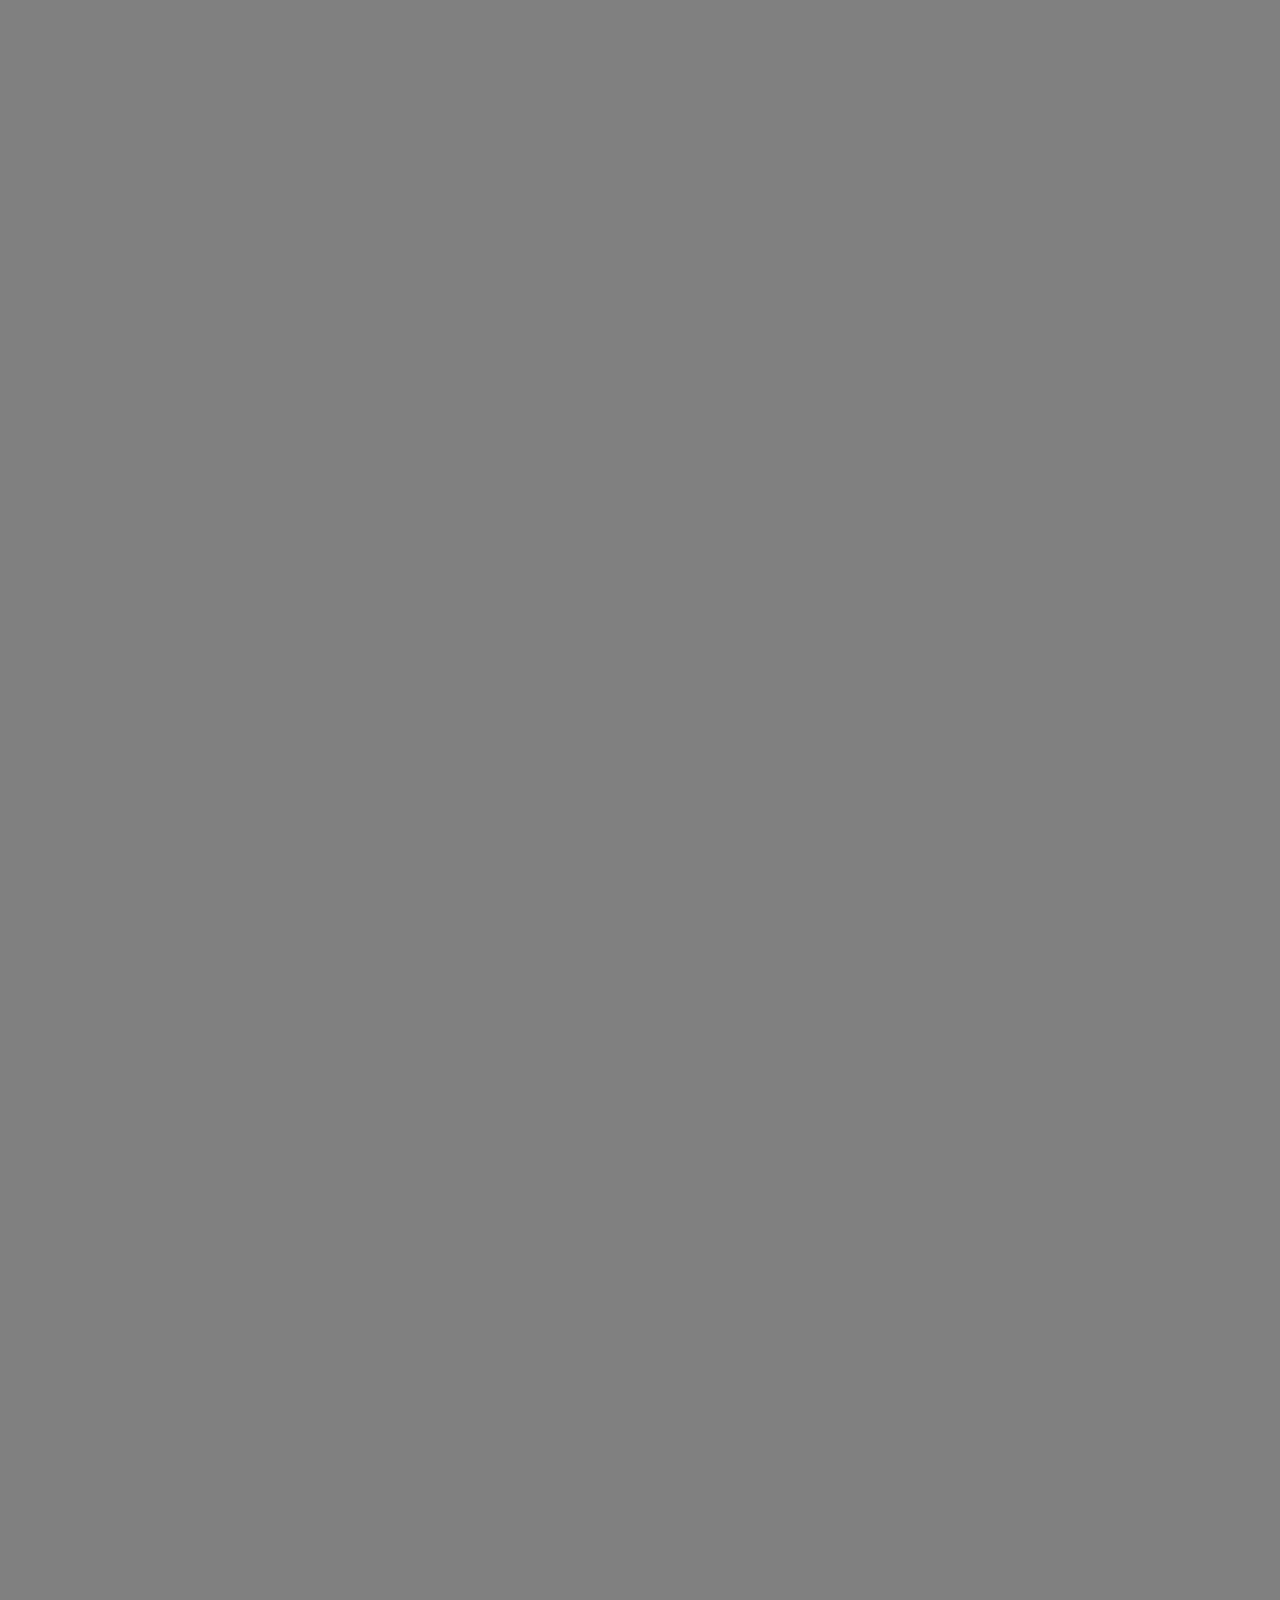
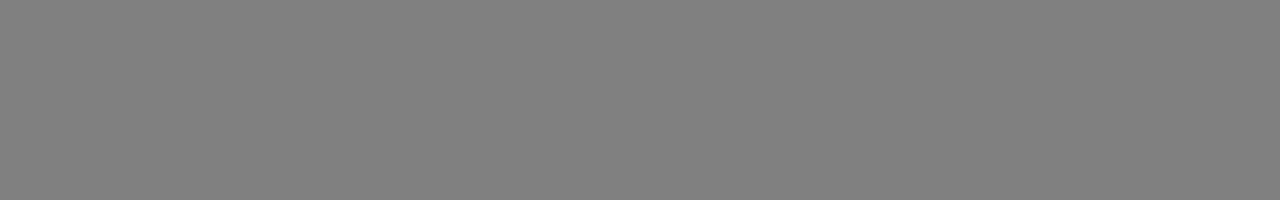
<file: line8.html>
<!DOCTYPE html>
<html lang="en">
<head>
    <meta charset="UTF-8">
    <meta name="viewport" content="width=device-width, initial-scale=1.0">
    <title>Expression</title>
    <link rel="stylesheet" href="style.css">
    <script src="animate.js"></script>
</head>
<style>
    h1{
        font-family: "Mayenne Sans Regular";
        color:rgb(43, 255, 0);
        font-size: 80px;
        left: 30px;
        
    }
    span{
        /* font-size: 150px; */
        text-decoration: none;
        color:rgb(43, 255, 0);
        /* color:rgb(0, 102, 255); */
    }
    a:hover{
        color:rgb(43, 255, 0);
        text-decoration: underline;
    }
    a{
        color:rgb(255, 187, 0);
        text-decoration: none;
    }
</style>
<body>
  <h1>Nothing's ever felt more like <span><a href="line9.html">home</a></span></h1>


  

    
</body>

</html>
</file>
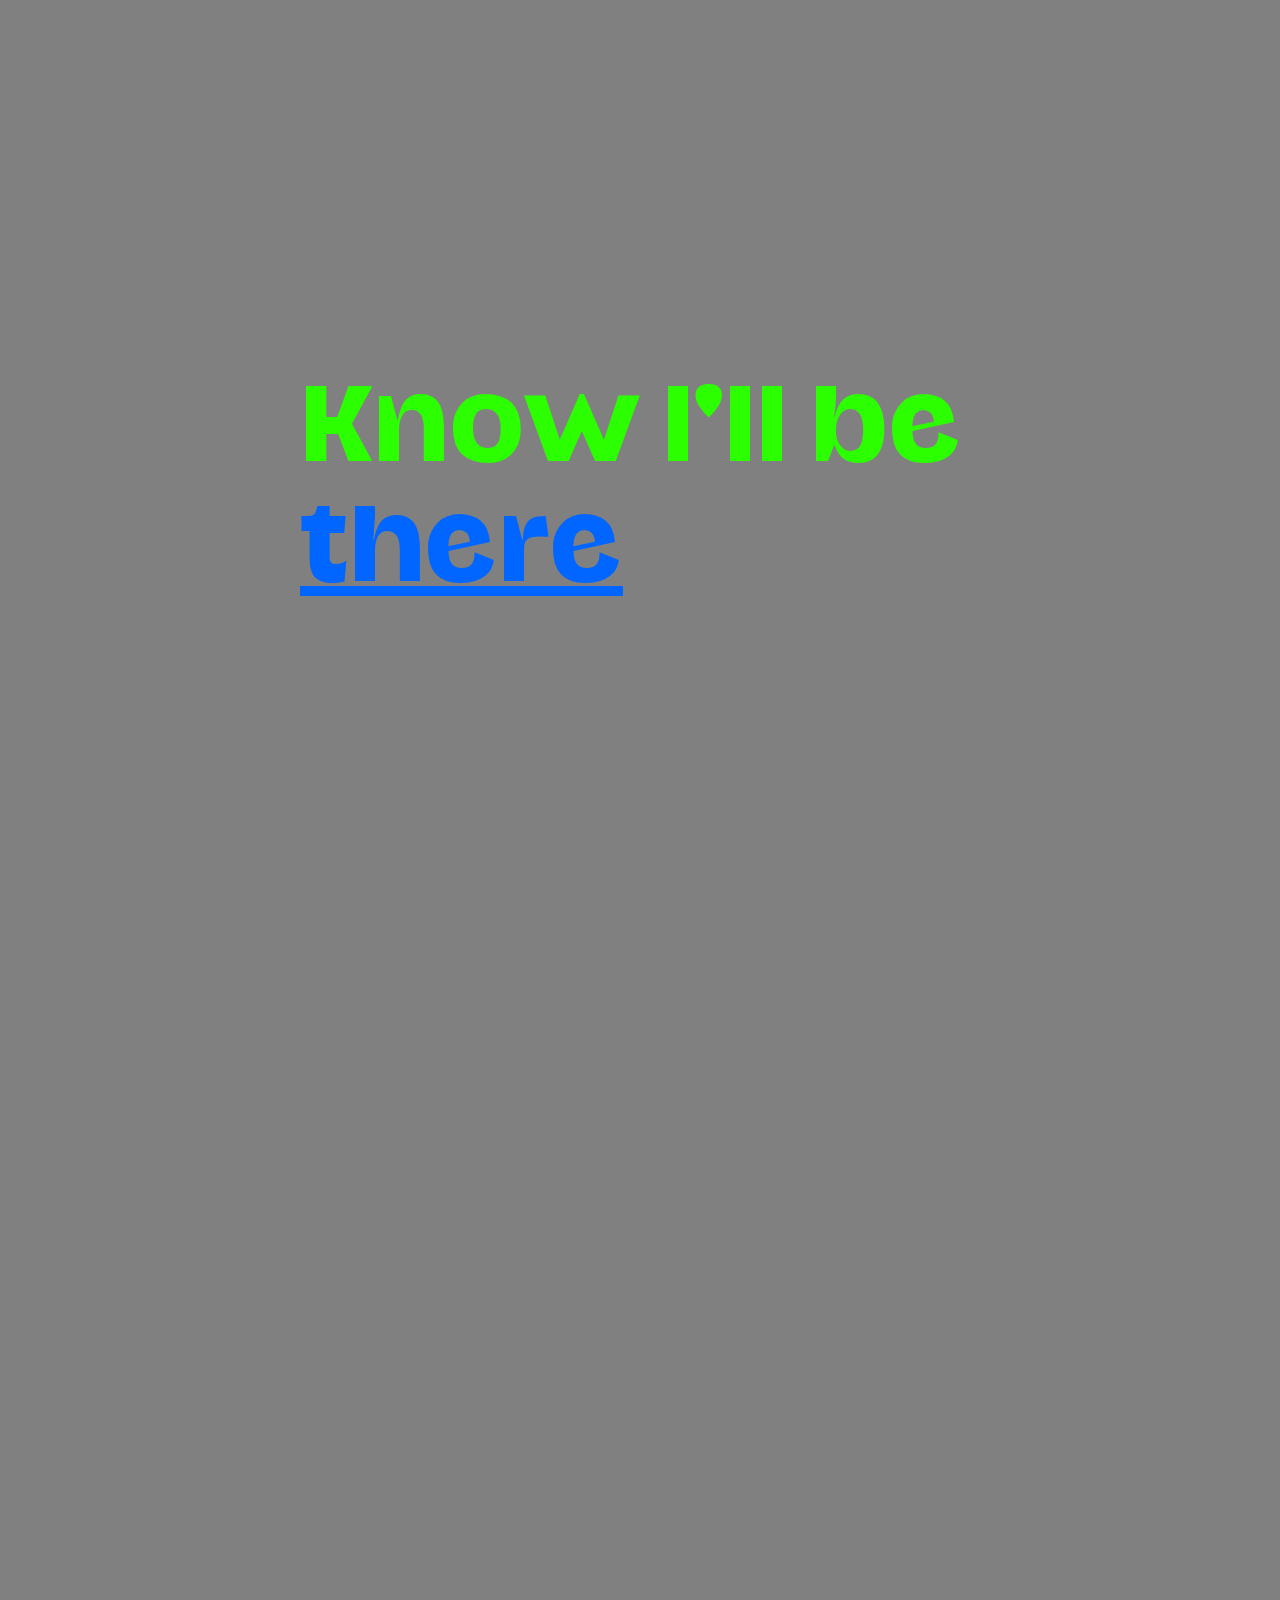
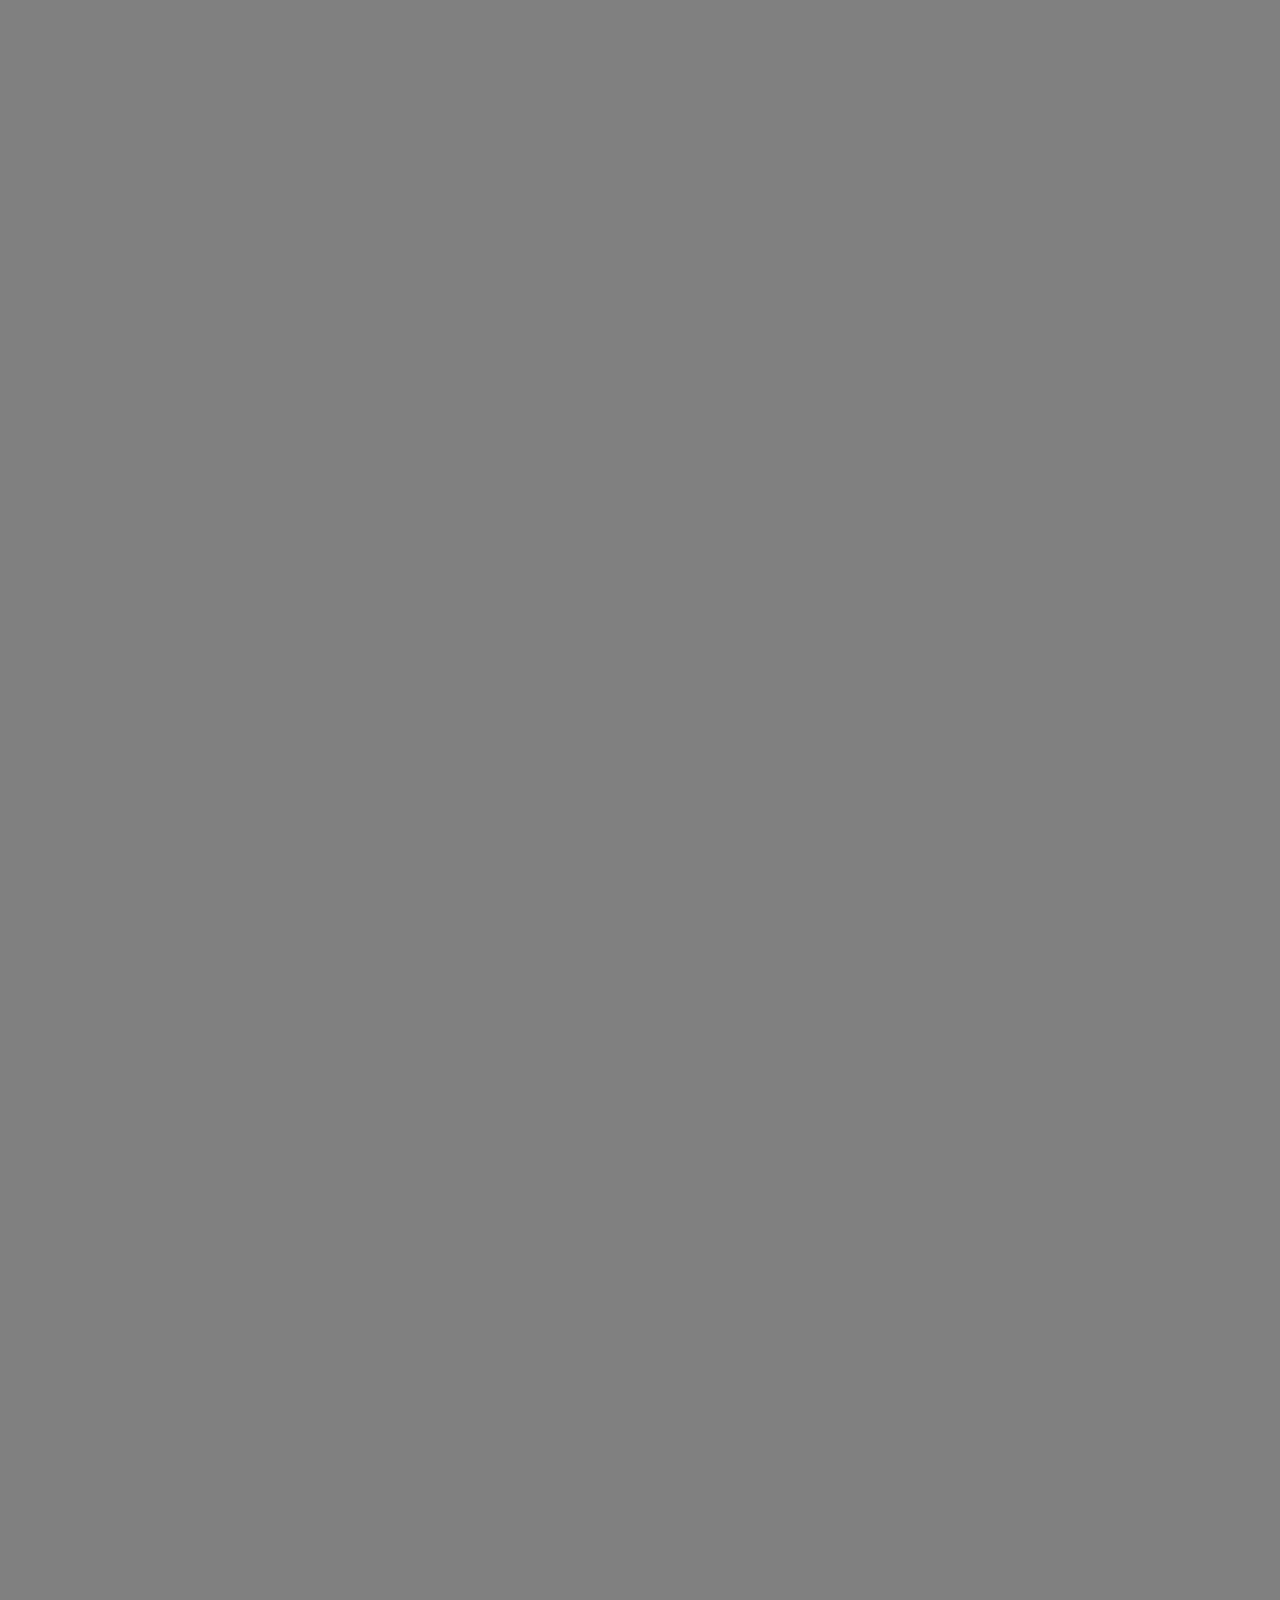
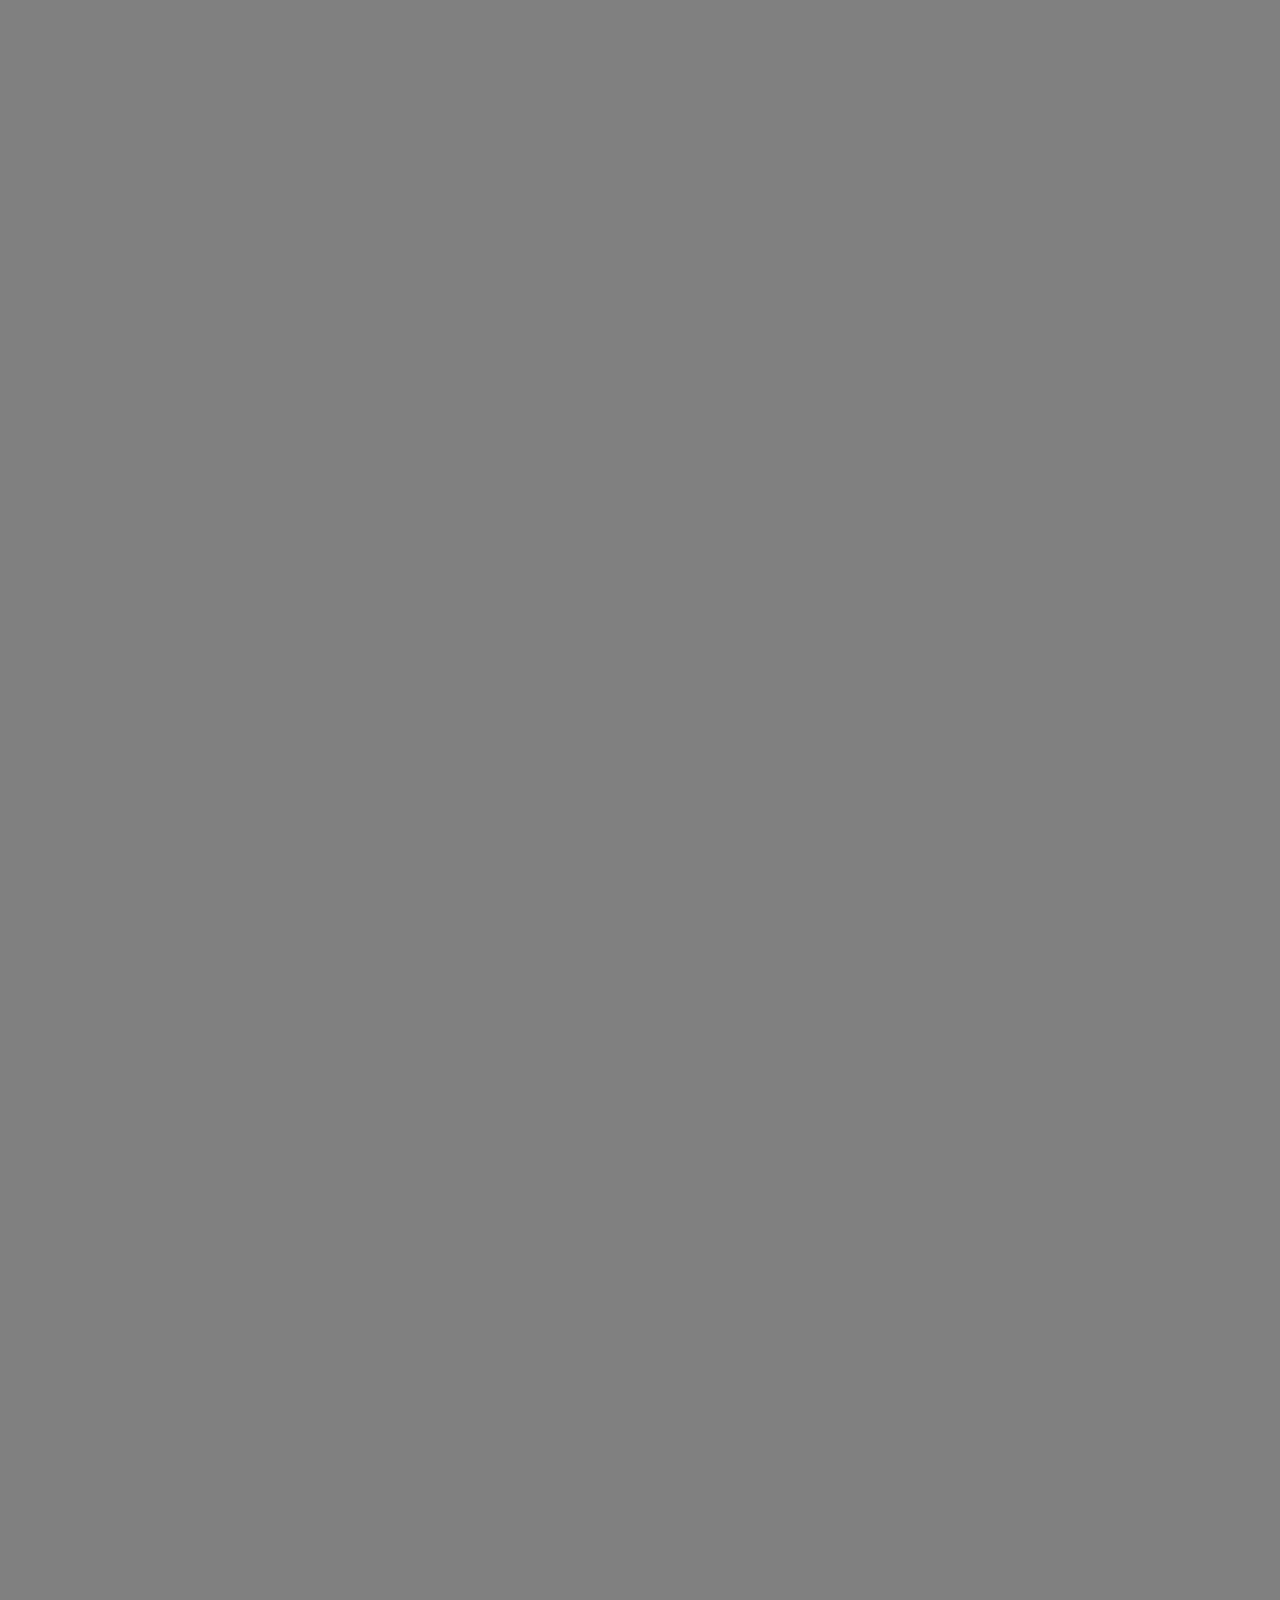
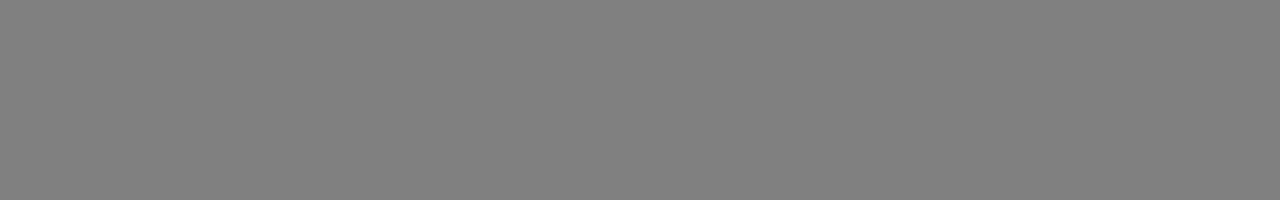
<file: line9.html>
<!DOCTYPE html>
<html lang="en">
<head>
    <meta charset="UTF-8">
    <meta name="viewport" content="width=device-width, initial-scale=1.0">
    <title>Expression</title>
    <link rel="stylesheet" href="style.css">
    <script src="animate.js"></script>
</head>
<style>
    h1{
        font-family: "Mayenne Sans Regular";
        color:rgb(43, 255, 0);
        font-size: 100px;
        left: 300px;
        
    }
    span{
        /* font-size: 150px; */
        text-decoration: none;
        color: rgb(0, 102, 255);
        /* color:rgb(0, 102, 255); */
    }
    a:hover{
        color:rgb(43, 255, 0);
        text-decoration: none;
    }
    a{
        color: rgb(0, 102, 255);
        text-decoration: underline;
    }
</style>
<body>
  <h1>Know I'll be <span><a href="line10.html">there</a></span></h1>


  

    
</body>

</html>
</file>
<file: style.css>
@font-face {
    font-family: "Mayenne Sans Regular";
    src: url("./assets/Mayenne_Sans-Regular_web.woff2") format("woff2");
}

body{
    margin: 0;
    padding: 0;
    height: 5000px;
    overflow-x: hidden;
    background: grey;
}
h1{
    position: absolute;
    font-family: "Mayenne Sans Regular";
    color: rgb(43, 255, 0);
    font-size: 100px;
    left: 650px;
    top: 300px;
}

p{
    position: absolute;
    left: 680px;
    top: 500px;
    color: rgb(238, 255, 0);
    font-family: "Mayenne Sans Regular";
}
a{
    text-decoration: none;
    color: rgb(43, 255, 0);
}
</file>
